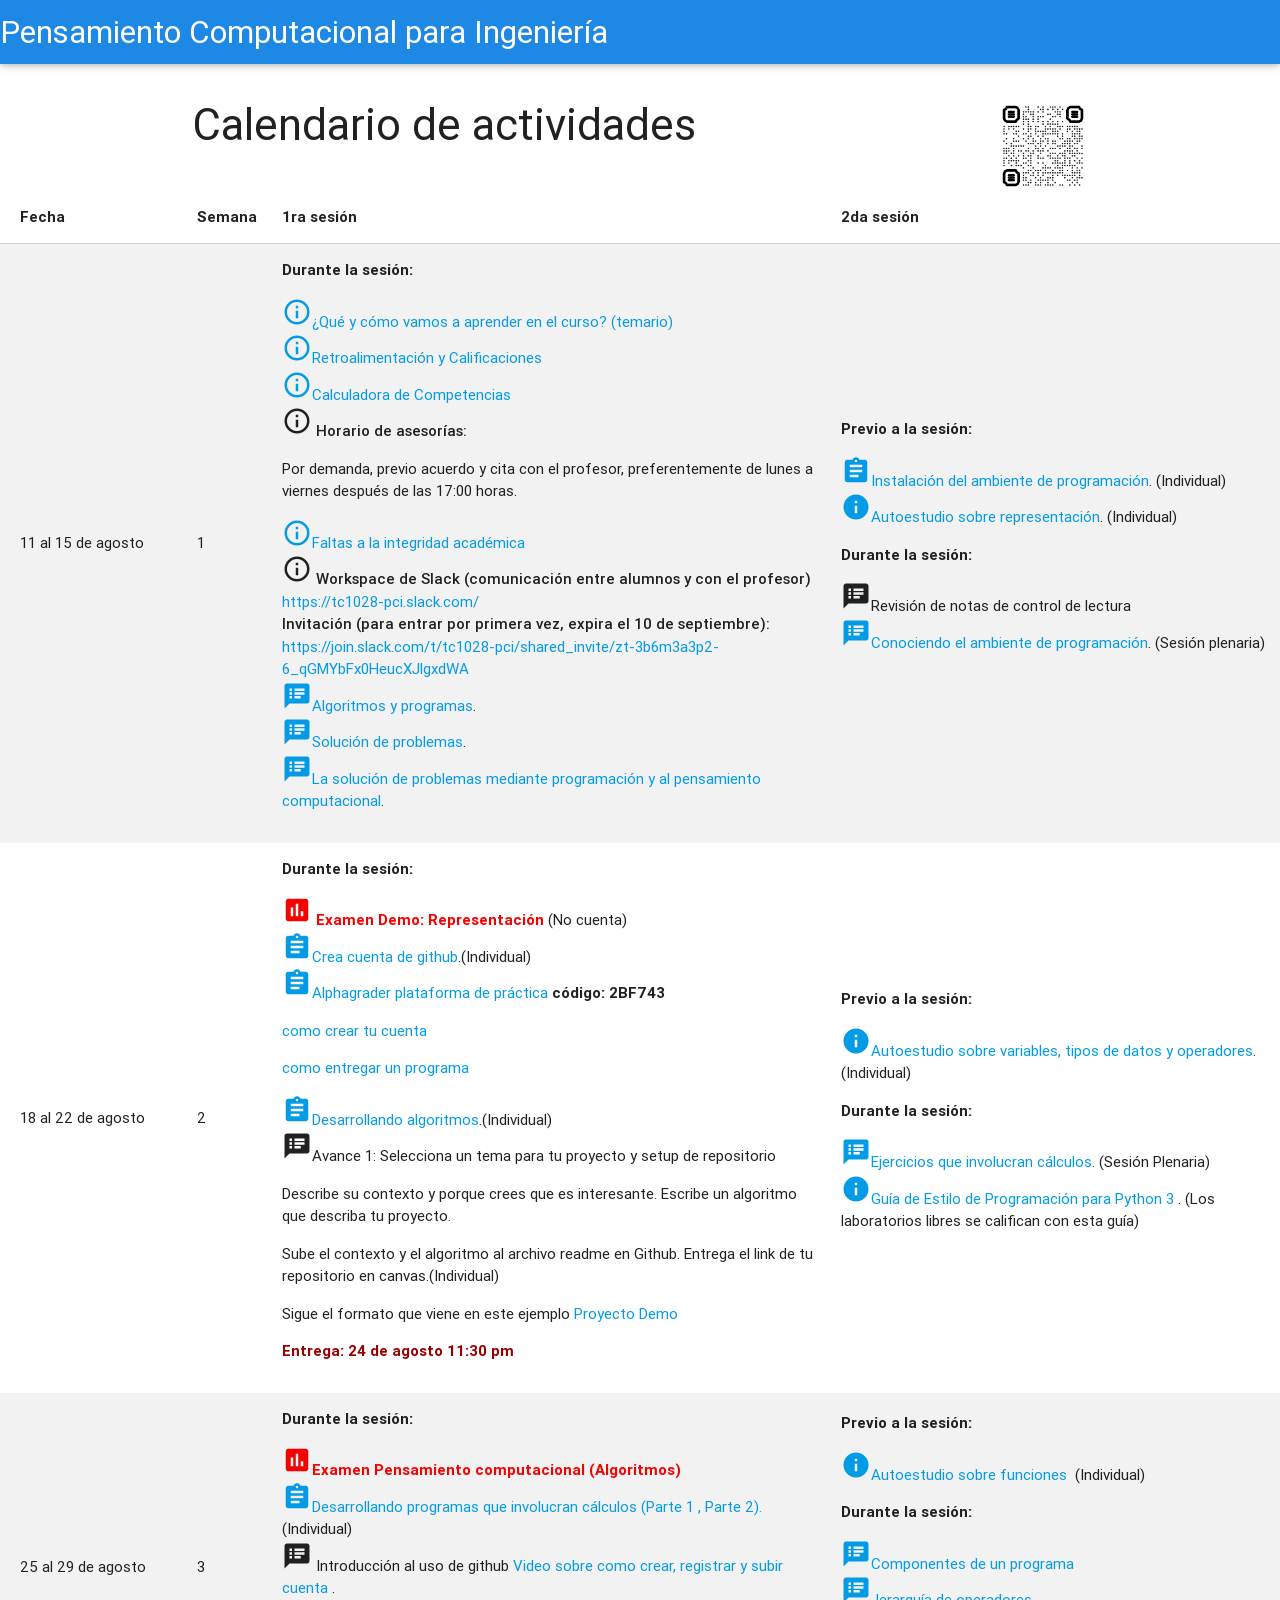
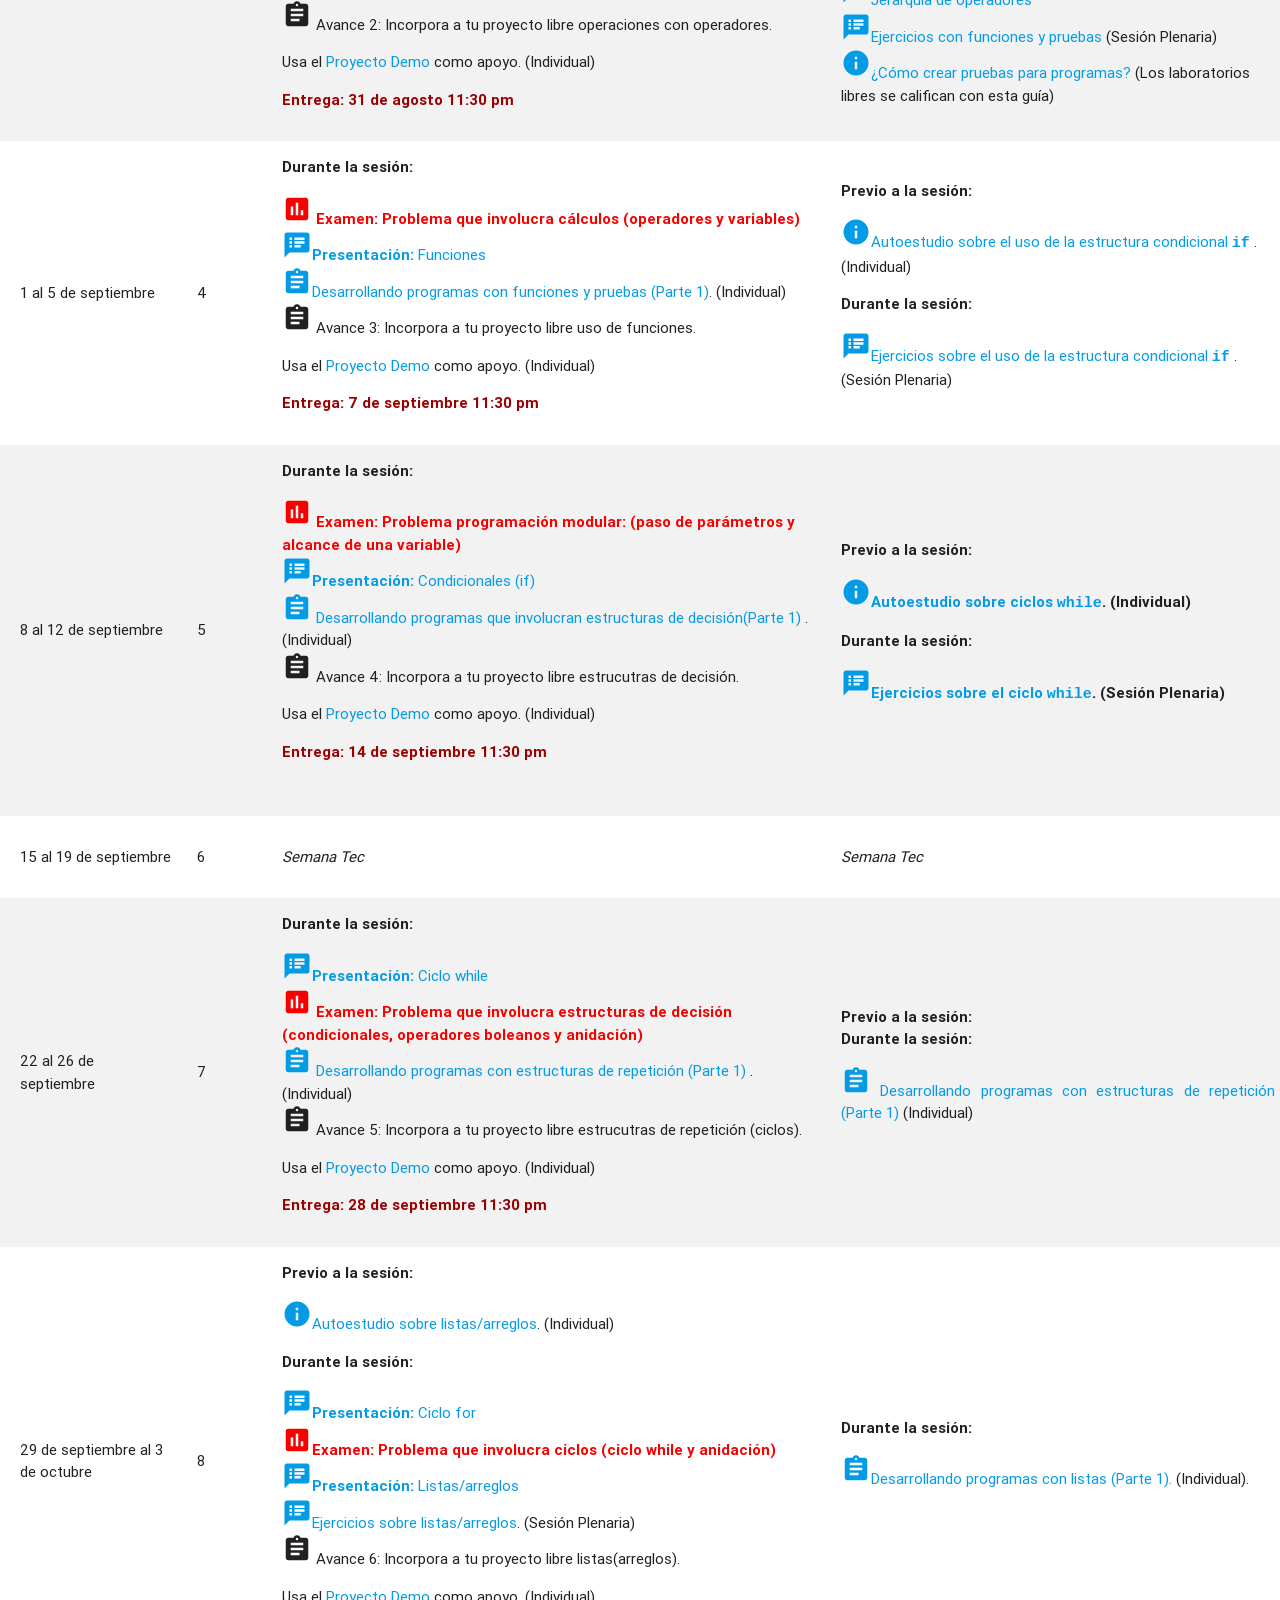
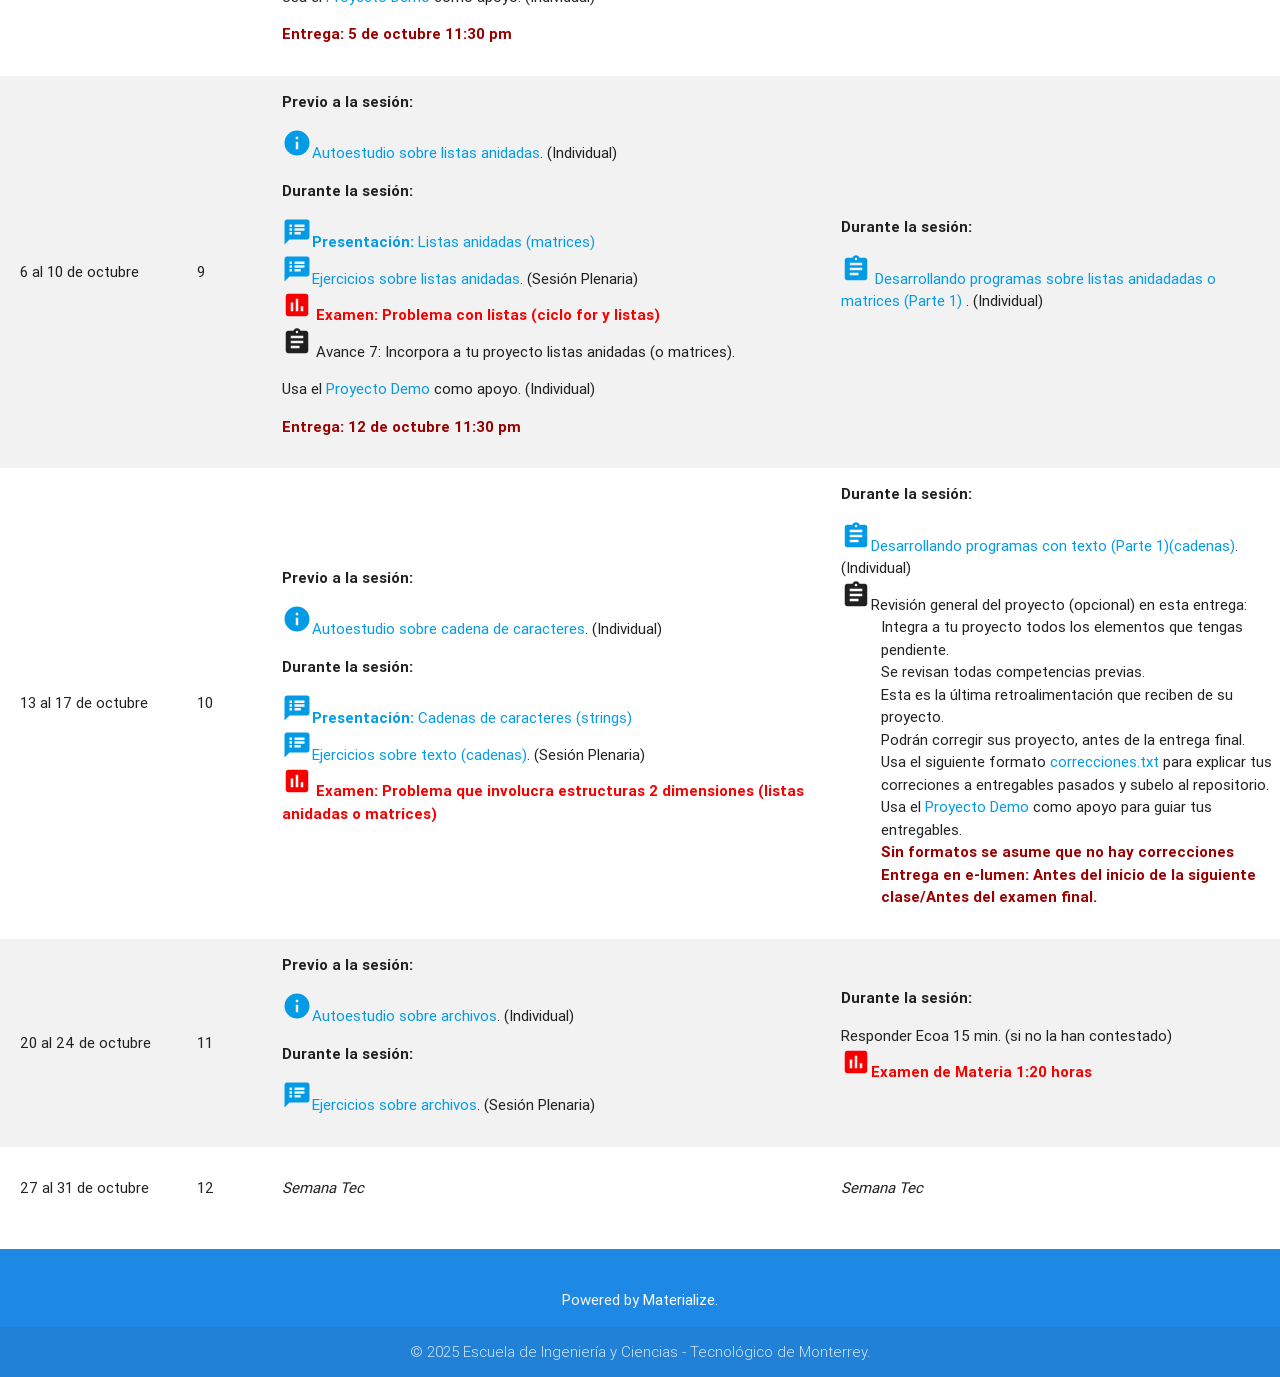
<file: index.html>
<!DOCTYPE html>
<html lang="es-mx" charset="utf-8">
    <head>
        <!--Import materialize.css-->
        <link type="text/css" rel="stylesheet" href="css/materialize.min.css" media="screen,projection" />

        <!--Icons-->
        <link href="https://fonts.googleapis.com/icon?family=Material+Icons" rel="stylesheet" />

        <!--Let browser know website is optimized for mobile-->
        <meta name="viewport" content="width=device-width, initial-scale=1.0, maximum-scale=1.0, user-scalable=no" />

        <meta content="text/html; charset=UTF-8" http-equiv="content-type" />
        <!--End of materialize.css-->

        <meta name="author" content="Eduardo Juárez" />
        <meta name="author" content="Benjamín Valdés" />
        <meta name="author" content="Becari@ Anónimo" />
        <meta name="author" content="Erik Sánchez" />

        <title>Pensamiento Computacional para Ingeniería - Calendario</title>

        <link rel="stylesheet" type="text/css" href="./css/main.css" />
    </head>

    <body>
        <header>
            <div class="navbar-fixed">
                <nav>
                    <div class="blue darken-1 nav-wrapper">
                        <a href="index.html" class="brand-logo">Pensamiento Computacional para Ingeniería</a>

                </nav>
            </div>

            <div class="container">
                <div class="section">
                    <h3>Calendario de actividades   <img src="imagenes/tc1028_qr.png" alt="link a calendario en github" height="90" width="90" align = "right">
                </div></h3>
                </div>
            </div>
        </header>

        <main>
            <table border="1" class="striped contents-table">
                <thead>
                    <tr>
                        <th>Fecha</th>
                        <th>Semana</th>
                        <th>1ra sesión</th>
                        <th>2da sesión</th>
                    </tr>
                </thead>
                <tbody>
                    <tr>
                        <td>
                            11 al 15 de agosto
                        </td>
                        <td>
                            <p>1</p>
                        </td>
                        <td>
                            <span style="font-weight: bold;">Durante la sesión:</span>
                            <br />
                            <ul>
                                <li>
                                    <a href="documentos/temario.pdf" target="_blank"><i class="small material-icons">info_outline</i>¿Qué y cómo vamos a aprender en el curso? (temario)</a>
                                </li>
                                <li>
                                    <a href="https://drive.google.com/drive/folders/1Gsa9bI56z0yj4sTtc30E7njsXYq7tZ5I?usp=sharing" target="_blank"><i class="small material-icons">info_outline</i>Retroalimentación y Calificaciones</a>
                                </li>
                                 <li>
                                    <a href="https://docs.google.com/spreadsheets/d/1YBe6GTR_U4GjYKkmbfGQHi-ZLLwbp-Ir21TKrFOS5rs/edit?usp=sharing" target="_blank"><i class="small material-icons">info_outline</i>Calculadora de Competencias</a>
                                </li>
                                <!--
                                <li>
                                    <a href="documentos/Examen_Demo.pdf" target="_blank"><i class="small material-icons">info_outline</i>Examen tipo</a>
                                </li>
                                -->
                                <li>
                                    <i class="small material-icons">info_outline</i>
                                    <strong>Horario de asesorías:</strong>
                                    <p>
                                        Por demanda, previo acuerdo y cita con el profesor, preferentemente de lunes a 
                                        viernes después de las 17:00 horas.
                                    </p>
                                </li>
                                <li>
                                    <a href="documentos/Capitulo9.pdf" target="_blank"><i class="small material-icons">info_outline</i>Faltas a la integridad académica</a>
                                </li>
                                <!-- <li>
                                    <a href="https://benjaminva.github.io/FAQ/" target="_blank"><i class="small material-icons">info_outline</i>F.A.Q.</a>
                                </li> -->
                                <li>
                                    <i class="small material-icons">info_outline</i>
                                    <strong>Workspace de Slack (comunicación entre alumnos y con el profesor)</strong><br/>
                                    <a href="https://tc1028-pci.slack.com/" target="_blank">https://tc1028-pci.slack.com/</a>
                                    <br/>
                                    <strong>Invitación (para entrar por primera vez, expira el 10 de septiembre): </strong><br/>
                                    <a href="https://join.slack.com/t/tc1028-pci/shared_invite/zt-3b6m3a3p2-6_qGMYbFx0HeucXJlgxdWA" target="_blank">
                                        https://join.slack.com/t/tc1028-pci/shared_invite/zt-3b6m3a3p2-6_qGMYbFx0HeucXJlgxdWA
                                    </a>
                                </li>
                                <li>
                                    <a href="https://docs.google.com/presentation/d/1z9jggIn1GfRLOuv7LCAxdamC9I0IxZvW/edit?usp=sharing&ouid=117945278609524500652&rtpof=true&sd=true" target="_blank"><i class="small material-icons">speaker_notes</i>Algoritmos y programas</a>.
                                </li>
                                <li>
                                    <a href="https://docs.google.com/presentation/d/1ubkORnRoPg81boEcvXSfXynCCclfAzmH/edit?usp=sharing&ouid=117945278609524500652&rtpof=true&sd=true" target="_blank"><i class="small material-icons">speaker_notes</i>Solución de problemas</a>.
                                </li>
                                <li>
                                    <a href="actividad1-2.html" target="_blank"><i class="small material-icons">speaker_notes</i>La solución de problemas mediante programación y al pensamiento computacional</a>.
                                </li>
                            </ul>
                        </td>
                        <td>
                            <span style="font-weight: bold;">Previo a la sesión:</span>
                            <ul>
                                <li>
                                    <a href="actividad1-3.html"><i class="small material-icons">assignment</i>Instalación del ambiente de programación</a>. (Individual)
                                    <br />
                                </li>
                                <li>
                                    <a href="documentos/Representacion.pdf" target="_blank"><i class="small material-icons">info</i>Autoestudio sobre representación</a>. (Individual)
                                </li>
                            </ul>
                            <span style="font-weight: bold;">Durante la sesión:</span>
                            <br />
                            <ul>
                                <li><i class="small material-icons">speaker_notes</i>Revisión de notas de control de lectura</li>
                                <li>
                                    <a href="actividad1-4.html"><i class="small material-icons">speaker_notes</i>Conociendo el ambiente de programación</a>. (Sesión plenaria)
                                </li>
                            </ul>
                        </td>
                    </tr>
                    <tr>
                        <td>
                            18 al 22 de agosto
                        </td>
                        <td>
                            <p>2</p>
                        </td>
                        <td>
                            <span style="font-weight: bold;">Durante la sesión:</span>
                            <ul>
                                <li>
                                    <span style="color: rgb(246, 0, 0); font-weight: bold;"><i class="small material-icons">assessment</i> Examen Demo: Representación </span> (No cuenta)
                                </li>
                                <li>
                                    <a href="https://vimeo.com/434842515" target="_blank"><i class="small material-icons">assignment</i>Crea cuenta de github</a>.(Individual) <br />
                                    <a href="https://www.alphagrader.com/" target="_blank"> <i class="small material-icons">assignment</i>Alphagrader plataforma de práctica </a> <b>código: 2BF743</b> <br />
                                    <p> <a href="https://www.youtube.com/embed/wmBtGf4F8fU" target="_blank" > como crear tu cuenta  </a> </p>
                                    <p> <a href="https://youtu.be/6CU9ReefJ8o" target="_blank">como entregar un programa </a> </p>

                                    <a href="actividad1-5.html"><i class="small material-icons">assignment</i>Desarrollando algoritmos</a>.(Individual) <br />
                                    <i class="small material-icons">speaker_notes</i>Avance 1: Selecciona un tema para tu proyecto y setup de repositorio</i> <br />
                                    <p>Describe su contexto y porque crees que es interesante. Escribe un algoritmo que describa tu proyecto.</p>
                                    <p>Sube el contexto y el algoritmo al archivo readme en Github. Entrega el link de tu repositorio en canvas.(Individual) </p>
                                    <p>Sigue el formato que viene en este ejemplo <a href="https://github.com/benjaminva/TC1028-Proyecto_Demo" target="_blank"> Proyecto Demo</a> </p>
                                    <span style="font-weight: bold; color: rgb(153, 0, 0);">Entrega: 24 de agosto 11:30 pm</span>
                                </li>
                            </ul>
                        </td>
                        <td>
                            <span style="font-weight: bold;">Previo a la sesión:</span>
                            <br />
                            <ul>
                                <li>
                                    <a href="actividad2-1.html"><i class="small material-icons">info</i>Autoestudio sobre variables, tipos de datos y operadores</a>. (Individual)
                                </li>
                            </ul>
                            <span style="font-weight: bold;">Durante la sesión:</span>
                            <ul>
                                <li>
                                    <a href="actividad2-2.html"><i class="small material-icons">speaker_notes</i>Ejercicios que involucran cálculos</a>. (Sesión Plenaria)
                                </li>
                                <li>
                                    <a href="documentos/convenciones_estilo_python.pdf" target="_blank"><i class="small material-icons">info</i>Guía de Estilo de Programación para Python 3 </a>. (Los laboratorios libres se califican con esta guía)
                                </li>
                            </ul>
                        </td>
                    </tr>
                    <tr>
                        <td>
                            25 al 29 de agosto
                        </td>
                        <td>
                            <p>3</p>
                        </td>
                        <td>
                            <span style="font-weight: bold;">Durante la sesión:</span>
                            <br />
                            <ul>
                                <li>
                                    <span style="color: rgb(246, 0, 0); font-weight: bold;"><i class="small material-icons">assessment</i>Examen Pensamiento computacional (Algoritmos) </span>
                                </li>
                                <li>
                                    <a href="https://www.alphagrader.com/courses/59/assignments/" target="_blank">
                                        <i class="small material-icons">assignment</i>Desarrollando programas que involucran cálculos (Parte 1 , Parte 2).
                                    </a>
                                     (Individual) <br />
                                </li>
                                <li>
                                    <i class="small material-icons">speaker_notes</i>
                                    Introducción al uso de github
                                     <a href="https://vimeo.com/434842515" target="_blank"> Video sobre como crear, registrar y subir cuenta </a>.
                                </li>
                                <li>
                                    <i class="small material-icons">assignment</i>
                                     Avance 2: Incorpora a tu proyecto libre operaciones con operadores. 
                                    <p> Usa el
                                      <a href="https://github.com/benjaminva/TC1028-Proyecto_Demo" target="_blank"> Proyecto Demo</a> como apoyo. (Individual)
                                    </p>
                                    <span style="font-weight: bold; color: rgb(153, 0, 0);">Entrega: 31 de agosto 11:30 pm</span>
                                </li>
                            </ul>
                        </td>
                        <td>
                            <span style="font-weight: bold;">Previo a la sesión:</span>
                            <br />
                            <ul>
                                <li>
                                    <a href="actividad6-1.html"><i class="small material-icons">info</i>Autoestudio sobre funciones&nbsp;</a> (Individual)
                                    <br />
                                </li>
                            </ul>
                            <span style="font-weight: bold;">Durante la sesión:</span>
                            <br />
                            <ul>
                                <li style="font-weight: normal;">
                                    <a target="_blank" href="https://docs.google.com/presentation/d/1hIABW_PDDxcPnj2vnAvT3TGcMMp-AXGZ/edit?usp=sharing&ouid=117945278609524500652&rtpof=true&sd=true">
                                        <i class="small material-icons">speaker_notes</i>Componentes de un programa
                                    </a>
                                </li>
                                <li style="font-weight: normal;">
                                    <a target="_blank" href="https://docs.google.com/presentation/d/1_0djay7Qc1DhD_VNxrQC-TUFf2Yx1Xev/edit?usp=sharing&ouid=117945278609524500652&rtpof=true&sd=true">
                                        <i class="small material-icons">speaker_notes</i>Jerarquía de operadores
                                    </a>
                                </li>
                                <li style="font-weight: normal;">
                                    <a href="actividad6-2.html"><i class="small material-icons">speaker_notes</i>Ejercicios con funciones y pruebas</a> (Sesión Plenaria)
                                </li>
                                <li>
                                    <a href="documentos/Casos_Prueba.pdf" target="_blank"><i class="small material-icons">info</i>¿Cómo crear pruebas para programas? </a>(Los laboratorios libres se califican con esta guía)
                                </li>
                            </ul>
                        </td>
                    </tr>
                    <tr>
                        <td>
                            1 al 5 de septiembre
                        </td>
                        <td>
                            <p>4</p>
                        </td>
                        <td>
                            <span style="font-weight: bold;">Durante la sesión:<br /></span>
                            <ul>
                                <li>
                                    <span style="color: rgb(246, 0, 0); font-weight: bold;"><i class="small material-icons">assessment</i> Examen: Problema que involucra cálculos (operadores y variables) </span>
                                </li>
                                <li style="font-weight: normal;">
                                    <a target="_blank" href="https://docs.google.com/presentation/d/1NH4kJKYbWibY76DNgOPIXUQuiQ5ts7TA/edit?usp=sharing&ouid=117945278609524500652&rtpof=true&sd=true">
                                        <i class="small material-icons">speaker_notes</i><b>Presentación: </b> Funciones
                                    </a>
                                </li>
                                <li>
                                    <a href="https://www.alphagrader.com/courses/59/assignments/" target="_blank">
                                      <i class="small material-icons">assignment</i>Desarrollando programas con funciones y pruebas (Parte 1)</a>.
                                    (Individual) <br />
                                </li>
                                <li>
                                    <i class="small material-icons">assignment</i>
                                    Avance 3: Incorpora a tu proyecto libre uso de funciones.  
                                    <p> Usa el
                                      <a href="https://github.com/benjaminva/TC1028-Proyecto_Demo" target="_blank"> Proyecto Demo</a> como apoyo. (Individual) 
                                    </p>
                                    <span style="font-weight: bold; color: rgb(153, 0, 0);">Entrega: 7 de septiembre 11:30 pm</span>
                                </li>
                            </ul>
                        </td>
                        <td>
                            <span style="font-weight: bold;">Previo a la sesión:</span>
                            <br />
                            <ul>
                                <li>
                                    <a href="actividad3-1.html">
                                        <i class="small material-icons">info</i>Autoestudio sobre el uso de la estructura condicional <span style="font-family: Courier New, Courier, monospace; font-weight: bold;">if</span>
                                    </a>
                                    . (Individual)
                                </li>
                            </ul>
                            <span style="font-weight: bold;">Durante la sesión:</span>
                            <br />
                            <ul>
                                <li>
                                    <span style="color: rgb(246, 0, 0); font-weight: bold;"></span>
                                    <a href="actividad3-2.html">
                                        <i class="small material-icons">speaker_notes</i>Ejercicios sobre el uso de la estructura condicional <span style="font-family: Courier New, Courier, monospace; font-weight: bold;">if</span>
                                    </a>
                                    . (Sesión Plenaria)
                                </li>
                            </ul>
                        </td>
                    </tr>
                    <tr>
                        <td>
                            8 al 12 de septiembre
                        </td>
                        <td>
                            <p>5</p>
                        </td>
                        <td>
                            <span style="font-weight: bold;">Durante la sesión:</span>
                            <br />
                            <ul>
                                <li>
                                    <span style="color: rgb(246, 0, 0); font-weight: bold;"><i class="small material-icons">assessment</i> Examen: Problema programación modular: (paso de parámetros y alcance de una variable) </span>
                                </li>
                                <li>
                                    <a target="_blank" href="https://docs.google.com/presentation/d/1K9wMr_nAR9FTtxU7pI1st4DftqrZOhtb/edit?usp=sharing&ouid=117945278609524500652&rtpof=true&sd=true">
                                        <i class="small material-icons">speaker_notes</i><b>Presentación: </b> Condicionales (if)
                                    </a>
                                </li>
                                <li>
                                    <a href="https://www.alphagrader.com/courses/59/assignments/" target="_blank">
                                        <i class="small material-icons">assignment</i> Desarrollando programas que involucran estructuras de decisión(Parte 1)
                                    </a>
                                    . (Individual) <br />
                                </li>
                                <li>
                                    <i class="small material-icons">assignment</i>
                                    Avance 4: Incorpora a tu proyecto libre estrucutras de decisión. 
                                    <p> Usa el
                                     <a href="https://github.com/benjaminva/TC1028-Proyecto_Demo" target="_blank"> Proyecto Demo</a> como apoyo. (Individual) 
                                    </p>
                                    <span style="font-weight: bold; color: rgb(153, 0, 0);">Entrega: 14 de septiembre 11:30 pm</span>
                                </li>
                            </ul>
                            <br />
                        </td>
                        <td style="font-weight: bold; text-align: left;">
                            <span style="font-weight: bold;">Previo a la sesión:</span>
                            <br />
                            <ul>
                                <li>
                                    <a href="actividad7-2.html"><i class="small material-icons">info</i>Autoestudio sobre ciclos <span style="font-family: Courier New, Courier, monospace;">while</span></a>. (Individual)
                                </li>
                            </ul>
                            <span style="font-weight: bold;">Durante la sesión:</span>
                            <br />
                            <ul>
                                <li>
                                    <a href="actividad7-3.html"><i class="small material-icons">speaker_notes</i>Ejercicios sobre el ciclo <span style="font-family: Courier New, Courier, monospace;">while</span></a>. (Sesión Plenaria)
                                </li>
                            </ul>
                        </td>
                    </tr>
                    <tr>
                        <td>
                            15 al 19 de septiembre
                        </td>
                        <td>
                            <p>6</p>
                        </td>
                        <td>
                            <p><em>Semana Tec</em></p>
                        </td>
                        <td>
                            <p><em>Semana Tec</em></p>
                        </td>
                    </tr>
                    <tr>
                        <td>
                            22 al 26 de septiembre
                        </td>
                        <td>
                            <p>7</p>
                        </td>
                        <td>
                            <span style="font-weight: bold;">Durante la sesión:</span>
                            <ul style="font-weight: normal;">
                                <li>
                                    <a target="_blank" href="https://docs.google.com/presentation/d/1dIc2JVIobn2vLroMACLp7IdeI-yU9afR/edit?usp=sharing&ouid=117945278609524500652&rtpof=true&sd=true">
                                        <i class="small material-icons">speaker_notes</i><b>Presentación: </b> Ciclo while
                                    </a>
                                </li>
                                <li>
                                    <span style="color: rgb(246, 0, 0); font-weight: bold;">
                                        <i class="small material-icons">assessment</i> Examen: Problema que involucra estructuras de decisión (condicionales, operadores boleanos y anidación)
                                    </span>
                                </li>

                                <li>
                                    <a href="https://www.alphagrader.com/courses/59/assignments/" target="_blank">
                                      <i class="small material-icons">assignment</i> Desarrollando programas con estructuras de repetición (Parte 1) </a>
                                    . (Individual) <br />
                                </li>
                                <li>
                                    <i class="small material-icons">assignment</i>
                                    Avance 5: Incorpora a tu proyecto libre estrucutras de repetición (ciclos). 
                                    <p> Usa el
                                      <a href="https://github.com/benjaminva/TC1028-Proyecto_Demo" target="_blank"> Proyecto Demo</a> como apoyo. (Individual) 
                                    </p>
                                    <span style="font-weight: bold; color: rgb(153, 0, 0);">Entrega: 28 de septiembre 11:30 pm</span>
                                </li>
                            </ul>
                        </td>
                        <td style="text-align: justify;">
                            <span style="font-weight: bold;">Previo a la sesión:</span>
                            <br/>
                            <span style="font-weight: bold;">Durante la sesión:</span>
                            <br />
                            <ul>
                                <li>
                                    <a href="https://www.alphagrader.com/courses/59/assignments/" target="_blank">
                                        <i class="small material-icons">assignment</i> Desarrollando programas con estructuras de repetición (Parte 1)
                                    </a> (Individual) 
                                    <br />
                                </li>
                            </ul>
                        </td>
                    </tr>
                    <tr>
                        <td>
                            29 de septiembre al 3 de octubre
                        </td>
                        <td>
                            <p>8</p>
                        </td>
                        <td style="text-align: justify;">
                            <span style="font-weight: bold;">Previo a la sesión:</span>
                            <br />
                            <ul>
                                <li>
                                    <a href="actividad10-1.html"><i class="small material-icons">info</i>Autoestudio sobre listas/arreglos</a>. (Individual)
                                    <br />
                                </li>
                            </ul>
                            <span style="font-weight: bold;">Durante la sesión:</span>
                            <br />
                            <ul>
                                <li>
                                    <a target="_blank" href="https://docs.google.com/presentation/d/1V9aRLXdQI5AxXsuzatDVwmbpCrNHlxa7/edit?usp=sharing&ouid=117945278609524500652&rtpof=true&sd=true">
                                        <i class="small material-icons">speaker_notes</i><b>Presentación: </b> Ciclo for
                                    </a>
                                </li>
                                <li>
                                    <span style="color: rgb(246, 0, 0); font-weight: bold;"><i class="small material-icons">assessment</i>Examen: Problema que involucra ciclos (ciclo while y anidación)</span>
                                </li>
                                <li>
                                    <a target="_blank" href="https://docs.google.com/presentation/d/1-uDFQMG92vadgyBI-1rbjZzJOHHwOBx9/edit?usp=sharing&ouid=117945278609524500652&rtpof=true&sd=true">
                                        <i class="small material-icons">speaker_notes</i><b>Presentación: </b> Listas/arreglos
                                    </a>
                                </li>
                                <li>
                                    <a href="actividad10-2.html"><i class="small material-icons">speaker_notes</i>Ejercicios sobre listas/arreglos</a>. (Sesión Plenaria)
                                </li>
                                <li>
                                    <i class="small material-icons">assignment</i>
                                    Avance 6:
                                    Incorpora a tu proyecto libre listas(arreglos). 
                                    <p> Usa el
                                     <a href="https://github.com/benjaminva/TC1028-Proyecto_Demo" target="_blank"> Proyecto Demo</a> como apoyo. (Individual) 
                                    </p>
                                    <span style="font-weight: bold; color: rgb(153, 0, 0);">Entrega: 5 de octubre 11:30 pm</span>
                                </li>
                            </ul>
                        </td>
                        <td>
                            <span style="font-weight: bold;">Durante la sesión:</span>
                            <ul>
                                <li>
                                    <a href="https://www.alphagrader.com/courses/59/assignments/" target="_blank">
                                      <i class="small material-icons">assignment</i>Desarrollando programas con listas (Parte 1).</a> (Individual).
                                    <br />
                                </li>
                            </ul>
                        </td>
                    </tr>
                    <tr>
                        <td>
                            6 al 10 de octubre
                        </td>
                        <td>
                            <p>9</p>
                        </td>
                        <td>
                            <span style="font-weight: bold;">Previo a la sesión:</span>
                            <br />
                            <ul>
                                <li>
                                    <a href="actividad12-2.html"><i class="small material-icons">info</i>Autoestudio sobre listas anidadas</a>. (Individual)
                                    <br />
                                </li>
                            </ul>
                            <span style="font-weight: bold;">Durante la sesión:</span>
                            <br />
                            <ul>
                                <li>
                                    <a target="_blank" href="https://docs.google.com/presentation/d/1hY6juIBv1euJtWdnugKZcojPe46bMtbE/edit?usp=sharing&ouid=117945278609524500652&rtpof=true&sd=true">
                                        <i class="small material-icons">speaker_notes</i><b>Presentación: </b> Listas anidadas (matrices)
                                    </a>
                                </li>
                                <li>
                                    <a href="actividad12-3.html"><i class="small material-icons">speaker_notes</i>Ejercicios sobre listas anidadas</a>. (Sesión Plenaria)
                                </li>
                                <li>
                                    <span style="color: rgb(246, 0, 0); font-weight: bold;"><i class="small material-icons">assessment</i> Examen: Problema con listas (ciclo for y listas)</span>
                                </li>
                                <li>
                                    <i class="small material-icons">assignment</i>
                                    Avance 7: Incorpora a tu proyecto listas anidadas (o matrices). 
                                    <p> Usa el
                                      <a href="https://github.com/benjaminva/TC1028-Proyecto_Demo" target="_blank"> Proyecto Demo</a> como apoyo. (Individual) 
                                    <p/>
                                    <span style="font-weight: bold; color: rgb(153, 0, 0);">Entrega: 12 de octubre 11:30 pm</span>
                                </li>
                            </ul>
                        </td>
                        <td>
                            <span style="font-weight: bold;">Durante la sesión:</span>
                            <br />
                            <ul>
                                <li>
                                    <a href="https://www.alphagrader.com/courses/59/assignments/" target="_blank">
                                        <i class="small material-icons">assignment</i> Desarrollando programas sobre listas anidadadas o matrices (Parte 1)
                                    </a>
                                    . (Individual) <br />
                                </li>
                            </ul>
                        </td>
                    </tr>
                    <tr>
                        <td>
                            13 al 17 de octubre
                        </td>
                        <td>
                            <p>10</p>
                        </td>
                        <td>
                            <span style="font-weight: bold;">Previo a la sesión:</span>
                            <br />
                            <ul>
                                <li>
                                    <a href="actividad11-2.html"><i class="small material-icons">info</i>Autoestudio sobre cadena de caracteres</a>. (Individual)
                                    <br />
                                </li>
                            </ul>
                            <span style="font-weight: bold;">Durante la sesión:</span>
                            <ul>
                                <li>
                                    <a target="_blank" href="https://docs.google.com/presentation/d/11vji5J-xQSPIEFgoh-3K1qYcFyEgG1G-/edit?usp=sharing&ouid=117945278609524500652&rtpof=true&sd=true">
                                        <i class="small material-icons">speaker_notes</i><b>Presentación: </b> Cadenas de caracteres (strings)
                                    </a>
                                </li>
                                <li>
                                    <a href="actividad11-3.html"><i class="small material-icons">speaker_notes</i>Ejercicios sobre texto (cadenas)</a>. (Sesión Plenaria)
                                </li>
                                <li>
                                    <span style="color: rgb(246, 0, 0); font-weight: bold;">
                                      <i class="small material-icons">assessment</i> Examen: Problema que involucra estructuras 2 dimensiones (listas anidadas o matrices)</span>
                                </li>
                            </ul>
                        </td>
                        <td>
                            <span style="font-weight: bold;">Durante la sesión:</span>
                            <ul>
                                <li>
                                    <a href="https://www.alphagrader.com/courses/59/assignments/" target="_blank">
                                      <i class="small material-icons">assignment</i>Desarrollando programas con texto (Parte 1)(cadenas)</a>.
                                    (Individual)
                                </li>
                                <li>
                                  <i class="small material-icons">assignment</i>Revisión general del proyecto (opcional) en esta entrega:
                                    <ol>
                                      <li>
                                        Integra a tu proyecto todos los elementos que tengas pendiente.
                                      </li>
                                      <li>
                                        Se revisan todas competencias previas.
                                      </li>
                                      <li>
                                        Esta es la última retroalimentación que reciben de su proyecto.
                                      </li>
                                      <li>
                                        Podrán corregir sus proyecto, antes de la entrega final.
                                      </li>
                                      <li>
                                        Usa el siguiente formato <a href="documentos/correcciones.txt" target="_blank">correcciones.txt</a> para explicar tus
                                      </li>
                                      <li>
                                        correciones a entregables pasados y subelo al repositorio.
                                      </li>
                                      <li>
                                        Usa el <a href="https://github.com/benjaminva/TC1028-Proyecto_Demo" target="_blank"> Proyecto Demo</a>
                                        como apoyo para guiar tus entregables.
                                      </li>
                                    <span style="font-weight: bold; color: rgb(153, 0, 0);"> Sin formatos se asume que no hay correcciones</span> <br />
                                    <span style="font-weight: bold; color: rgb(153, 0, 0);"> Entrega en e-lumen: Antes del inicio de la siguiente clase/Antes del examen final.</span>
                                  </ol>
                                </li>
                            </ul>
                        </td>
                    </tr>
                    <tr>
                        <td>
                            20 al 24 de octubre
                        </td>
                        <td>
                            <p>11</p>
                        </td>
                        <td>
                            <span style="font-weight: bold;">Previo a la sesión:</span>
                            <br />
                            <ul>
                                <li>
                                    <a href="actividad13-2.html"><i class="small material-icons">info</i>Autoestudio sobre archivos</a>. (Individual)
                                    <br />
                                </li>
                            </ul>
                            <span style="font-weight: bold;">Durante la sesión:</span>
                            <ul>
                                <li>
                                    <a href="actividad13-3.html"><i class="small material-icons">speaker_notes</i>Ejercicios sobre archivos</a>. (Sesión Plenaria)
                                </li>
                            </ul>
                        </td>
                        <td>
                            <span style="font-weight: bold;">Durante la sesión:</span>
                            <br />
                            <ul>
                                <li>
                                    Responder Ecoa 15 min. (si no la han contestado)
                                </li>
                                <li>
                                    <span style="color: rgb(246, 0, 0); font-weight: bold;"><i class="small material-icons">assessment</i>Examen de Materia 1:20 horas</span>
                                </li>
                            </ul>
                        </td>
                    </tr>
                    <tr>
                        <td>
                            27 al 31 de octubre
                        </td>
                        <td>
                            <p>12</p>
                        </td>
                        <td>
                            <em>Semana Tec</em>
                        </td>
                        <td>
                            <em>Semana Tec</em>
                        </td>
                    </tr>
                </tbody>
            </table>
        </main>

        <footer class="blue darken-1 page-footer center-align">
            <div class="container">
                <div class="row left-align"></div>
                <p class="grey-text text-lighten-4">Powered by <a href="http://materializecss.com/" target="_blank" class="white-text text-lighten-4">Materialize</a>.</p>
            </div>
            <div class="footer-copyright">
                <div class="container">
                    © 2025 Escuela de Ingeniería y Ciencias - Tecnológico de Monterrey.
                </div>
            </div>
        </footer>
    </body>
</html>
</file>
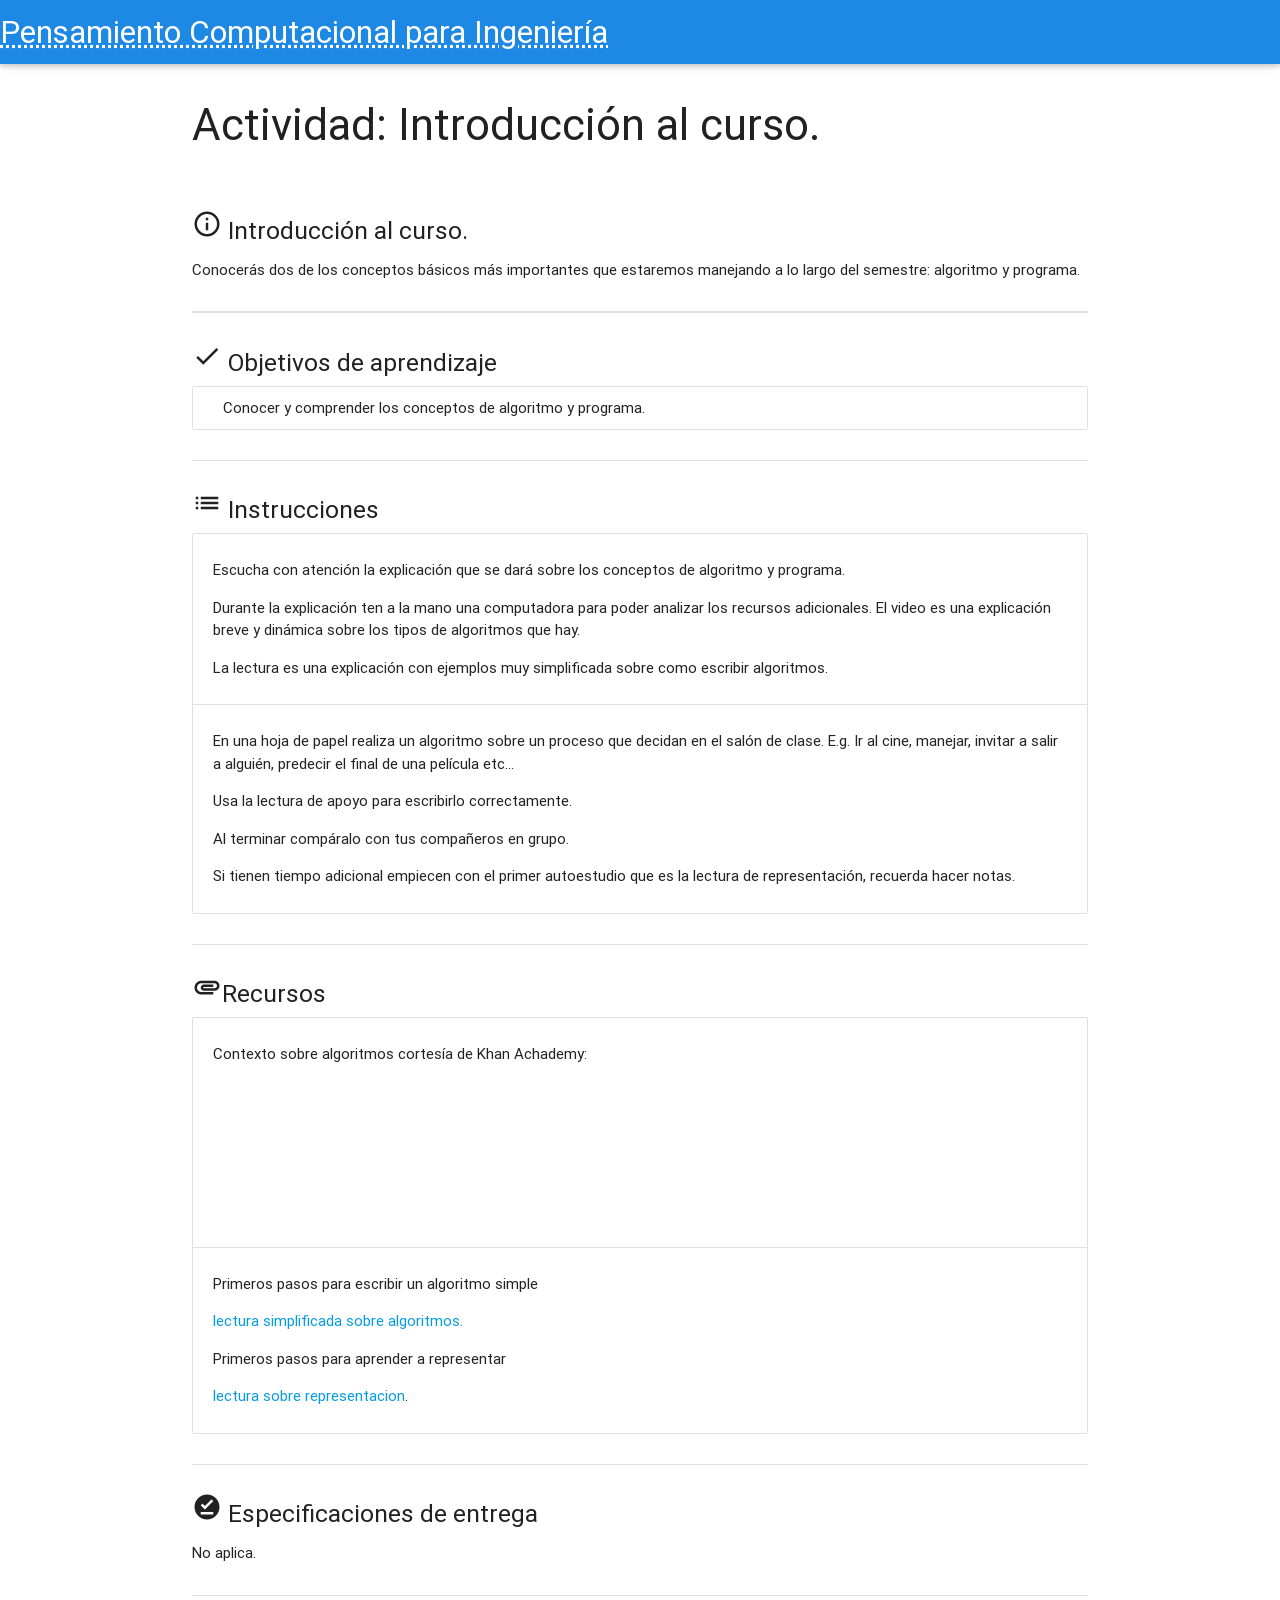
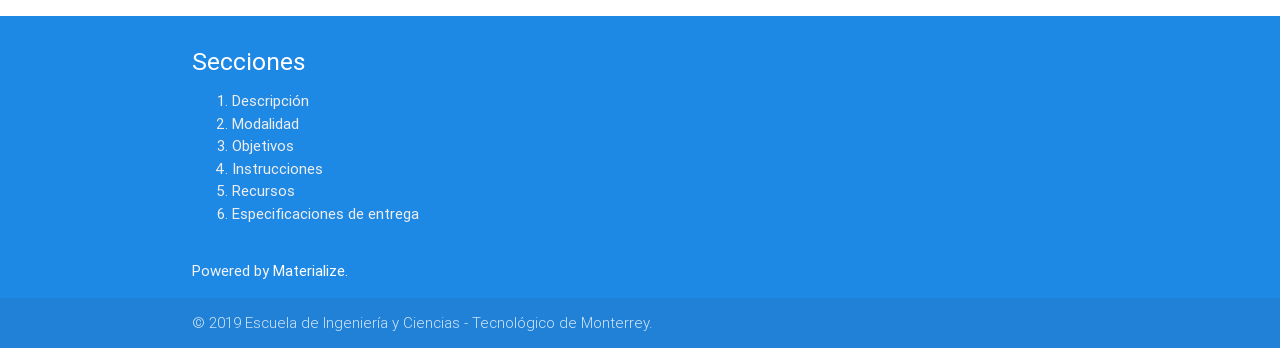
<file: actividad1-2.html>
<!DOCTYPE html>
<html lang="es">

<head>

    <!--Import materialize.css-->
    <link type="text/css" rel="stylesheet" href="css/materialize.min.css" media="screen,projection" />
    <link href="https://fonts.googleapis.com/icon?family=Material+Icons" rel="stylesheet">

    <!--Let browser know website is optimized for mobile-->
    <meta name="viewport" content="width=device-width, initial-scale=1.0, maximum-scale=1.0, user-scalable=no" />

    <meta content="text/html; charset=UTF-8" http-equiv="content-type">

	<meta name="author" content="Benjamín Valdés">

    <title>Actividad: Introducción al curso.</title>
</head>

<body>
    <header>
        <div class="navbar-fixed">
            <nav>
                <div class="blue darken-1 nav-wrapper">
                    <a href="index.html" class="brand-logo"><acronym title="Pensamiento Computacional para Ingeniería">            
                            Pensamiento Computacional para Ingeniería</acronym></a>
                </div>
            </nav>
        </div>
    </header>

    <main>

        <div class="container">
            <div class="section">
                <h3>Actividad: Introducción al curso.</h3>
            </div>
        </div>

        <div class="container">
            <div class="section" id="descripcion">
                <h5>
                  <i class="small material-icons">info_outline</i>
                  Introducción al curso. 
                </h5>
                <p>Conocerás dos de los conceptos básicos más importantes que estaremos manejando a lo largo del semestre: algoritmo y programa.</p>
            </div>
            <div class="divider"></div>

            <div class="divider"></div>

            <div class="section" id="objetivos">
                <h5>
                <i class="small material-icons">check</i>
                Objetivos de aprendizaje</h5>
                <ul class="collection with-header">
                    <li class="collection-item">Conocer y comprender los conceptos de algoritmo y programa.</li>
                </ul>
            </div>
            <div class="divider"></div>

            <div class="section" id="instrucciones">
                <h5>
                  <i class="small material-icons">list</i>
                  Instrucciones</h5>
                <ul class="collection">

                    <li class="collection-item">
						<p>Escucha con atención la explicación que se dará sobre los conceptos de algoritmo y programa. </p>
						<p>Durante la explicación ten a la mano una computadora para poder analizar los recursos adicionales. El video es una explicación breve y dinámica sobre los tipos de algoritmos que hay.</p>
						<p>La lectura es una explicación con ejemplos muy simplificada sobre como escribir algoritmos.</p>
					</li>
					 <li class="collection-item">
						<p>En una hoja de papel realiza un algoritmo sobre un proceso que decidan en el salón de clase. E.g. Ir al cine,  manejar, invitar a salir a alguién, predecir el final de una película etc... </p>
						<p>Usa la lectura de apoyo para escribirlo correctamente.</p>
						<p>Al terminar compáralo con tus compañeros en grupo.</p>
						<p>Si tienen tiempo adicional empiecen con el primer autoestudio que es la lectura de representación, recuerda hacer notas.</p>
					</li>                    
                </ul>
            </div>
            <div class="divider"></div>

            <div class="section" id="recursos">
                <h5><i class="small material-icons">attachment</i>Recursos</h5>
                <ul class="collection">
				   <li class="collection-item">
                        <p>Contexto sobre algoritmos cortesía de Khan Achademy:</p>
                        <iframe class="responsive-img" src="https://www.youtube.com/embed/S-ws2W6UbPU" frameborder="0" allowfullscreen></iframe>
                    </li>
                    <li class="collection-item">
						<p>Primeros pasos para escribir un algoritmo simple <p>
                        <a target="_blank" href="documentos/algoritmos_lectura.pdf">lectura simplificada sobre algoritmos.</a>
						<p>Primeros pasos para aprender a representar <p>
                        <a target="_blank" href="documentos/Representacion.pdf">lectura sobre representacion</a>.
                    </li>
                </ul>
            </div>
            <div class="divider"></div>

            <div class="section" id="entrega">
                <h5>
              <i class="small material-icons">offline_pin</i>
              Especificaciones de entrega
            </h5>
                <p>No aplica.</p>
            </div>
            <div class="divider"></div>

        </div>
    </main>

    <footer class="blue darken-1 page-footer">
        <div class="container">
            <div class="row">
                <div class="col">
                    <h5 class="white-text">Secciones</h5>
                    <ol class="grey-text text-lighten-3">
                        <li><a class="grey-text text-lighten-3" href="#descripcion">Descripción</a></li>
                        <li><a class="grey-text text-lighten-3" href="#modalidad">Modalidad</a></li>
                        <li><a class="grey-text text-lighten-3" href="#objetivos">Objetivos</a></li>
                        <li><a class="grey-text text-lighten-3" href="#instrucciones">Instrucciones</a></li>
                        <li><a class="grey-text text-lighten-3" href="#recursos">Recursos</a></li>
                        <li><a class="grey-text text-lighten-3" href="#entrega">Especificaciones de entrega</a></li>
                    </ol>
                </div>
            </div>
            <p class="grey-text text-lighten-4">Powered by <a href="http://materializecss.com/" target="_blank" class="white-text text-lighten-4">Materialize</a>.</p>
        </div>
        <div class="footer-copyright">
            <div class="container">
               © 2019 Escuela de Ingeniería y Ciencias - Tecnológico de Monterrey.
            </div>
        </div>
    </footer>


    <!--Import jQuery before materialize.js-->
    <script type="text/javascript" src="https://code.jquery.com/jquery-2.1.1.min.js"></script>
    <script type="text/javascript" src="js/materialize.min.js"></script>
</body>

</html>
</file>
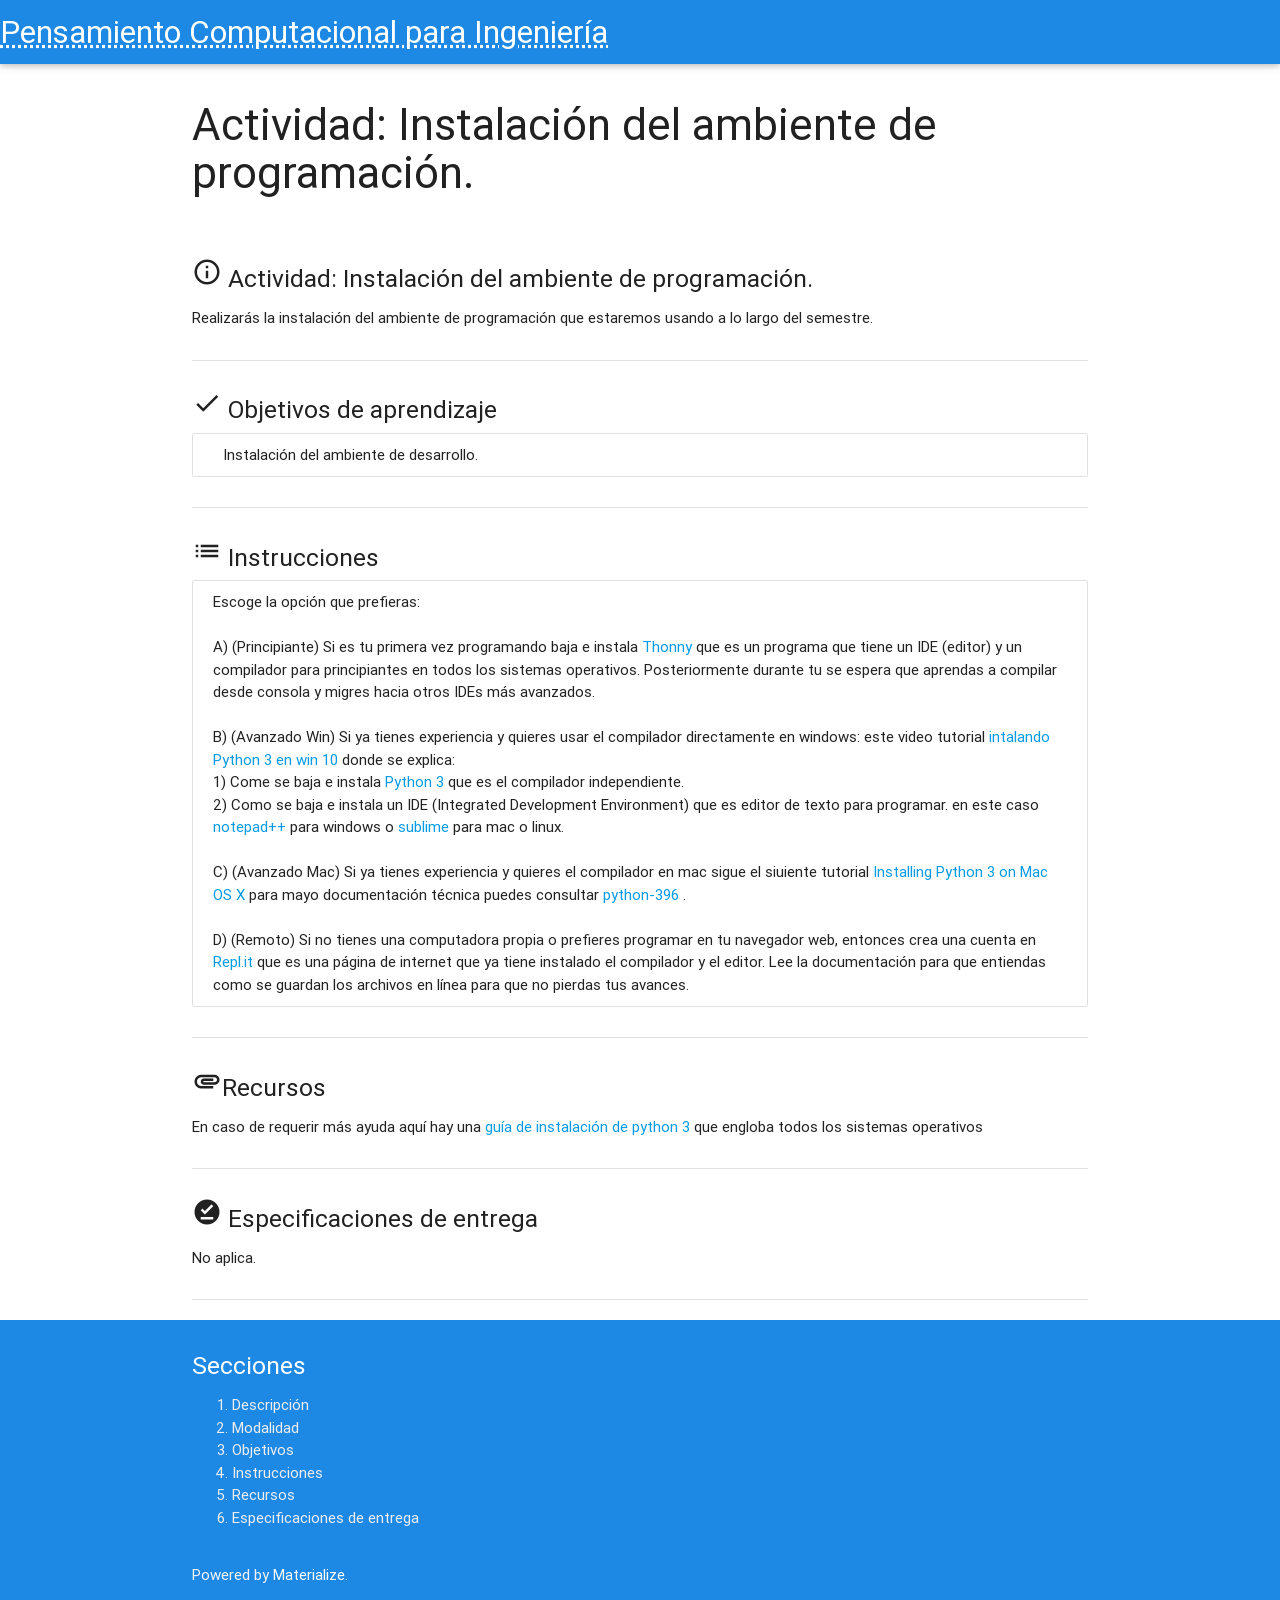
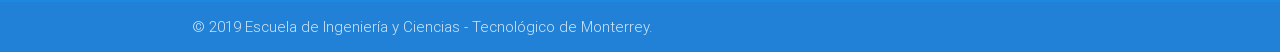
<file: actividad1-3.html>
<!DOCTYPE html>
<html lang="es">
   <head>
      <!--Import materialize.css-->
      <link type="text/css" rel="stylesheet" href="css/materialize.min.css" media="screen,projection" />
      <link href="https://fonts.googleapis.com/icon?family=Material+Icons" rel="stylesheet">
      <!--Let browser know website is optimized for mobile-->
      <meta name="viewport" content="width=device-width, initial-scale=1.0, maximum-scale=1.0, user-scalable=no" />
      <meta content="text/html; charset=UTF-8" http-equiv="content-type">
      <meta name="author" content="Eduardo Juárez">
      <meta name="author" content="Benjamín Valdés">
      <meta name="author" content="Becari@ Anónimo">
      <title>Actividad: Instalación del ambiente de programación</title>
   </head>
   <body>
      <header>
         <div class="navbar-fixed">
            <nav>
               <div class="blue darken-1 nav-wrapper">
                  <a href="index.html" class="brand-logo"><acronym title="Pensamiento Computacional para Ingeniería">
                  Pensamiento Computacional para Ingeniería</acronym></a>
               </div>
            </nav>
         </div>
      </header>
      <main>
         <div class="container">
            <div class="section">
               <h3>Actividad: Instalación del ambiente de programación.</h3>
            </div>
         </div>
         <div class="container">
            <div class="section" id="descripcion">
               <h5>
                  <i class="small material-icons">info_outline</i>
                  Actividad: Instalación del ambiente de programación.
               </h5>
               <p>Realizarás la instalación del ambiente de programación que estaremos usando a lo largo del semestre.</p>
            </div>
            <div class="divider"></div>
            <div class="section" id="objetivos">
               <h5>
                  <i class="small material-icons">check</i>
                  Objetivos de aprendizaje
               </h5>
               <ul class="collection with-header">
                  <li class="collection-item">Instalación del ambiente de desarrollo.</li>
               </ul>
            </div>
            <div class="divider"></div>
            <div class="section" id="instrucciones">
               <h5>
                  <i class="small material-icons">list</i>
                  Instrucciones
               </h5>
               <ul class="collection">
                  <li class="collection-item"> Escoge la opción que prefieras:

                    <br>
                    <br>
                    A) (Principiante) Si es tu primera vez programando baja e instala <a href="https://thonny.org/">Thonny</a>
                     que es un programa que tiene un IDE (editor) y un compilador para principiantes en todos los sistemas operativos.
                     Posteriormente durante tu se espera que aprendas a compilar desde consola y migres hacia otros IDEs más avanzados.

                    <br>
                    <br>
                    B) (Avanzado Win) Si ya tienes experiencia y quieres usar el compilador directamente en windows:
                    este video tutorial <a href="https://www.youtube.com/watch?v=NuTJQ4w_NBk" target="_blank"> intalando Python 3 en win 10 </a> donde se explica:
                     <br> 1)  Come se baja e instala <a href="https://www.python.org/downloads/" target="_blank">Python 3</a> que es el compilador independiente.
                     <br> 2)  Como se baja e instala un IDE (Integrated Development Environment) que es editor de texto para programar.
                     en este caso <a href="https://notepad-plus-plus.org/download/v7.7.html" target="_blank">notepad++</a>  para windows o
                     <a href="https://www.sublimetext.com/">sublime</a>  para mac o linux.
                     <br>
                     <br>
                    C) (Avanzado Mac) Si ya tienes experiencia y quieres el compilador en mac  sigue el siuiente
                      tutorial <a href="https://docs.python-guide.org/starting/install3/osx/" target="_blank"> Installing Python 3 on Mac OS X </a> para mayo documentación
                      técnica puedes consultar  <a href="https://www.python.org/downloads/release/python-396/" target="_blank"> python-396 </a>.
                      <br>
                      <br>
                    D) (Remoto) Si no tienes una computadora propia o prefieres programar en tu navegador web, entonces crea una cuenta en
                      <a href="https://repl.it/languages/python3">Repl.it </a> que es una página de internet que ya tiene
                      instalado el compilador y el editor. Lee la documentación para que entiendas como se guardan los
                      archivos en línea para que no pierdas tus avances.

                  </li>
               </ul>
            </div>
            <div class="divider"></div>
            <div class="section" id="recursos">
               <h5><i class="small material-icons">attachment</i>Recursos</h5>
               <p>En caso de requerir más ayuda aquí hay una<a href="https://realpython.com/installing-python/"> guía de instalación de python 3 </a> que engloba todos los sistemas operativos</p>
            </div>
            <div class="divider"></div>
            <div class="section" id="entrega">
               <h5>
                  <i class="small material-icons">offline_pin</i>
                  Especificaciones de entrega
               </h5>
               <p>No aplica.</p>
            </div>
            <div class="divider"></div>
         </div>
      </main>
      <footer class="blue darken-1 page-footer">
         <div class="container">
            <div class="row">
               <div class="col">
                  <h5 class="white-text">Secciones</h5>
                  <ol class="grey-text text-lighten-3">
                     <li><a class="grey-text text-lighten-3" href="#descripcion">Descripción</a></li>
                     <li><a class="grey-text text-lighten-3" href="#modalidad">Modalidad</a></li>
                     <li><a class="grey-text text-lighten-3" href="#objetivos">Objetivos</a></li>
                     <li><a class="grey-text text-lighten-3" href="#instrucciones">Instrucciones</a></li>
                     <li><a class="grey-text text-lighten-3" href="#recursos">Recursos</a></li>
                     <li><a class="grey-text text-lighten-3" href="#entrega">Especificaciones de entrega</a></li>
                  </ol>
               </div>
            </div>
            <p class="grey-text text-lighten-4">Powered by <a href="http://materializecss.com/" target="_blank" class="white-text text-lighten-4">Materialize</a>.</p>
         </div>
         <div class="footer-copyright">
            <div class="container">
               © 2019 Escuela de Ingeniería y Ciencias - Tecnológico de Monterrey.
            </div>
         </div>
      </footer>
      <!--Import jQuery before materialize.js-->
      <script type="text/javascript" src="https://code.jquery.com/jquery-2.1.1.min.js"></script>
      <script type="text/javascript" src="js/materialize.min.js"></script>
   </body>
</html>
</file>
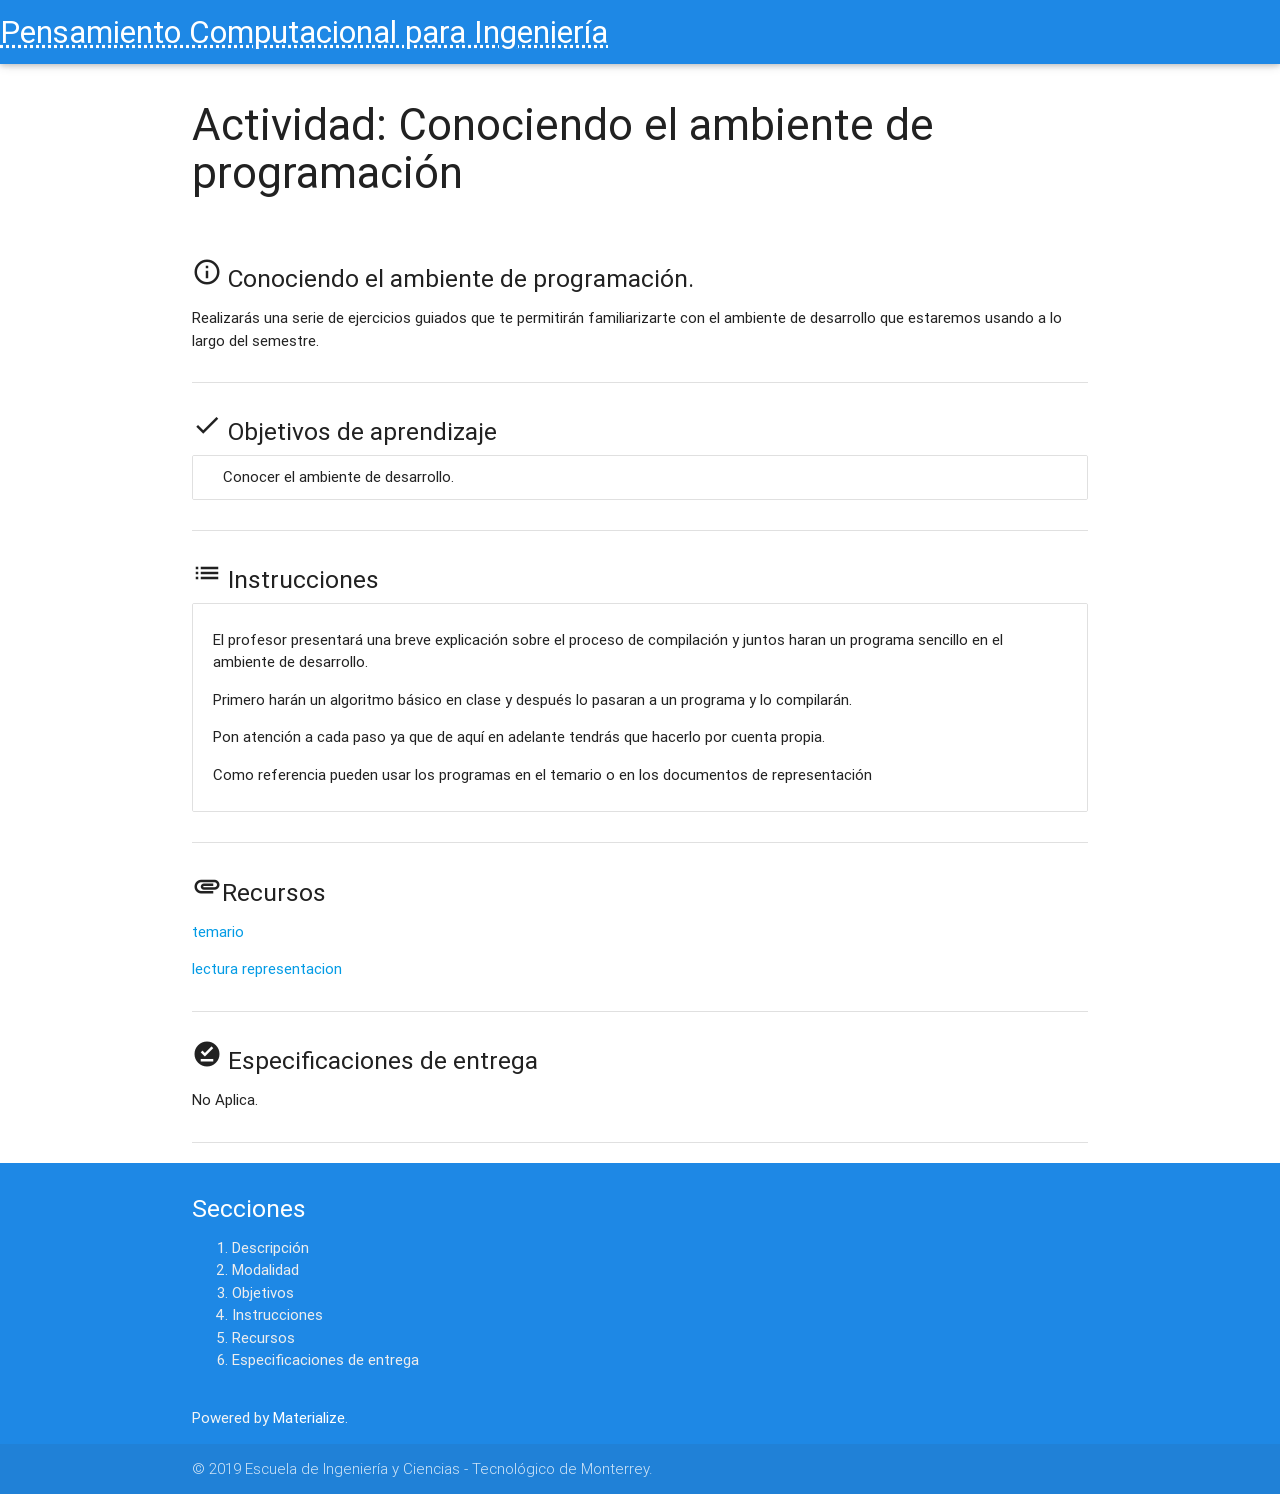
<file: actividad1-4.html>
<!DOCTYPE html>
<html lang="es">

<head>
    
    <!--Import materialize.css-->
    <link type="text/css" rel="stylesheet" href="css/materialize.min.css" media="screen,projection" />
    <link href="https://fonts.googleapis.com/icon?family=Material+Icons" rel="stylesheet">

    <!--Let browser know website is optimized for mobile-->
    <meta name="viewport" content="width=device-width, initial-scale=1.0, maximum-scale=1.0, user-scalable=no" />

    <meta content="text/html; charset=UTF-8" http-equiv="content-type">
	
	<meta name="author" content="Eduardo Juárez">
	
	<meta name="author" content="Benjamín Valdés">

	<meta name="author" content="Becari@ Anónimo">
    <title>Actividad: Conociendo el ambiente de programación: Introducción. </title>
</head>

<body>
    <header>
        <div class="navbar-fixed">
            <nav>
                <div class="blue darken-1 nav-wrapper">
                    <a href="index.html" class="brand-logo"><acronym title="Pensamiento Computacional para Ingeniería">            
                           Pensamiento Computacional para Ingeniería</acronym></a>
                </div>
            </nav>
        </div>
    </header>

    <main>

        <div class="container">
            <div class="section">
                <h3>Actividad: Conociendo el ambiente de programación</h3>
            </div>
        </div>

        <div class="container">
            <div class="section" id="descripcion">
                <h5>
                  <i class="small material-icons">info_outline</i>
                  Conociendo el ambiente de programación.
                </h5>
                <p>Realizarás una serie de ejercicios guiados que te permitirán familiarizarte con el ambiente de desarrollo que estaremos usando a lo largo del semestre.</p>
            </div>
            <div class="divider"></div>

            <div class="section" id="objetivos">
                <h5>
                <i class="small material-icons">check</i>
                Objetivos de aprendizaje</h5>
                <ul class="collection with-header">
                    <li class="collection-item">Conocer el ambiente de desarrollo.</li>
                </ul>
            </div>
            <div class="divider"></div>

            <div class="section" id="instrucciones">
                <h5>
                  <i class="small material-icons">list</i>
                  Instrucciones</h5>
                <ul class="collection">
                    <li class="collection-item">
					<p>El profesor presentará una breve explicación sobre el proceso de compilación y juntos haran un programa sencillo en el ambiente de desarrollo.</p>
					<p>Primero harán un algoritmo básico en clase y después lo pasaran a un programa y lo compilarán.</p>
					<p>Pon atención a cada paso ya que de aquí en adelante tendrás que hacerlo por cuenta propia.</p>
					<p>Como referencia pueden usar los programas en el temario o en los documentos de representación </p>
					</li>
                </ul>
            </div>
            <div class="divider"></div>

            <div class="section" id="recursos">
                <h5><i class="small material-icons">attachment</i>Recursos</h5>
				<p><a href="documentos/temario.pdf"> temario </a></p>
				<p><a href="documentos/Representacion.pdf"> lectura representacion </a></p>
            </div>
            <div class="divider"></div>

            <div class="section" id="entrega">
                <h5>
              <i class="small material-icons">offline_pin</i>
              Especificaciones de entrega
            </h5>
                <p>No Aplica.</p>
            </div>
            <div class="divider"></div>

        </div>
    </main>

    <footer class="blue darken-1 page-footer">
        <div class="container">
            <div class="row">
                <div class="col">
                    <h5 class="white-text">Secciones</h5>
                    <ol class="grey-text text-lighten-3">
                        <li><a class="grey-text text-lighten-3" href="#descripcion">Descripción</a></li>
                        <li><a class="grey-text text-lighten-3" href="#modalidad">Modalidad</a></li>
                        <li><a class="grey-text text-lighten-3" href="#objetivos">Objetivos</a></li>
                        <li><a class="grey-text text-lighten-3" href="#instrucciones">Instrucciones</a></li>
                        <li><a class="grey-text text-lighten-3" href="#recursos">Recursos</a></li>
                        <li><a class="grey-text text-lighten-3" href="#entrega">Especificaciones de entrega</a></li>
                    </ol>
                </div>
            </div>
            <p class="grey-text text-lighten-4">Powered by <a href="http://materializecss.com/" target="_blank" class="white-text text-lighten-4">Materialize</a>.</p>
        </div>
        <div class="footer-copyright">
            <div class="container">
               © 2019 Escuela de Ingeniería y Ciencias - Tecnológico de Monterrey.
            </div>
        </div>
    </footer>


    <!--Import jQuery before materialize.js-->
    <script type="text/javascript" src="https://code.jquery.com/jquery-2.1.1.min.js"></script>
    <script type="text/javascript" src="js/materialize.min.js"></script>
</body>

</html>
</file>
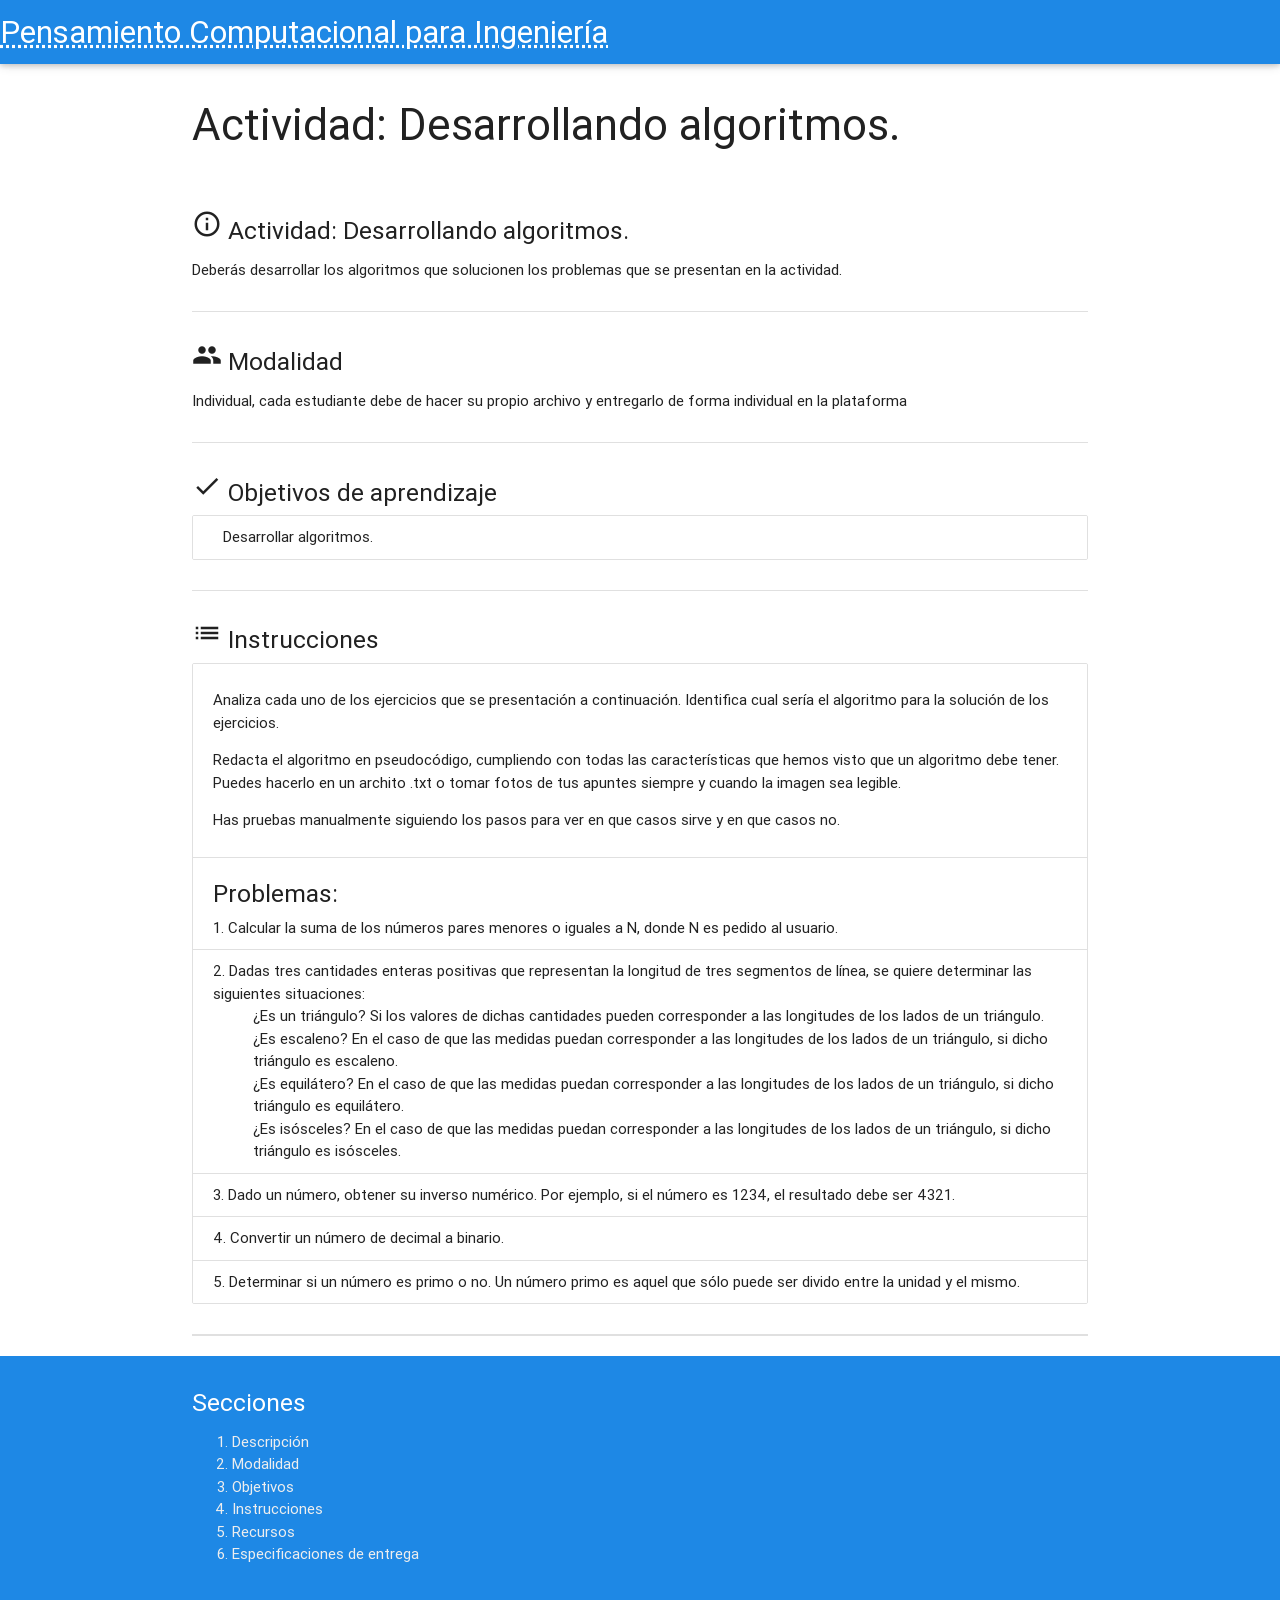
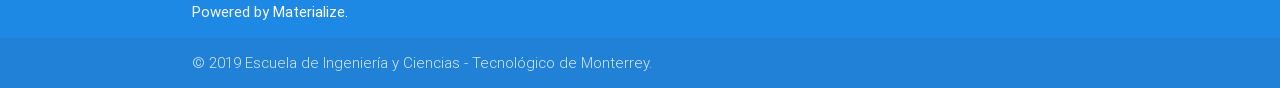
<file: actividad1-5.html>
<!DOCTYPE html>
<html lang="es">

<head>

    <!--Import materialize.css-->
    <link type="text/css" rel="stylesheet" href="css/materialize.min.css" media="screen,projection" />
    <link href="https://fonts.googleapis.com/icon?family=Material+Icons" rel="stylesheet">

    <!--Let browser know website is optimized for mobile-->
    <meta name="viewport" content="width=device-width, initial-scale=1.0, maximum-scale=1.0, user-scalable=no" />

    <meta content="text/html; charset=UTF-8" http-equiv="content-type">

	<meta name="author" content="Eduardo Juárez">

	<meta name="author" content="Benjamín Valdés">

	<meta name="author" content="Becari@ Anónimo">
    <title>Actividad: Desarrollando algoritmos: Introducción. </title>
</head>

<body>
    <header>
        <div class="navbar-fixed">
            <nav>
                <div class="blue darken-1 nav-wrapper">
                    <a href="index.html" class="brand-logo"><acronym title="Pensamiento Computacional para Ingeniería">
                           Pensamiento Computacional para Ingeniería</acronym></a>
                </div>
            </nav>
        </div>
    </header>

    <main>

        <div class="container">
            <div class="section">
                <h3>Actividad: Desarrollando algoritmos. </h3>
            </div>
        </div>

        <div class="container">
            <div class="section" id="descripcion">
                <h5>
                  <i class="small material-icons">info_outline</i>
                    Actividad: Desarrollando algoritmos.
                </h5>
                <p>Deberás desarrollar los algoritmos que solucionen los problemas que se presentan en la actividad.</p>
            </div>
            <div class="divider"></div>

            <div class="section" id="modalidad">
                <h5>
                  <i class="small material-icons">group</i>
                  Modalidad
                 </h5>
                <p>Individual, cada estudiante debe de hacer su propio archivo y entregarlo de forma individual en la plataforma</p>
            </div>
            <div class="divider"></div>

            <div class="section" id="objetivos">
                <h5>
                <i class="small material-icons">check</i>
                Objetivos de aprendizaje</h5>
                <ul class="collection with-header">
                    <li class="collection-item">Desarrollar algoritmos.</li>
                </ul>
            </div>
            <div class="divider"></div>

            <div class="section" id="instrucciones">
                <h5>
                  <i class="small material-icons">list</i>
                  Instrucciones</h5>
                <ul class="collection">

                    <li class="collection-item">
						<p>Analiza cada uno de los ejercicios que se presentación a continuación. Identifica cual sería el algoritmo para la solución de los ejercicios.  </p>
						<p>Redacta el algoritmo en pseudocódigo, cumpliendo con todas las características que hemos visto que un algoritmo debe tener. Puedes hacerlo en un archito .txt o tomar fotos de tus apuntes siempre y cuando la imagen sea legible.<p>
						<p>Has pruebas manualmente siguiendo los pasos para ver en que casos sirve y en que casos no. </p>
                    </li>
                    <li class="collection-item">
                    <h5>Problemas:</h5>
                    1. Calcular la suma de los números pares menores o iguales a N, donde N es pedido al usuario.
                    </li>
                    <li class="collection-item">
                    2. Dadas tres cantidades enteras positivas que representan la longitud de tres segmentos de línea, se quiere determinar las siguientes situaciones:
                        <ol>
                            <li>¿Es un triángulo? Si los valores de dichas cantidades pueden corresponder a las longitudes de los lados de un triángulo.</li>
                            <li>¿Es escaleno? En el caso de que las medidas puedan corresponder a las longitudes de los lados de un triángulo, si dicho triángulo es escaleno.</li>
                            <li>¿Es equilátero? En el caso de que las medidas puedan corresponder a las longitudes de los lados de un triángulo, si dicho triángulo es equilátero.</li>
                            <li>¿Es isósceles? En el caso de que las medidas puedan corresponder a las longitudes de los lados de un triángulo, si dicho triángulo es isósceles.</li>
                        </ol>
                    </li>
		    <!--
                    <li class="collection-item">
                    <p>3. Las fichas del dominó se pueden enumerar de forma ordenada como se muestra en la siguiente figura:</p>
                        <img class="responsive-img" alt="" src="imagenes/imagen1-5-1.png"><br>
                    <p>Dado los dos números de la fichas, superior e inferior, determinar el número asociado según la figura anterior.</p>
                    </li>
		    -->
                    <li class="collection-item">
                    3. Dado un número, obtener su inverso numérico. Por ejemplo, si el número es 1234, el resultado debe ser 4321.
                    </li>
                    <li class="collection-item">
                    4. Convertir un número de decimal a binario.
                    </li>
                    <li class="collection-item">
                    5. Determinar si un número es primo o no. Un número primo es aquel que sólo puede ser divido entre la unidad y el mismo.
                    </li>
                </ul>
            </div>
            <div class="divider"></div>

        
            <div class="divider"></div>

        </div>
    </main>

    <footer class="blue darken-1 page-footer">
        <div class="container">
            <div class="row">
                <div class="col">
                    <h5 class="white-text">Secciones</h5>
                    <ol class="grey-text text-lighten-3">
                        <li><a class="grey-text text-lighten-3" href="#descripcion">Descripción</a></li>
                        <li><a class="grey-text text-lighten-3" href="#modalidad">Modalidad</a></li>
                        <li><a class="grey-text text-lighten-3" href="#objetivos">Objetivos</a></li>
                        <li><a class="grey-text text-lighten-3" href="#instrucciones">Instrucciones</a></li>
                        <li><a class="grey-text text-lighten-3" href="#recursos">Recursos</a></li>
                        <li><a class="grey-text text-lighten-3" href="#entrega">Especificaciones de entrega</a></li>
                    </ol>
                </div>
            </div>
            <p class="grey-text text-lighten-4">Powered by <a href="http://materializecss.com/" target="_blank" class="white-text text-lighten-4">Materialize</a>.</p>
        </div>
        <div class="footer-copyright">
            <div class="container">
               © 2019 Escuela de Ingeniería y Ciencias - Tecnológico de Monterrey.
            </div>
        </div>
    </footer>


    <!--Import jQuery before materialize.js-->
    <script type="text/javascript" src="https://code.jquery.com/jquery-2.1.1.min.js"></script>
    <script type="text/javascript" src="js/materialize.min.js"></script>
</body>

</html>
</file>
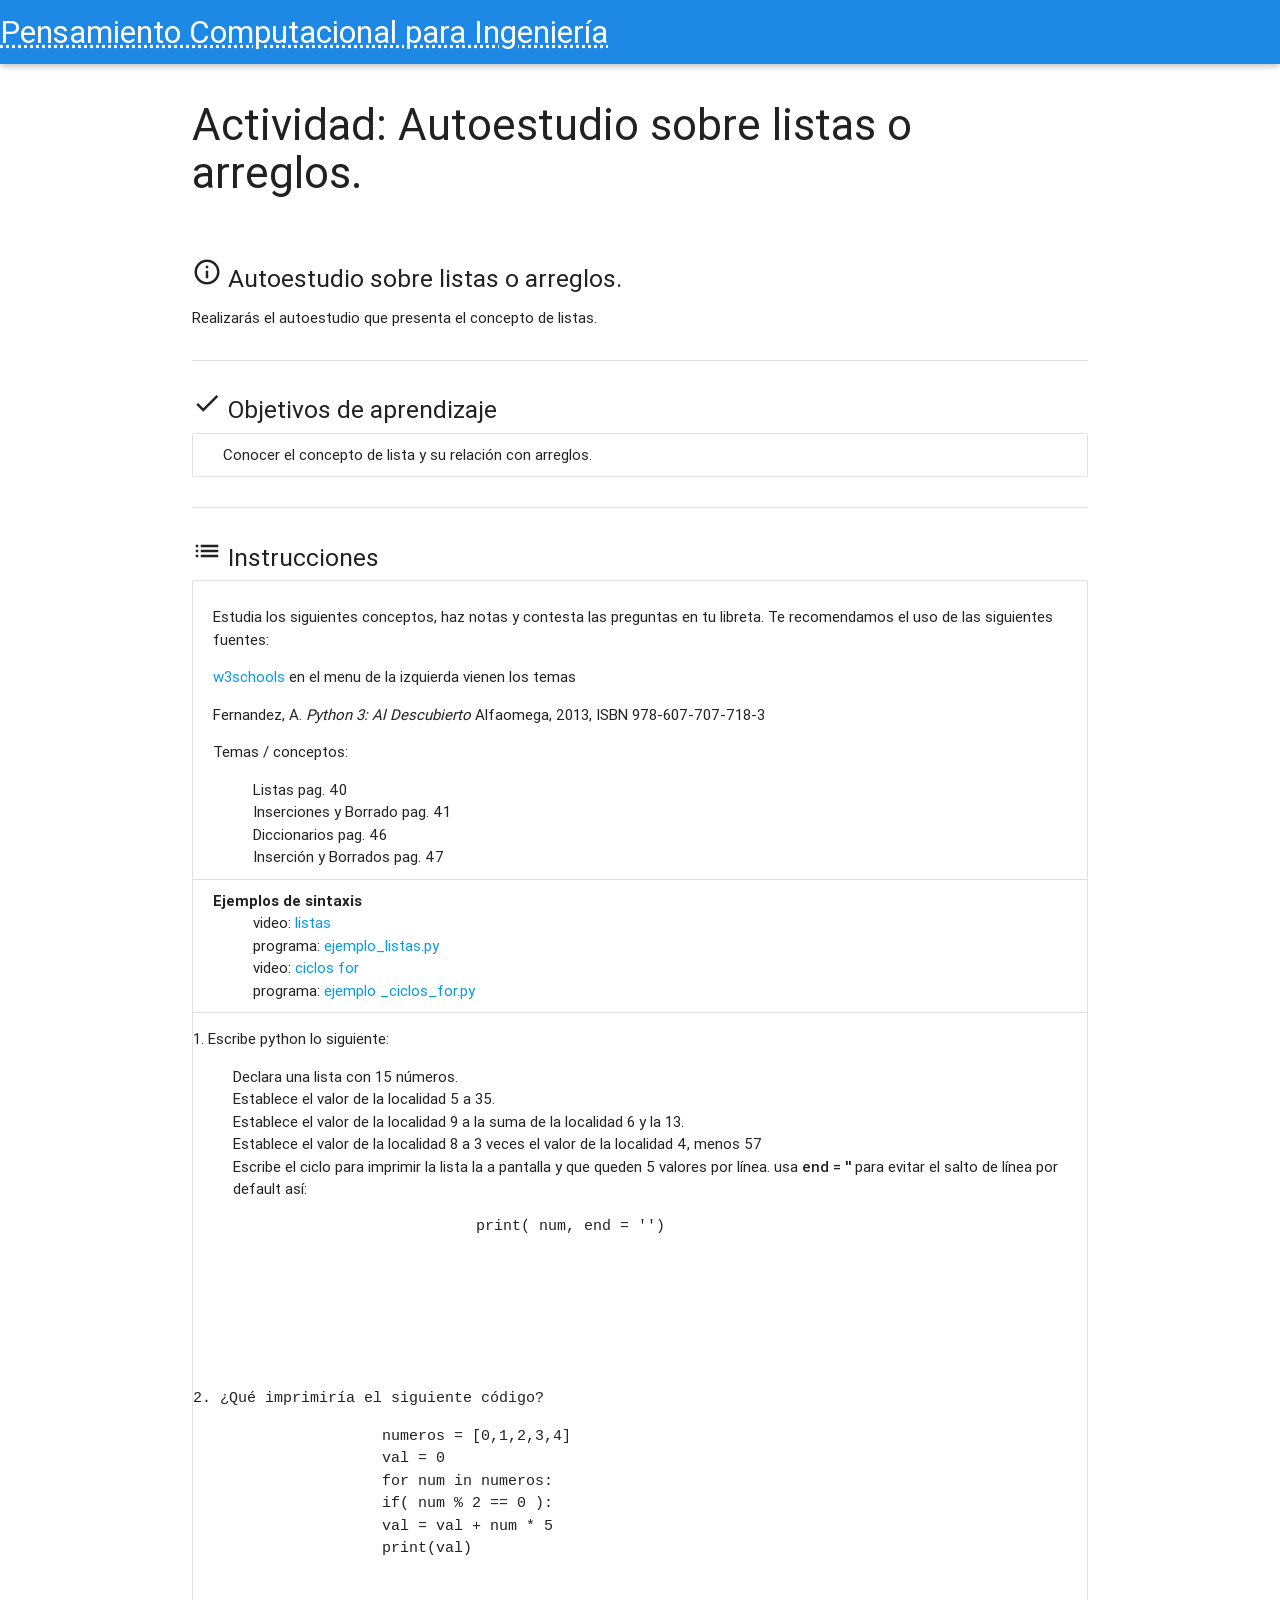
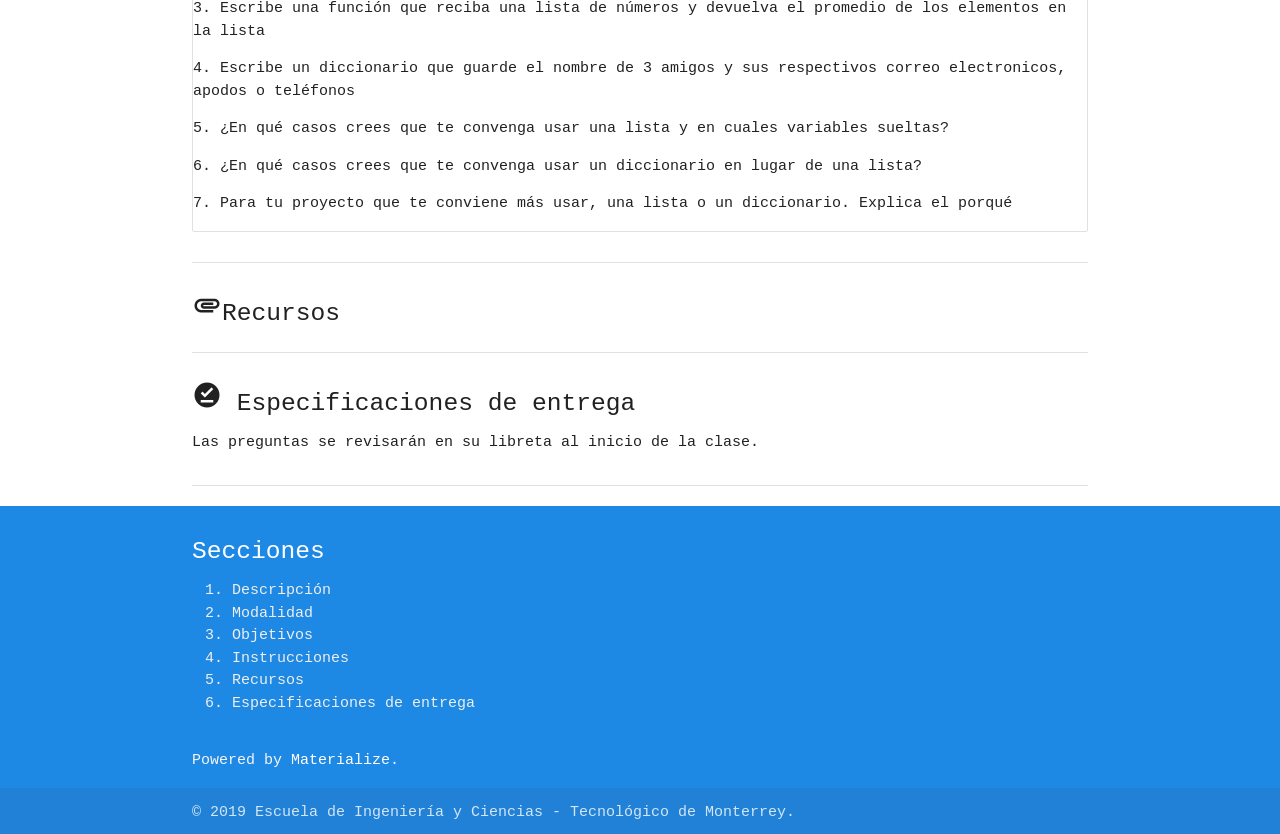
<file: actividad10-1.html>
<!DOCTYPE html>
<html lang="es">
   <head>
      <!--Import materialize.css-->
      <link type="text/css" rel="stylesheet" href="css/materialize.min.css" media="screen,projection" />
      <link href="https://fonts.googleapis.com/icon?family=Material+Icons" rel="stylesheet">
      <!--Let browser know website is optimized for mobile-->
      <meta name="viewport" content="width=device-width, initial-scale=1.0, maximum-scale=1.0, user-scalable=no" />
      <meta content="text/html; charset=UTF-8" http-equiv="content-type">
      <meta name="author" content="Eduardo Juárez">
      <meta name="author" content="Benjamín Valdés">
      <meta name="author" content="Becari@ Anónimo">
      <title>Actividad: Autoestudio sobre listas o arreglos.</title>
   </head>
   <body>
      <header>
         <div class="navbar-fixed">
            <nav>
               <div class="blue darken-1 nav-wrapper">
                  <a href="index.html" class="brand-logo"><acronym title="Pensamiento Computacional para Ingeniería">
                  Pensamiento Computacional para Ingeniería</acronym></a>
               </div>
            </nav>
         </div>
      </header>
      <main>
         <div class="container">
            <div class="section">
               <h3>Actividad: Autoestudio sobre listas o arreglos.</h3>
            </div>
         </div>
         <div class="container">
            <div class="section" id="descripcion">
               <h5>
                  <i class="small material-icons">info_outline</i>
                  Autoestudio sobre listas o arreglos.
               </h5>
               <p>Realizarás el autoestudio que presenta el concepto de listas.</p>
            </div>
            <div class="divider"></div>
            <div class="section" id="objetivos">
               <h5>
                  <i class="small material-icons">check</i>
                  Objetivos de aprendizaje
               </h5>
               <ul class="collection with-header">
                  <li class="collection-item">Conocer el concepto de lista y su relación con arreglos.</li>
               </ul>
            </div>
            <div class="divider"></div>
            <div class="section" id="instrucciones">
               <h5>
                  <i class="small material-icons">list</i>
                  Instrucciones
               </h5>
               <ul class="collection">
                  <li class="collection-item">
                     <p>Estudia los siguientes conceptos, haz notas y contesta las preguntas en tu libreta. Te recomendamos el uso de las siguientes fuentes:</p>
                     <p><a href="https://www.w3schools.com/python/default.asp"> w3schools </a> en el menu de la izquierda vienen los temas</p>
                     <p>Fernandez, A. <i>Python 3: Al Descubierto </i>  Alfaomega, 2013, ISBN 978-607-707-718-3 </p>
                     <p>Temas / conceptos:</p>
                     <ol>
                        <li>Listas pag. 40</li>
                        <li>Inserciones y Borrado pag. 41</li>
                        <li>Diccionarios pag. 46</li>
                        <li>Inserción y Borrados pag. 47</li>
                     </ol>
                  </li>
                  <li class="collection-item">
                  <b>Ejemplos de sintaxis</b>
                    <ol>
                      <li>
                        video: <a href="https://vimeo.com/433802844"> listas </a>
                      </li>
                      <li>
                        programa: <a href="documentos/ejemplo_listas.py">ejemplo_listas.py</a>
                      </li>
                      <li>
                        video: <a href="https://vimeo.com/433802719"> ciclos for </a>
                      </li>
                      <li>
                        programa: <a href="documentos/ejemplo _ciclos_for.py">ejemplo _ciclos_for.py</a>
                      </li>
                    </ol>
                  </li>
                  <li>
                     <p>1. Escribe python lo siguiente:</p>
                     <ol>
                        <li>Declara una lista con 15 números.</li>
                        <li>Establece el valor de la localidad 5 a 35.</li>
                        <li>Establece el valor de la localidad 9 a la suma de la localidad 6 y la 13.</li>
                        <li>Establece el valor de la localidad 8 a 3 veces el valor de la localidad 4, menos 57</li>
                        <li>
                           Escribe el ciclo para imprimir la lista la a pantalla y que queden 5 valores por línea.
                           usa <strong>end = ''</strong> para evitar el salto de línea por default así:
                           <p><code>
                           <pre>
                           print( num, end = '')
                           <pre>
                           <code></p>
                        </li>
                     </ol>
                     <p>2. ¿Qué imprimiría el siguiente código?</p>
                     <p>
                        <code>
                     <pre>
                     numeros = [0,1,2,3,4]
                     val = 0
                     for num in numeros:
                     if( num % 2 == 0 ):
                     val = val + num * 5
                     print(val)
                     </pre></code></p>
                     <p>3. Escribe una función que reciba una lista de números y devuelva el promedio de los elementos en la lista</p>
                     <p>4. Escribe un diccionario que guarde el nombre de 3 amigos y sus respectivos correo electronicos, apodos o teléfonos</p>
                     <p>5. ¿En qué casos crees que te convenga usar una lista y en cuales variables sueltas?</p>
                     <p>6. ¿En qué casos crees que te convenga usar un diccionario en lugar de una lista?</p>
                     <p> 7. Para tu proyecto que te conviene más usar, una lista o un diccionario. Explica el porqué</p>
               </ul>
            </div>
            <div class="divider"></div>
            <div class="section" id="recursos">
               <h5><i class="small material-icons">attachment</i>Recursos</h5>
            </div>
            <div class="divider"></div>
            <div class="section" id="entrega">
               <h5>
                  <i class="small material-icons">offline_pin</i>
                  Especificaciones de entrega
               </h5>
               <p>Las preguntas se revisarán en su libreta al inicio de la clase.</p>
            </div>
            <div class="divider"></div>
         </div>
      </main>
      <footer class="blue darken-1 page-footer">
         <div class="container">
            <div class="row">
               <div class="col">
                  <h5 class="white-text">Secciones</h5>
                  <ol class="grey-text text-lighten-3">
                     <li><a class="grey-text text-lighten-3" href="#descripcion">Descripción</a></li>
                     <li><a class="grey-text text-lighten-3" href="#modalidad">Modalidad</a></li>
                     <li><a class="grey-text text-lighten-3" href="#objetivos">Objetivos</a></li>
                     <li><a class="grey-text text-lighten-3" href="#instrucciones">Instrucciones</a></li>
                     <li><a class="grey-text text-lighten-3" href="#recursos">Recursos</a></li>
                     <li><a class="grey-text text-lighten-3" href="#entrega">Especificaciones de entrega</a></li>
                  </ol>
               </div>
            </div>
            <p class="grey-text text-lighten-4">Powered by <a href="http://materializecss.com/" target="_blank" class="white-text text-lighten-4">Materialize</a>.</p>
         </div>
         <div class="footer-copyright">
            <div class="container">
               © 2019 Escuela de Ingeniería y Ciencias - Tecnológico de Monterrey.
            </div>
         </div>
      </footer>
      <!--Import jQuery before materialize.js-->
      <script type="text/javascript" src="https://code.jquery.com/jquery-2.1.1.min.js"></script>
      <script type="text/javascript" src="js/materialize.min.js"></script>
   </body>
</html>
</file>
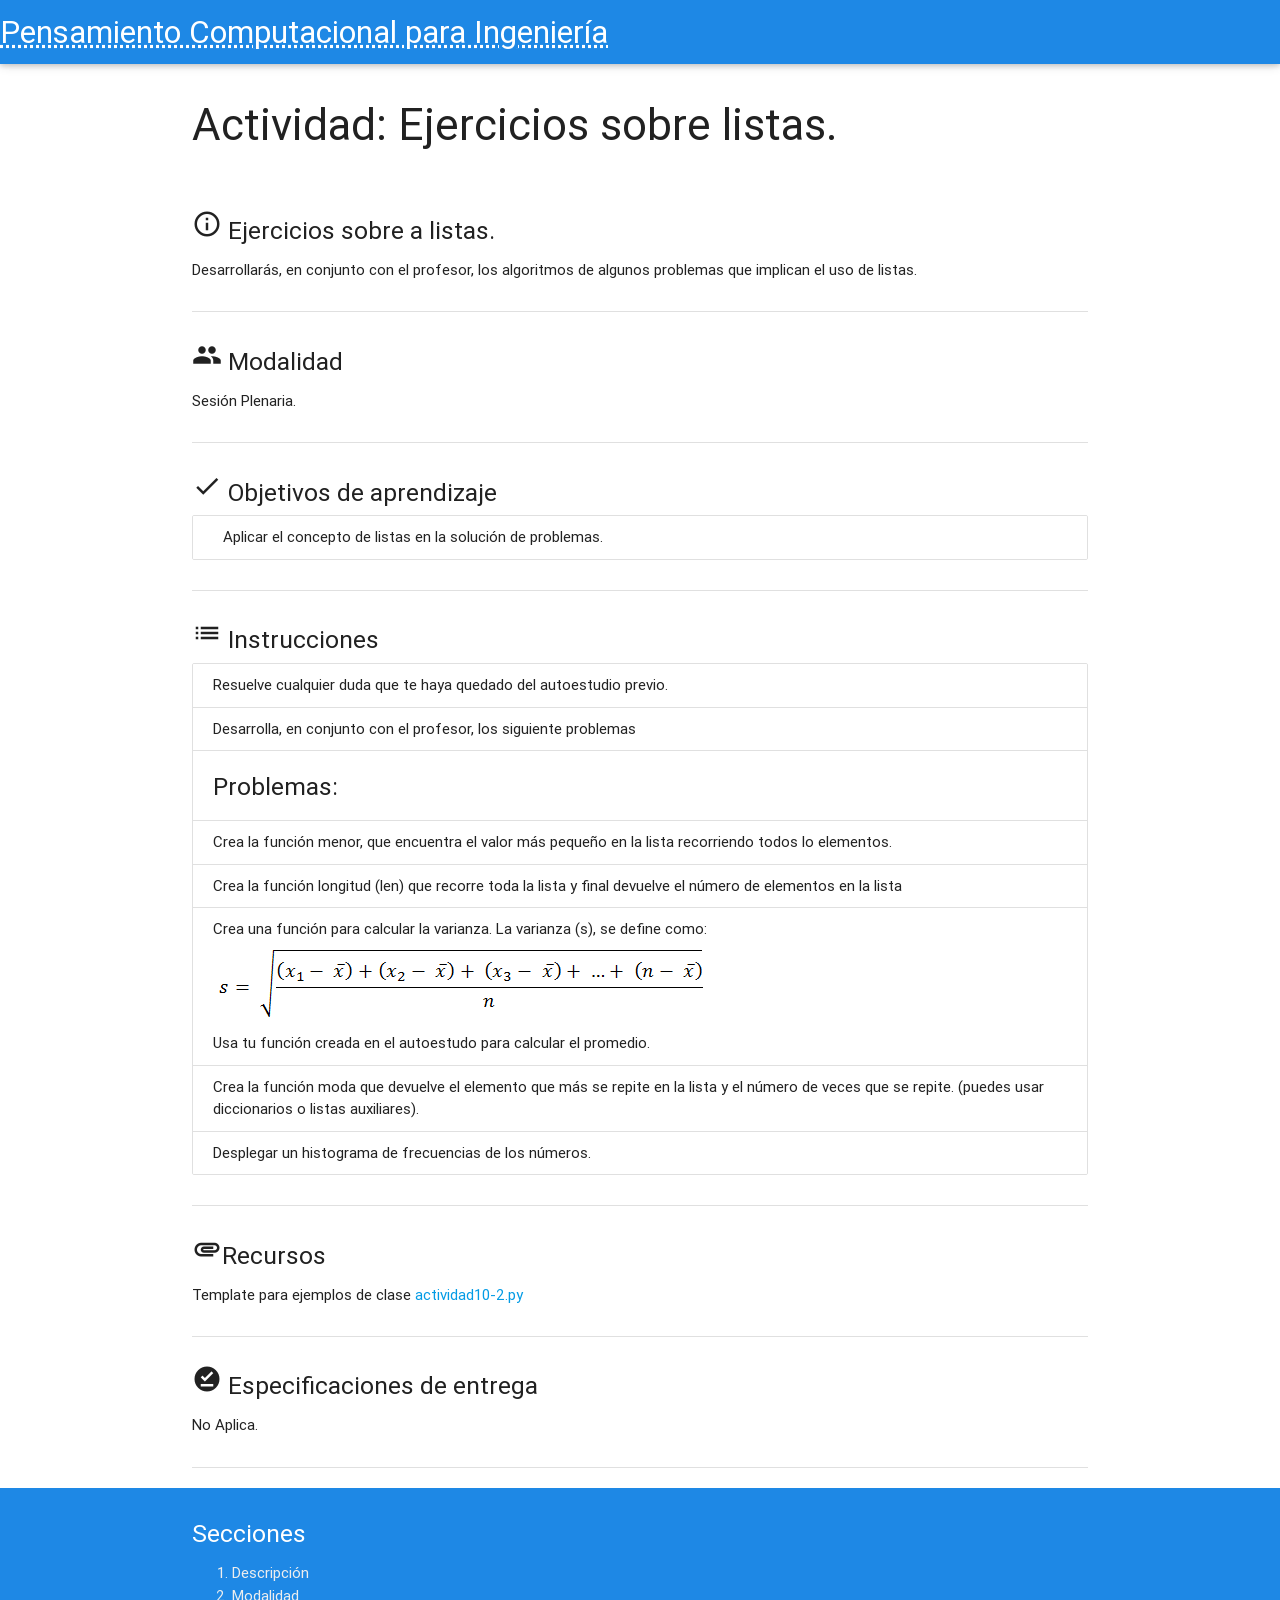
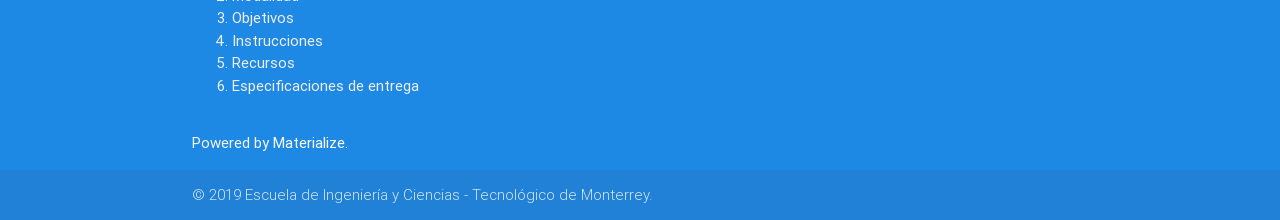
<file: actividad10-2.html>
<!DOCTYPE html>
<html lang="es">

<head>

    <!--Import materialize.css-->
    <link type="text/css" rel="stylesheet" href="css/materialize.min.css" media="screen,projection" />
    <link href="https://fonts.googleapis.com/icon?family=Material+Icons" rel="stylesheet">

    <!--Let browser know website is optimized for mobile-->
    <meta name="viewport" content="width=device-width, initial-scale=1.0, maximum-scale=1.0, user-scalable=no" />

    <meta content="text/html; charset=UTF-8" http-equiv="content-type">

	<meta name="author" content="Eduardo Juárez">

	<meta name="author" content="Benjamín Valdés">

	<meta name="author" content="Becari@ Anónimo">
    <title>Actividad: Ejercicios sobre listas.</title>
</head>

<body>
    <header>
        <div class="navbar-fixed">
            <nav>
                <div class="blue darken-1 nav-wrapper">
                    <a href="index.html" class="brand-logo"><acronym title="Pensamiento Computacional para Ingeniería">
                            Pensamiento Computacional para Ingeniería</acronym></a>
                </div>
            </nav>
        </div>
    </header>

    <main>

        <div class="container">
            <div class="section">
                <h3>Actividad: Ejercicios sobre listas.</h3>
            </div>
        </div>

        <div class="container">
            <div class="section" id="descripcion">
                <h5>
                  <i class="small material-icons">info_outline</i>
                  Ejercicios sobre a listas.
                </h5>
                <p>Desarrollarás, en conjunto con el profesor, los algoritmos de algunos problemas que implican el uso de listas.</p>
            </div>
            <div class="divider"></div>

            <div class="section" id="modalidad">
                <h5>
                  <i class="small material-icons">group</i>
                  Modalidad
                 </h5>
                <p>Sesión Plenaria.</p>
            </div>
            <div class="divider"></div>

            <div class="section" id="objetivos">
                <h5>
                <i class="small material-icons">check</i>
                Objetivos de aprendizaje</h5>
                <ul class="collection with-header">
                    <li class="collection-item">Aplicar el concepto de listas en la solución de problemas.</li>
                </ul>
            </div>
            <div class="divider"></div>

            <div class="section" id="instrucciones">
                <h5>
                  <i class="small material-icons">list</i>
                  Instrucciones</h5>
                <ul class="collection">

                    <li class="collection-item">
                        Resuelve cualquier duda que te haya quedado del autoestudio previo.</li>
                    <li class="collection-item">
                        Desarrolla, en conjunto con el profesor, los siguiente problemas</li>
                    <li class="collection-item">
                        <h5>Problemas:</h5>
                    </li>
                    <li class="collection-item">
                        Crea la función menor, que encuentra el valor más pequeño en la lista recorriendo todos lo elementos.</li>
                    <li class="collection-item">
						Crea la función longitud (len) que recorre toda la lista y final devuelve el número de elementos en la lista </li>
                    <li class="collection-item">
                        Crea una función para calcular la varianza. La varianza (s), se define como:<br>

                       <img class="responsive-img" alt="" src="imagenes/imagen10-2-1.png"><br>

						Usa tu función creada en el autoestudo para calcular el promedio.
                    </li>
                    <li class="collection-item">
                        Crea la función moda que devuelve el elemento que más se repite en la lista y el número de veces que se repite. (puedes usar diccionarios o listas auxiliares).
                    </li>
                    <li class="collection-item">
                        Desplegar un histograma de frecuencias de los números.
                    </li>

                </ul>
            </div>
            <div class="divider"></div>

            <div class="section" id="recursos">
                <h5><i class="small material-icons">attachment</i>Recursos</h5>
                <ul><li>
                  Template para ejemplos de clase <a href = "documentos/actividad10-2.py">actividad10-2.py</a>
                </li></ul>
            </div>
            <div class="divider"></div>

            <div class="section" id="entrega">
                <h5>
              <i class="small material-icons">offline_pin</i>
              Especificaciones de entrega
            </h5>
                <p>No Aplica.</p>
            </div>
            <div class="divider"></div>

        </div>
    </main>

    <footer class="blue darken-1 page-footer">
        <div class="container">
            <div class="row">
                <div class="col">
                    <h5 class="white-text">Secciones</h5>
                    <ol class="grey-text text-lighten-3">
                        <li><a class="grey-text text-lighten-3" href="#descripcion">Descripción</a></li>
                        <li><a class="grey-text text-lighten-3" href="#modalidad">Modalidad</a></li>
                        <li><a class="grey-text text-lighten-3" href="#objetivos">Objetivos</a></li>
                        <li><a class="grey-text text-lighten-3" href="#instrucciones">Instrucciones</a></li>
                        <li><a class="grey-text text-lighten-3" href="#recursos">Recursos</a></li>
                        <li><a class="grey-text text-lighten-3" href="#entrega">Especificaciones de entrega</a></li>
                    </ol>
                </div>
            </div>
            <p class="grey-text text-lighten-4">Powered by <a href="http://materializecss.com/" target="_blank" class="white-text text-lighten-4">Materialize</a>.</p>
        </div>
        <div class="footer-copyright">
            <div class="container">
               © 2019 Escuela de Ingeniería y Ciencias - Tecnológico de Monterrey.
            </div>
        </div>
    </footer>


    <!--Import jQuery before materialize.js-->
    <script type="text/javascript" src="https://code.jquery.com/jquery-2.1.1.min.js"></script>
    <script type="text/javascript" src="js/materialize.min.js"></script>
</body>

</html>
</file>
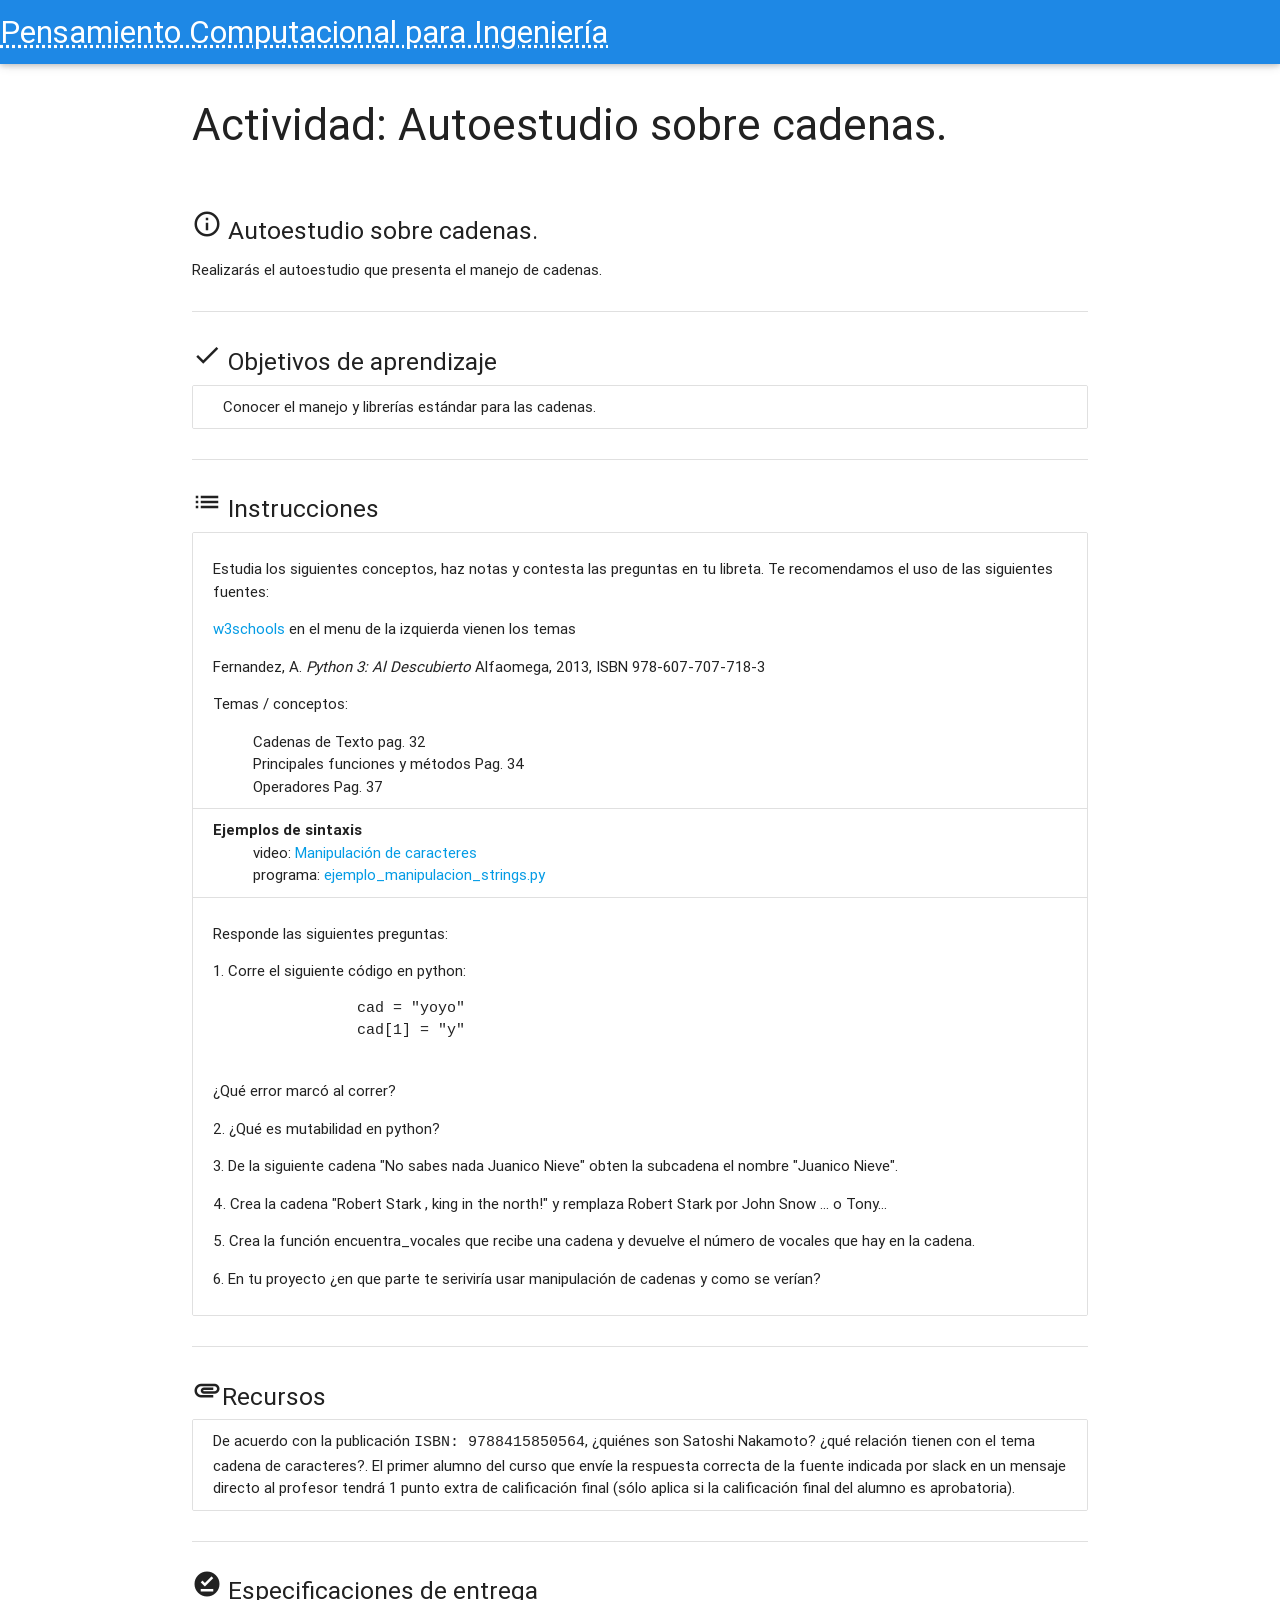
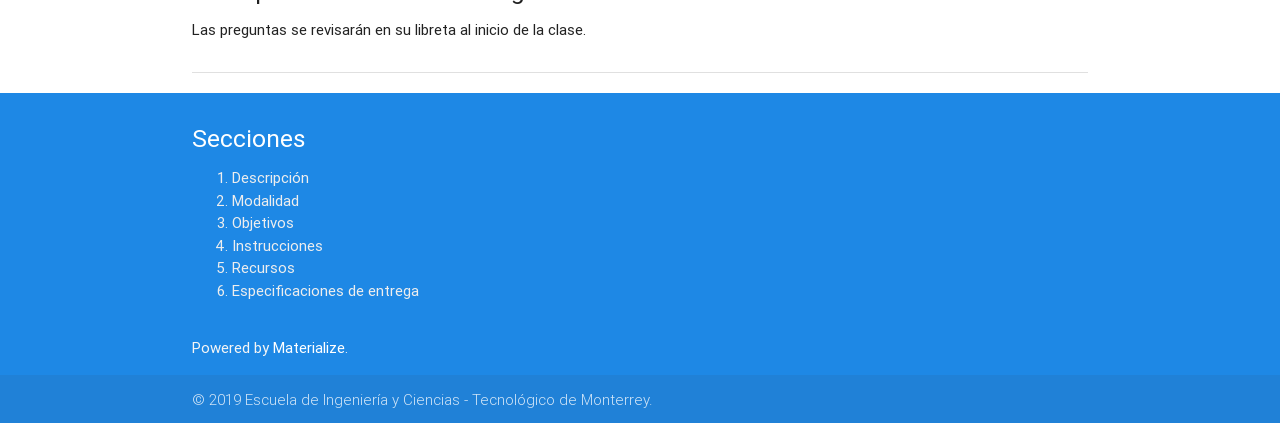
<file: actividad11-2.html>
<!DOCTYPE html>
<html lang="es">
   <head>
      <!--Import materialize.css-->
      <link type="text/css" rel="stylesheet" href="css/materialize.min.css" media="screen,projection" />
      <link href="https://fonts.googleapis.com/icon?family=Material+Icons" rel="stylesheet">
      <!--Let browser know website is optimized for mobile-->
      <meta name="viewport" content="width=device-width, initial-scale=1.0, maximum-scale=1.0, user-scalable=no" />
      <meta content="text/html; charset=UTF-8" http-equiv="content-type">
      <meta name="author" content="Eduardo Juárez">
      <meta name="author" content="Benjamín Valdés">
      <meta name="author" content="Becari@ Anónimo">
      <title>Actividad: Autoestudio sobre cadenas.</title>
   </head>
   <body>
      <header>
         <div class="navbar-fixed">
            <nav>
               <div class="blue darken-1 nav-wrapper">
                  <a href="index.html" class="brand-logo"><acronym title="Pensamiento Computacional para Ingeniería">
                  Pensamiento Computacional para Ingeniería</acronym></a>
               </div>
            </nav>
         </div>
      </header>
      <main>
         <div class="container">
            <div class="section">
               <h3>Actividad: Autoestudio sobre cadenas.</h3>
            </div>
         </div>
         <div class="container">
            <div class="section" id="descripcion">
               <h5>
                  <i class="small material-icons">info_outline</i>
                  Autoestudio sobre cadenas.
               </h5>
               <p>Realizarás el autoestudio que presenta el manejo de cadenas.</p>
            </div>
            <div class="divider"></div>
            <div class="section" id="objetivos">
               <h5>
                  <i class="small material-icons">check</i>
                  Objetivos de aprendizaje
               </h5>
               <ul class="collection with-header">
                  <li class="collection-item">Conocer el manejo y librerías estándar para las cadenas.</li>
               </ul>
            </div>
            <div class="divider"></div>
            <div class="section" id="instrucciones">
               <h5>
                  <i class="small material-icons">list</i>
                  Instrucciones
               </h5>
               <ul class="collection">
                  <li class="collection-item">
                     <p>Estudia los siguientes conceptos, haz notas y contesta las preguntas en tu libreta.
                        Te recomendamos el uso de las siguientes fuentes:
                     </p>
                     <p><a href="https://www.w3schools.com/python/default.asp"> w3schools </a> en el menu de la izquierda vienen los temas</p>
                     <p>Fernandez, A. <i>Python 3: Al Descubierto </i>  Alfaomega, 2013, ISBN 978-607-707-718-3 </p>
                     <p>Temas / conceptos:</p>
                     <ol>
                        <li>Cadenas de Texto pag. 32</li>
                        <li>Principales funciones y métodos Pag. 34</li>
                        <li>Operadores Pag. 37</li>
                     </ol>
                  </li>
                  <li class="collection-item">
                  <b>Ejemplos de sintaxis</b>
                    <ol>
                      <li>
                        video: <a href="https://vimeo.com/433820065"> Manipulación de caracteres </a>
                      </li>
                      <li>
                        programa: <a href="documentos/ejemplo_manipulacion_strings.py">ejemplo_manipulacion_strings.py</a>
                      </li>
                    </ol>
                  </li>
                  <li class="collection-item">
                     <p>Responde las siguientes preguntas:</p>
                     <p>1. Corre el siguiente código en python:</p>
                     <code>
                        <pre>
		cad = "yoyo"
		cad[1] = "y"
						</pre>
                     </code>
                     <p>¿Qué error marcó al correr?</p>
                     <p>2. ¿Qué es mutabilidad en python? </p>
                     <p>3. De la siguiente cadena "No sabes nada Juanico Nieve"
                        obten la subcadena el nombre "Juanico Nieve".
                     </p>
                     <p>4. Crea la cadena "Robert Stark , king in the north!"
                        y remplaza Robert Stark por John Snow ... o Tony...
                     </p>
                     <p>5. Crea la función encuentra_vocales que recibe una cadena
                        y devuelve el número de vocales que hay en la cadena.
                     </p>
                     <p>6. En tu proyecto ¿en que parte te seriviría usar manipulación de cadenas y como se verían?</p>
                  </li>
               </ul>
            </div>
            <div class="divider"></div>
            <div class="section" id="recursos">
               <h5><i class="small material-icons">attachment</i>Recursos</h5>
               <ul class="collection">
                  <li class="collection-item">De acuerdo con la publicación <code>ISBN: 9788415850564</code>, ¿quiénes son Satoshi Nakamoto? ¿qué relación tienen con el tema cadena de caracteres?. El primer alumno del curso que envíe la respuesta correcta de la fuente indicada por slack en un mensaje directo al profesor tendrá 1 punto extra de calificación final (sólo aplica si la calificación final del alumno es aprobatoria). </li>
               </ul>
            </div>
            <div class="divider"></div>
            <div class="section" id="entrega">
               <h5>
                  <i class="small material-icons">offline_pin</i>
                  Especificaciones de entrega
               </h5>
               <p>Las preguntas se revisarán en su libreta al inicio de la clase.</p>
            </div>
            <div class="divider"></div>
         </div>
      </main>
      <footer class="blue darken-1 page-footer">
         <div class="container">
            <div class="row">
               <div class="col">
                  <h5 class="white-text">Secciones</h5>
                  <ol class="grey-text text-lighten-3">
                     <li><a class="grey-text text-lighten-3" href="#descripcion">Descripción</a></li>
                     <li><a class="grey-text text-lighten-3" href="#modalidad">Modalidad</a></li>
                     <li><a class="grey-text text-lighten-3" href="#objetivos">Objetivos</a></li>
                     <li><a class="grey-text text-lighten-3" href="#instrucciones">Instrucciones</a></li>
                     <li><a class="grey-text text-lighten-3" href="#recursos">Recursos</a></li>
                     <li><a class="grey-text text-lighten-3" href="#entrega">Especificaciones de entrega</a></li>
                  </ol>
               </div>
            </div>
            <p class="grey-text text-lighten-4">Powered by <a href="http://materializecss.com/" target="_blank" class="white-text text-lighten-4">Materialize</a>.</p>
         </div>
         <div class="footer-copyright">
            <div class="container">
               © 2019 Escuela de Ingeniería y Ciencias - Tecnológico de Monterrey.
            </div>
         </div>
      </footer>
      <!--Import jQuery before materialize.js-->
      <script type="text/javascript" src="https://code.jquery.com/jquery-2.1.1.min.js"></script>
      <script type="text/javascript" src="js/materialize.min.js"></script>
   </body>
</html>
</file>
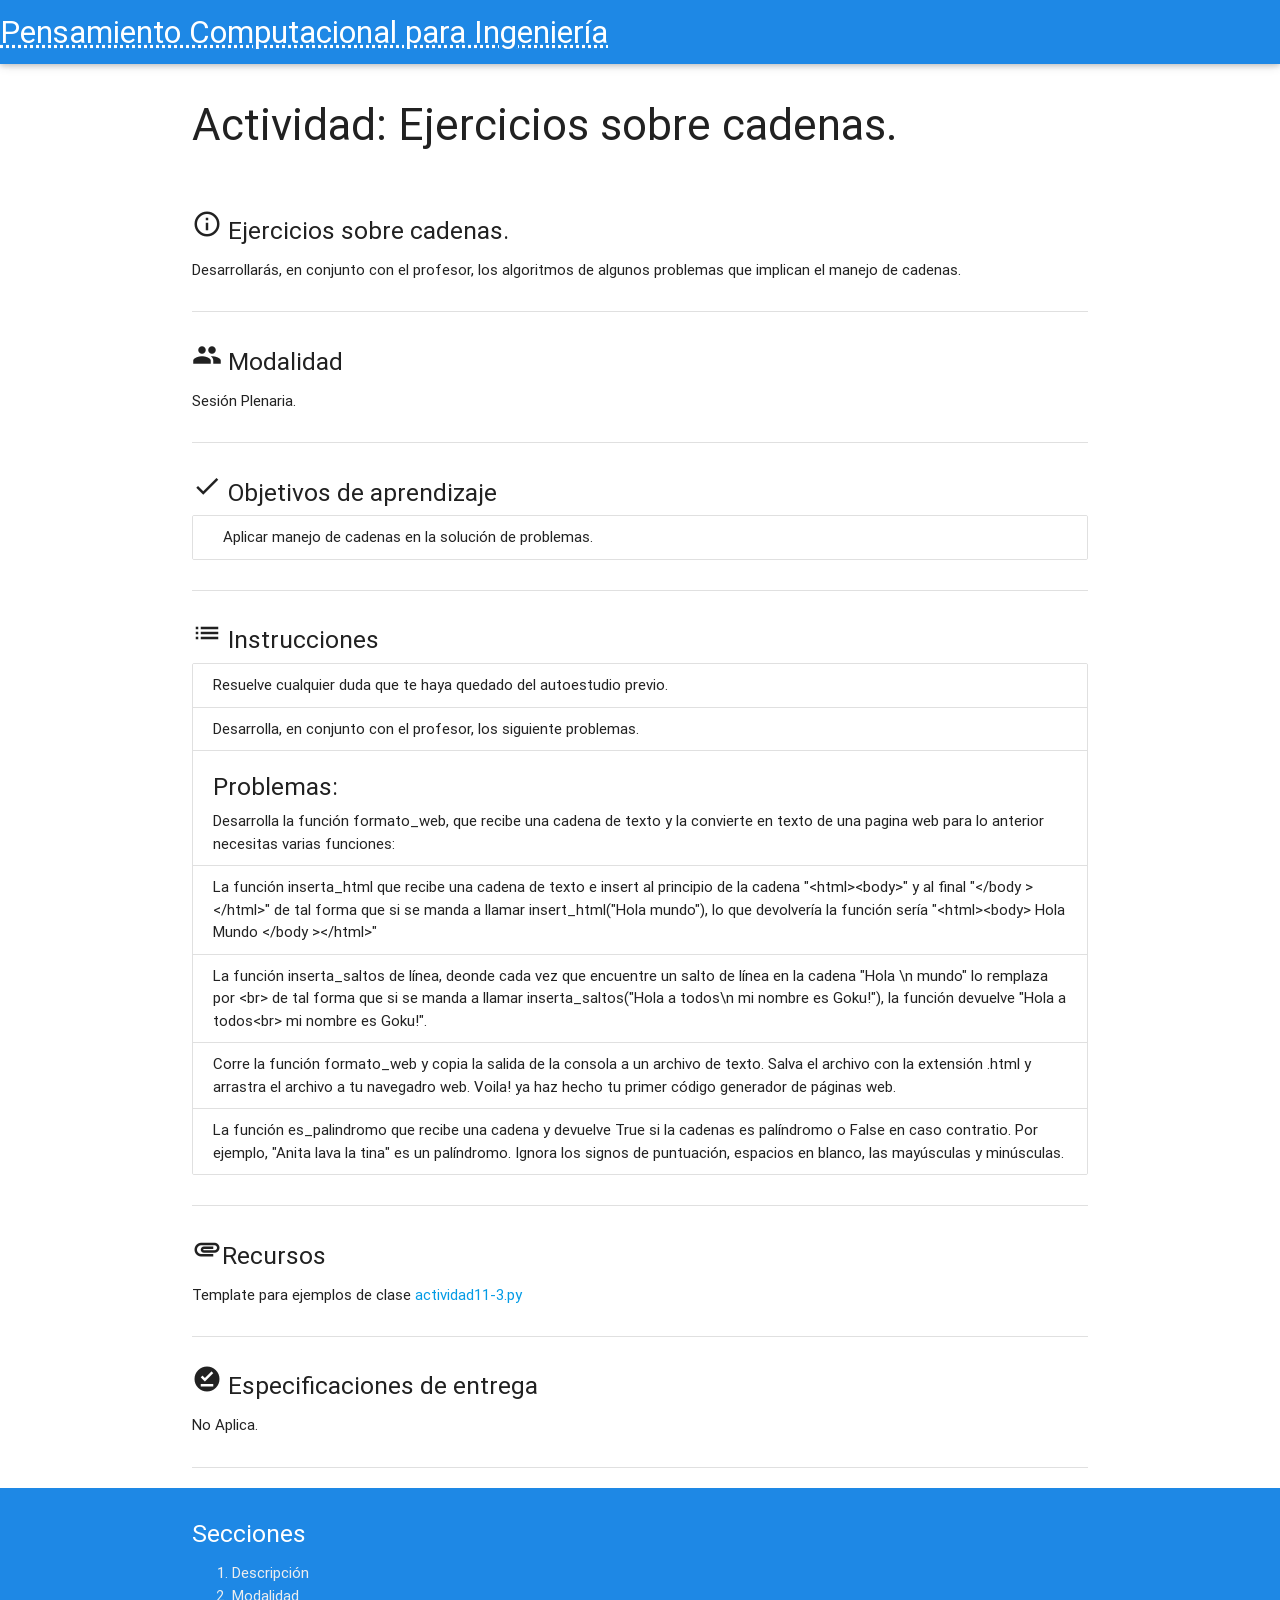
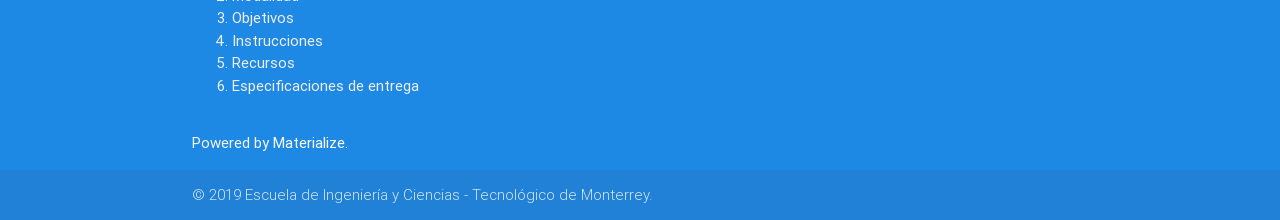
<file: actividad11-3.html>
<!DOCTYPE html>
<html lang="es">

<head>

    <!--Import materialize.css-->
    <link type="text/css" rel="stylesheet" href="css/materialize.min.css" media="screen,projection" />
    <link href="https://fonts.googleapis.com/icon?family=Material+Icons" rel="stylesheet">

    <!--Let browser know website is optimized for mobile-->
    <meta name="viewport" content="width=device-width, initial-scale=1.0, maximum-scale=1.0, user-scalable=no" />

    <meta content="text/html; charset=UTF-8" http-equiv="content-type">

	<meta name="author" content="Eduardo Juárez">

	<meta name="author" content="Benjamín Valdés">

	<meta name="author" content="Becari@ Anónimo">
    <title>Actividad: Ejercicios sobre cadenas.</title>
</head>

<body>
    <header>
        <div class="navbar-fixed">
            <nav>
                <div class="blue darken-1 nav-wrapper">
                    <a href="index.html" class="brand-logo"><acronym title="Pensamiento Computacional para Ingeniería">
                           Pensamiento Computacional para Ingeniería</acronym></a>
                </div>
            </nav>
        </div>
    </header>

    <main>

        <div class="container">
            <div class="section">
                <h3>Actividad: Ejercicios sobre cadenas.</h3>
            </div>
        </div>

        <div class="container">
            <div class="section" id="descripcion">
                <h5>
                  <i class="small material-icons">info_outline</i>
                   Ejercicios sobre cadenas.
                </h5>
                <p>Desarrollarás, en conjunto con el profesor, los algoritmos de algunos problemas que implican el manejo de cadenas.</p>
            </div>
            <div class="divider"></div>

            <div class="section" id="modalidad">
                <h5>
                  <i class="small material-icons">group</i>
                  Modalidad
                 </h5>
                <p>Sesión Plenaria.</p>
            </div>
            <div class="divider"></div>

            <div class="section" id="objetivos">
                <h5>
                <i class="small material-icons">check</i>
                Objetivos de aprendizaje</h5>
                <ul class="collection with-header">
                    <li class="collection-item">Aplicar manejo de cadenas en la solución de problemas.</li>
                </ul>
            </div>
            <div class="divider"></div>

            <div class="section" id="instrucciones">
                <h5>
                  <i class="small material-icons">list</i>
                  Instrucciones</h5>
                <ul class="collection">

                    <li class="collection-item">
					Resuelve cualquier duda que te haya quedado del autoestudio previo.</li>
                    <li class="collection-item">
                    Desarrolla, en conjunto con el profesor, los siguiente problemas.
                    </li>
                    <li class="collection-item">
                    <h5>Problemas:</h5>
					Desarrolla la función formato_web, que recibe una cadena de texto y la convierte en texto de una pagina web para lo anterior necesitas varias funciones:
                    </li>
                    <li class="collection-item">
                    La función inserta_html que recibe una cadena de texto e insert al principio de la cadena "&lt;html&gt;&lt;body&gt;" y al final "&lt;/body &gt;&lt;/html&gt;"
					de tal forma que si se manda a llamar insert_html("Hola mundo"), lo que devolvería la función sería "&lt;html&gt;&lt;body&gt; Hola Mundo &lt;/body &gt;&lt;/html&gt;"
                    </li>
                    <li class="collection-item">
                    La función inserta_saltos de línea, deonde cada vez que encuentre un salto de línea en la cadena "Hola \n mundo" lo remplaza por &lt;br&gt;
					de tal forma que si se manda a llamar inserta_saltos("Hola a todos\n mi nombre es Goku!"), la función devuelve "Hola a todos&lt;br&gt; mi nombre es Goku!".                    </li>
                    <li class="collection-item">
					Corre la función formato_web y copia la salida de la consola a un archivo de texto. Salva el archivo con la extensión .html y arrastra el archivo a tu navegadro web.
					Voila! ya haz hecho tu primer código generador de páginas web.
                    <li class="collection-item">
					La función es_palindromo que recibe una cadena y devuelve True si la cadenas es palíndromo o False en caso contratio.
					Por ejemplo, "Anita lava la tina" es un palíndromo. Ignora los signos de puntuación, espacios en blanco, las mayúsculas y minúsculas.
                    </li>

                </ul>
            </div>
            <div class="divider"></div>

            <div class="section" id="recursos">
                <h5><i class="small material-icons">attachment</i>Recursos</h5>
                <ul><li>
                  Template para ejemplos de clase <a href = "documentos/actividad11-3.py">actividad11-3.py</a>
                </li></ul>
            </div>
            <div class="divider"></div>

            <div class="section" id="entrega">
                <h5>
              <i class="small material-icons">offline_pin</i>
              Especificaciones de entrega
            </h5>
                <p>No Aplica.</p>
            </div>
            <div class="divider"></div>

        </div>
    </main>

    <footer class="blue darken-1 page-footer">
        <div class="container">
            <div class="row">
                <div class="col">
                    <h5 class="white-text">Secciones</h5>
                    <ol class="grey-text text-lighten-3">
                        <li><a class="grey-text text-lighten-3" href="#descripcion">Descripción</a></li>
                        <li><a class="grey-text text-lighten-3" href="#modalidad">Modalidad</a></li>
                        <li><a class="grey-text text-lighten-3" href="#objetivos">Objetivos</a></li>
                        <li><a class="grey-text text-lighten-3" href="#instrucciones">Instrucciones</a></li>
                        <li><a class="grey-text text-lighten-3" href="#recursos">Recursos</a></li>
                        <li><a class="grey-text text-lighten-3" href="#entrega">Especificaciones de entrega</a></li>
                    </ol>
                </div>
            </div>
            <p class="grey-text text-lighten-4">Powered by <a href="http://materializecss.com/" target="_blank" class="white-text text-lighten-4">Materialize</a>.</p>
        </div>
        <div class="footer-copyright">
            <div class="container">
               © 2019 Escuela de Ingeniería y Ciencias - Tecnológico de Monterrey.
            </div>
        </div>
    </footer>


    <!--Import jQuery before materialize.js-->
    <script type="text/javascript" src="https://code.jquery.com/jquery-2.1.1.min.js"></script>
    <script type="text/javascript" src="js/materialize.min.js"></script>
</body>

</html>
</file>
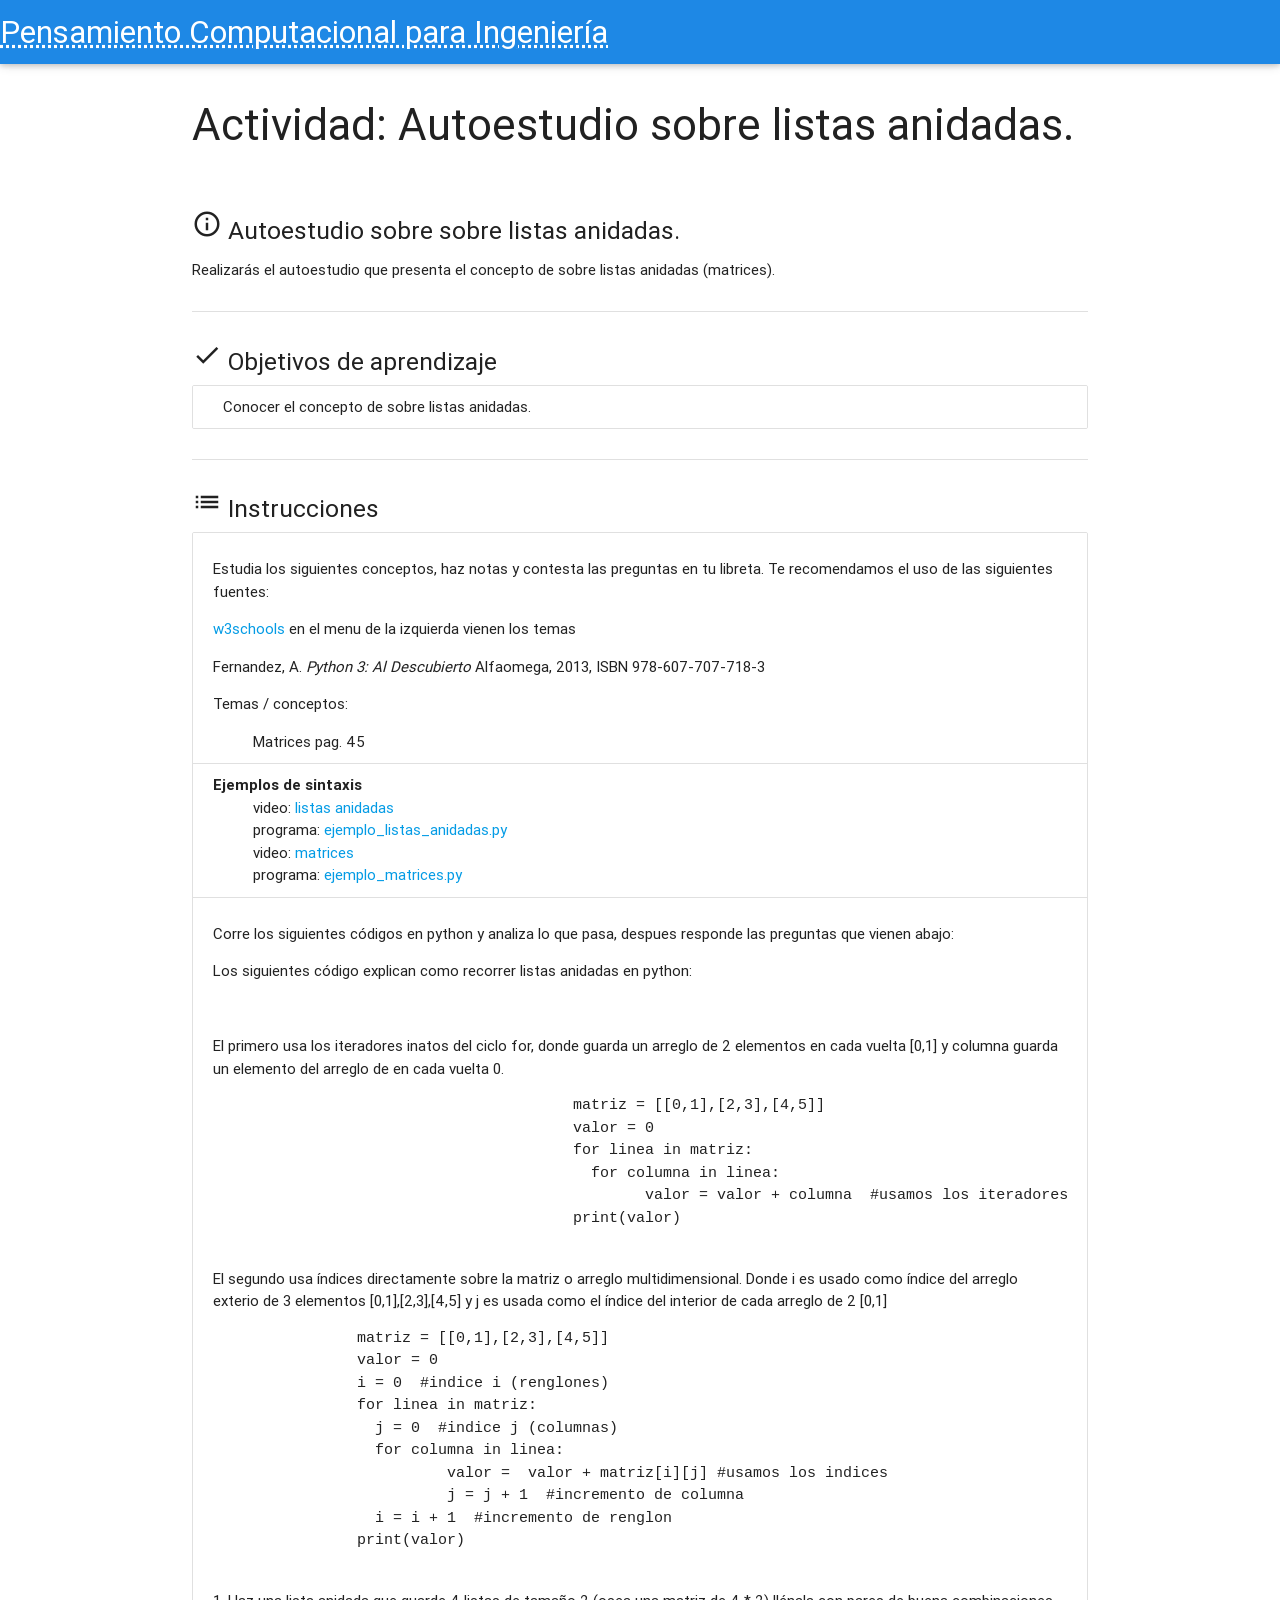
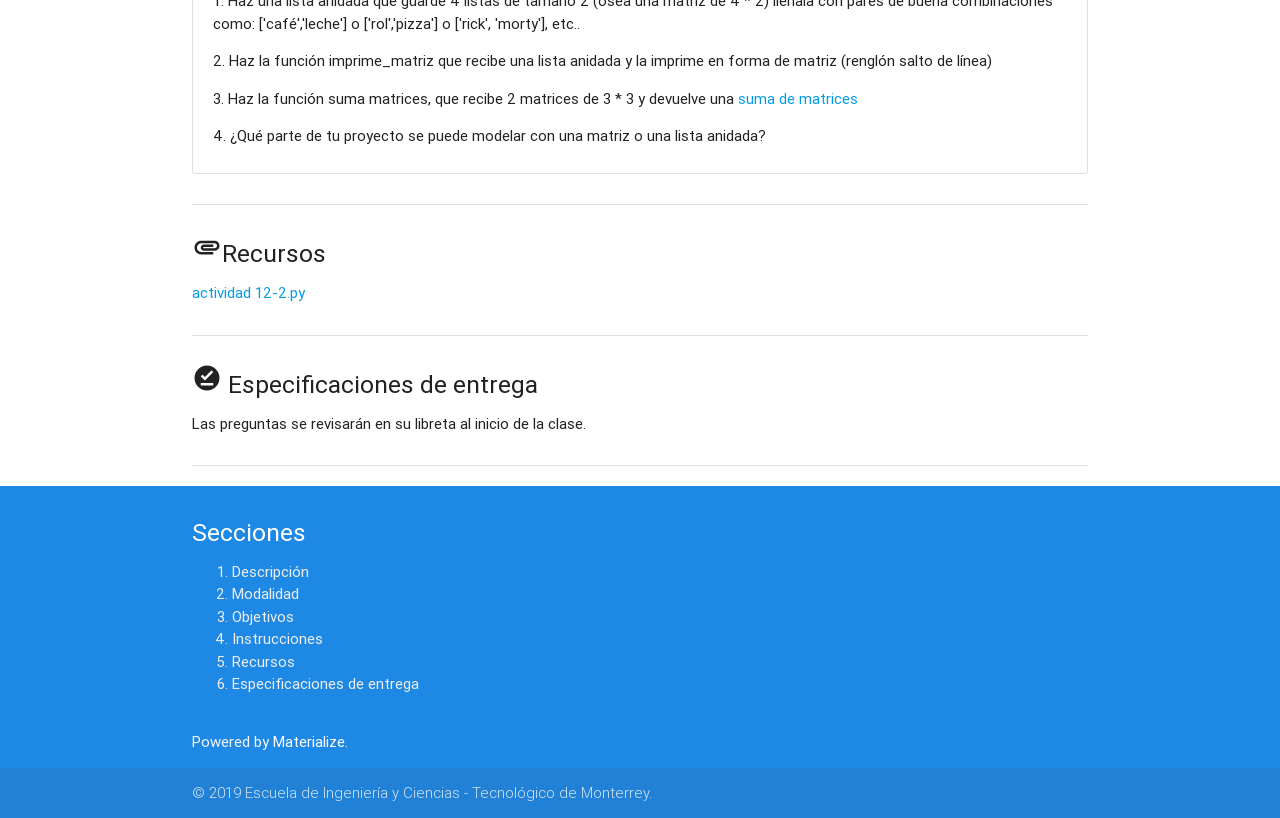
<file: actividad12-2.html>
<!DOCTYPE html>
<html lang="es">
   <head>
      <!--Import materialize.css-->
      <link type="text/css" rel="stylesheet" href="css/materialize.min.css" media="screen,projection" />
      <link href="https://fonts.googleapis.com/icon?family=Material+Icons" rel="stylesheet">
      <!--Let browser know website is optimized for mobile-->
      <meta name="viewport" content="width=device-width, initial-scale=1.0, maximum-scale=1.0, user-scalable=no" />
      <meta content="text/html; charset=UTF-8" http-equiv="content-type">
      <meta name="author" content="Eduardo Juárez">
      <meta name="author" content="Benjamín Valdés">
      <meta name="author" content="Becari@ Anónimo">
      <title>Actividad: Autoestudio sobre matrices: Arreglos.</title>
   </head>
   <body>
      <header>
         <div class="navbar-fixed">
            <nav>
               <div class="blue darken-1 nav-wrapper">
                  <a href="index.html" class="brand-logo"><acronym title="Pensamiento Computacional para Ingeniería">
                  Pensamiento Computacional para Ingeniería</acronym></a>
               </div>
            </nav>
         </div>
      </header>
      <main>
         <div class="container">
            <div class="section">
               <h3>Actividad: Autoestudio sobre listas anidadas.</h3>
            </div>
         </div>
         <div class="container">
            <div class="section" id="descripcion">
               <h5>
                  <i class="small material-icons">info_outline</i>
                  Autoestudio sobre sobre listas anidadas.
               </h5>
               <p>Realizarás el autoestudio que presenta el concepto de sobre listas anidadas (matrices).</p>
            </div>
            <div class="divider"></div>
            <div class="section" id="objetivos">
               <h5>
                  <i class="small material-icons">check</i>
                  Objetivos de aprendizaje
               </h5>
               <ul class="collection with-header">
                  <li class="collection-item">Conocer el concepto de sobre listas anidadas.</li>
               </ul>
            </div>
            <div class="divider"></div>
            <div class="section" id="instrucciones">
               <h5>
                  <i class="small material-icons">list</i>
                  Instrucciones
               </h5>
               <ul class="collection">
                  <li class="collection-item">
                     <p>Estudia los siguientes conceptos, haz notas y contesta las preguntas en tu libreta.
                        Te recomendamos el uso de las siguientes fuentes:
                     </p>
                     <p><a href="https://www.w3schools.com/python/default.asp"> w3schools </a> en el menu de la izquierda vienen los temas</p>
                     <p>Fernandez, A. <i>Python 3: Al Descubierto </i>  Alfaomega, 2013, ISBN 978-607-707-718-3 </p>
                     <p>Temas / conceptos:</p>
                     <ol>
                        <li>Matrices pag. 45 </li>
                     </ol>
                  </li>
                  <li class="collection-item">
                  <b>Ejemplos de sintaxis</b>
                    <ol>
                      <li>
                        video: <a href="https://vimeo.com/433729263">listas anidadas</a>
                      </li>
                      <li>
                        programa: <a href="documentos/ejemplo_listas_anidadas.py">ejemplo_listas_anidadas.py</a>
                      </li>
                      <li>
                        video: <a href="https://vimeo.com/433800378"> matrices </a>
                      </li>
                      <li>
                        programa: <a href="documentos/ejemplo_matrices.py">ejemplo_matrices.py</a>
                      </li>
                    </ol>
                  </li>
                  <li class="collection-item">
                     <p>Corre los siguientes códigos en python y analiza lo que pasa, despues responde las preguntas que vienen abajo:</p>
                     <p>Los siguientes código explican como recorrer listas anidadas en python:</p>
                     <br>
                     <p>El primero usa los iteradores inatos del ciclo for, donde guarda un arreglo
                        de 2 elementos en cada vuelta [0,1] y columna guarda un elemento del arreglo de en
                        cada vuelta 0.
                     </p>
                       <code>
                          <pre>
                        		matriz = [[0,1],[2,3],[4,5]]
                        		valor = 0
                        		for linea in matriz:
                        		  for columna in linea:
                        			valor = valor + columna  #usamos los iteradores
                        		print(valor)
              					  </pre>
                       </code>
                     <p>	El segundo usa índices directamente sobre la matriz o arreglo multidimensional.
                        Donde i es usado como índice del arreglo exterio de 3 elementos [0,1],[2,3],[4,5]
                        y j es usada como el índice del interior de cada arreglo de 2 [0,1]
                     </p>
                     <code>
                        <pre>
		matriz = [[0,1],[2,3],[4,5]]
		valor = 0
		i = 0  #indice i (renglones)
		for linea in matriz:
		  j = 0  #indice j (columnas)
		  for columna in linea:
			  valor =  valor + matriz[i][j] #usamos los indices
			  j = j + 1  #incremento de columna
		  i = i + 1  #incremento de renglon
		print(valor)
					</pre>
                     </code>
                     <p>1. Haz una lista anidada que guarde 4 listas de tamaño 2 (osea una matriz de 4 * 2)
                        llénala con pares de buena combinaciones como: ['café','leche'] o ['rol','pizza'] o ['rick', 'morty'], etc..
                     </p>
                     <p>2. Haz la función imprime_matriz que recibe una lista anidada y la imprime
                        en forma de matriz (renglón salto de línea)
                     </p>
                     <p>3. Haz la función suma matrices, que recibe 2 matrices de 3 * 3 y devuelve
                        una <a href="https://www.youtube.com/watch?v=wCOOD3zsofk"> suma de matrices </a>
                     </p>
                     <p>4. ¿Qué parte de tu proyecto se puede modelar con una matriz o una lista anidada?</p>
                  </li>
               </ul>
            </div>
            <div class="divider"></div>
            <div class="section" id="recursos">
               <h5><i class="small material-icons">attachment</i>Recursos</h5>
		    <p><a href = "documentos/actividad 12-2.py">actividad 12-2.py</a></p>
            </div>
            <div class="divider"></div>
            <div class="section" id="entrega">
               <h5>
                  <i class="small material-icons">offline_pin</i>
                  Especificaciones de entrega
               </h5>
               <p>Las preguntas se revisarán en su libreta al inicio de la clase.</p>
            </div>
            <div class="divider"></div>
         </div>
      </main>
      <footer class="blue darken-1 page-footer">
         <div class="container">
            <div class="row">
               <div class="col">
                  <h5 class="white-text">Secciones</h5>
                  <ol class="grey-text text-lighten-3">
                     <li><a class="grey-text text-lighten-3" href="#descripcion">Descripción</a></li>
                     <li><a class="grey-text text-lighten-3" href="#modalidad">Modalidad</a></li>
                     <li><a class="grey-text text-lighten-3" href="#objetivos">Objetivos</a></li>
                     <li><a class="grey-text text-lighten-3" href="#instrucciones">Instrucciones</a></li>
                     <li><a class="grey-text text-lighten-3" href="#recursos">Recursos</a></li>
                     <li><a class="grey-text text-lighten-3" href="#entrega">Especificaciones de entrega</a></li>
                  </ol>
               </div>
            </div>
            <p class="grey-text text-lighten-4">Powered by <a href="http://materializecss.com/" target="_blank" class="white-text text-lighten-4">Materialize</a>.</p>
         </div>
         <div class="footer-copyright">
            <div class="container">
               © 2019 Escuela de Ingeniería y Ciencias - Tecnológico de Monterrey.
            </div>
         </div>
      </footer>
      <!--Import jQuery before materialize.js-->
      <script type="text/javascript" src="https://code.jquery.com/jquery-2.1.1.min.js"></script>
      <script type="text/javascript" src="js/materialize.min.js"></script>
   </body>
</html>
</file>
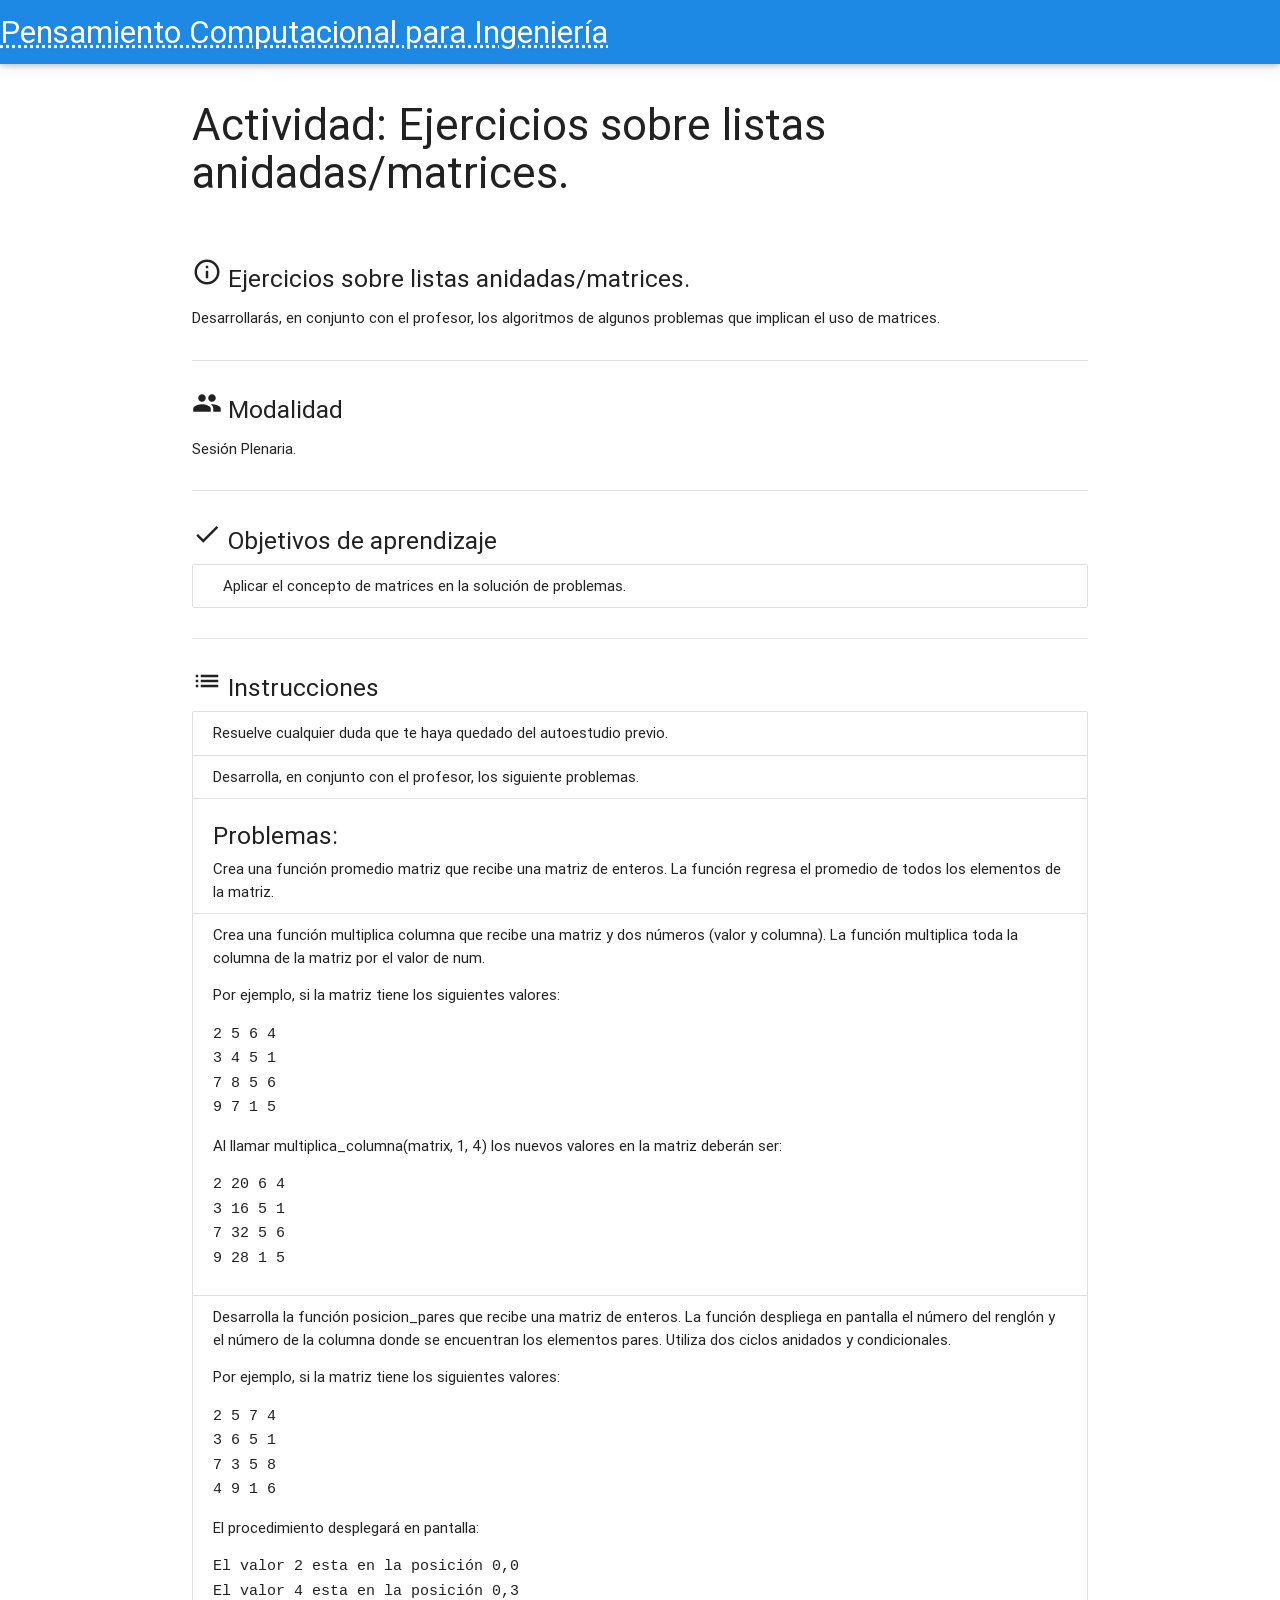
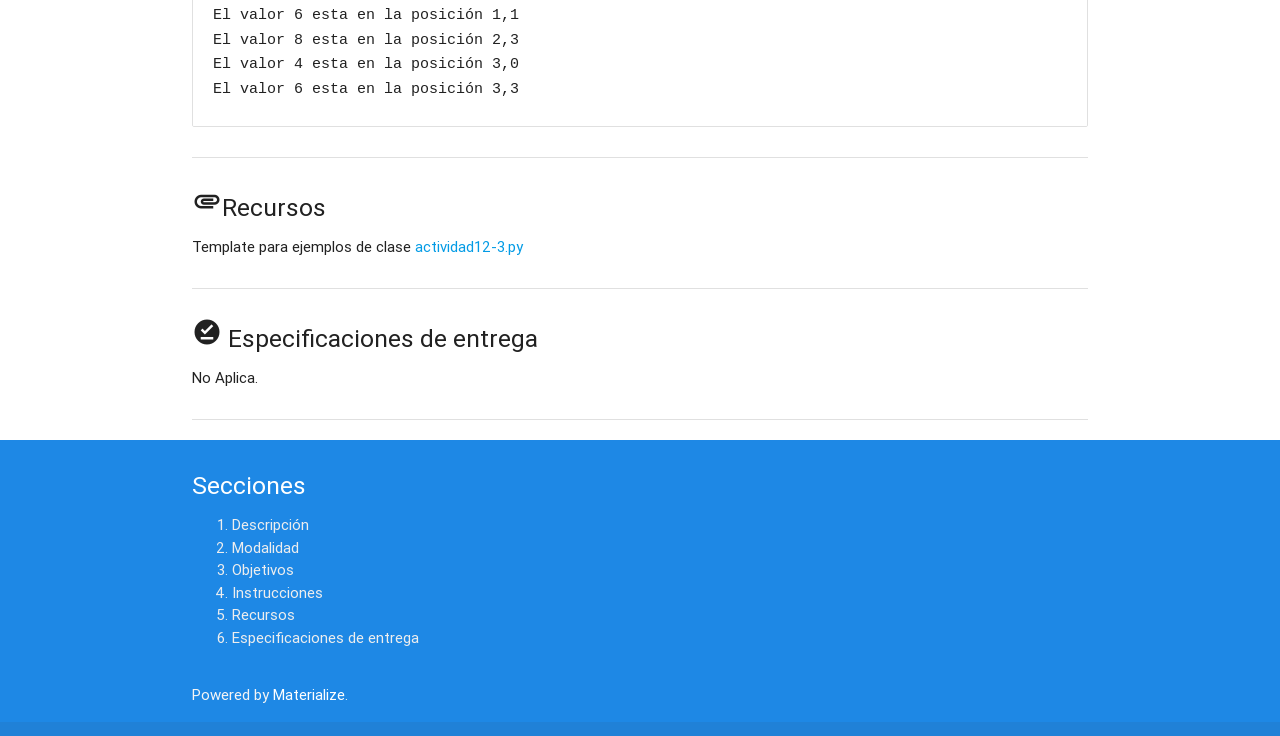
<file: actividad12-3.html>
<!DOCTYPE html>
<html lang="es">

<head>

    <!--Import materialize.css-->
    <link type="text/css" rel="stylesheet" href="css/materialize.min.css" media="screen,projection" />
    <link href="https://fonts.googleapis.com/icon?family=Material+Icons" rel="stylesheet">

    <!--Let browser know website is optimized for mobile-->
    <meta name="viewport" content="width=device-width, initial-scale=1.0, maximum-scale=1.0, user-scalable=no" />

    <meta content="text/html; charset=UTF-8" http-equiv="content-type">

	<meta name="author" content="Eduardo Juárez">

	<meta name="author" content="Benjamín Valdés">

	<meta name="author" content="Becari@ Anónimo">
    <title>Actividad: Ejercicios sobre listas anidadas/matrices.</title>
</head>

<body>
    <header>
        <div class="navbar-fixed">
            <nav>
                <div class="blue darken-1 nav-wrapper">
                    <a href="index.html" class="brand-logo"><acronym title="Pensamiento Computacional para Ingeniería">
                            Pensamiento Computacional para Ingeniería</acronym></a>
                </div>
            </nav>
        </div>
    </header>

    <main>

        <div class="container">
            <div class="section">
                <h3>Actividad: Ejercicios sobre listas anidadas/matrices.</h3>
            </div>
        </div>

        <div class="container">
            <div class="section" id="descripcion">
                <h5>
                  <i class="small material-icons">info_outline</i>
                  Ejercicios sobre listas anidadas/matrices.
                </h5>
                <p>Desarrollarás, en conjunto con el profesor, los algoritmos de algunos problemas que implican el uso de matrices.</p>
            </div>
            <div class="divider"></div>

            <div class="section" id="modalidad">
                <h5>
                  <i class="small material-icons">group</i>
                  Modalidad
                 </h5>
                <p>Sesión Plenaria.</p>
            </div>
            <div class="divider"></div>

            <div class="section" id="objetivos">
                <h5>
                <i class="small material-icons">check</i>
                Objetivos de aprendizaje</h5>
                <ul class="collection with-header">
                    <li class="collection-item">Aplicar el concepto de matrices en la solución de problemas.</li>
                </ul>
            </div>
            <div class="divider"></div>

            <div class="section" id="instrucciones">
                <h5>
                  <i class="small material-icons">list</i>
                  Instrucciones</h5>
                <ul class="collection">

                    <li class="collection-item">Resuelve cualquier duda que te haya quedado del autoestudio previo.</li>
                    <li class="collection-item">
                        Desarrolla, en conjunto con el profesor, los siguiente problemas.
                    <li class="collection-item">
                        <h5>Problemas:</h5>
					Crea una función promedio matriz que recibe una matriz de enteros.
					La función regresa el promedio de todos los elementos de la matriz.</li>

                    <li class="collection-item">Crea una función multiplica columna que recibe una matriz y dos números  (valor y columna).
					La función multiplica toda la columna de la matriz por el valor de num.</p>
                    <p>Por ejemplo,  si la matriz tiene los siguientes valores:</p>
                    <p><code>2   5   6   4<br>
                    3   4   5   1<br>
                    7   8   5   6<br>
                    9   7   1   5</code></p>

					<p>Al llamar multiplica_columna(matrix, 1, 4) los nuevos valores en la matriz deberán ser:</p>
                    <p><code>2   20   6   4<br>
                    3   16   5   1<br>
                    7   32   5   6<br>
                    9   28   1   5</code></p></li>

                    <li class="collection-item">Desarrolla la función posicion_pares que recibe una matriz de enteros. La función
					despliega en pantalla el número del renglón y el número de la columna donde se encuentran los elementos pares.
					Utiliza dos ciclos anidados y condicionales.</p>
                    <p>Por ejemplo,  si la matriz tiene los siguientes valores:</p>
                    <p><code>2   5   7   4<br>
                    3   6   5   1<br>
                    7   3   5   8<br>
                    4   9   1   6</code></p>
                    <p>El procedimiento desplegará en pantalla:</p><p><code>El valor 2 esta en la posición 0,0<br>
                    El valor 4 esta en la posición 0,3<br>
                    El valor 6 esta en la posición 1,1<br>
                    El valor 8 esta en la posición 2,3<br>
                    El valor 4 esta en la posición 3,0<br>
                    El valor 6 esta en la posición 3,3 </code></p>
					</li>
                </ul>
            </div>
            <div class="divider"></div>

            <div class="section" id="recursos">
                <h5><i class="small material-icons">attachment</i>Recursos</h5>
                <ul><li>
                  Template para ejemplos de clase <a href = "documentos/actividad12-3.py">actividad12-3.py</a>
                </li></ul>
            </div>
            <div class="divider"></div>

            <div class="section" id="entrega">
                <h5>
              <i class="small material-icons">offline_pin</i>
              Especificaciones de entrega
            </h5>
                <p>No Aplica.</p>

            </div>
            <div class="divider"></div>

        </div>
    </main>

    <footer class="blue darken-1 page-footer">
        <div class="container">
            <div class="row">
                <div class="col">
                    <h5 class="white-text">Secciones</h5>
                    <ol class="grey-text text-lighten-3">
                        <li><a class="grey-text text-lighten-3" href="#descripcion">Descripción</a></li>
                        <li><a class="grey-text text-lighten-3" href="#modalidad">Modalidad</a></li>
                        <li><a class="grey-text text-lighten-3" href="#objetivos">Objetivos</a></li>
                        <li><a class="grey-text text-lighten-3" href="#instrucciones">Instrucciones</a></li>
                        <li><a class="grey-text text-lighten-3" href="#recursos">Recursos</a></li>
                        <li><a class="grey-text text-lighten-3" href="#entrega">Especificaciones de entrega</a></li>
                    </ol>
                </div>
            </div>
            <p class="grey-text text-lighten-4">Powered by <a href="http://materializecss.com/" target="_blank" class="white-text text-lighten-4">Materialize</a>.</p>
        </div>
        <div class="footer-copyright">
            <div class="container">
               © 2019 Escuela de Ingeniería y Ciencias - Tecnológico de Monterrey.
            </div>
        </div>
    </footer>


    <!--Import jQuery before materialize.js-->
    <script type="text/javascript" src="https://code.jquery.com/jquery-2.1.1.min.js"></script>
    <script type="text/javascript" src="js/materialize.min.js"></script>
</body>

</html>
</file>
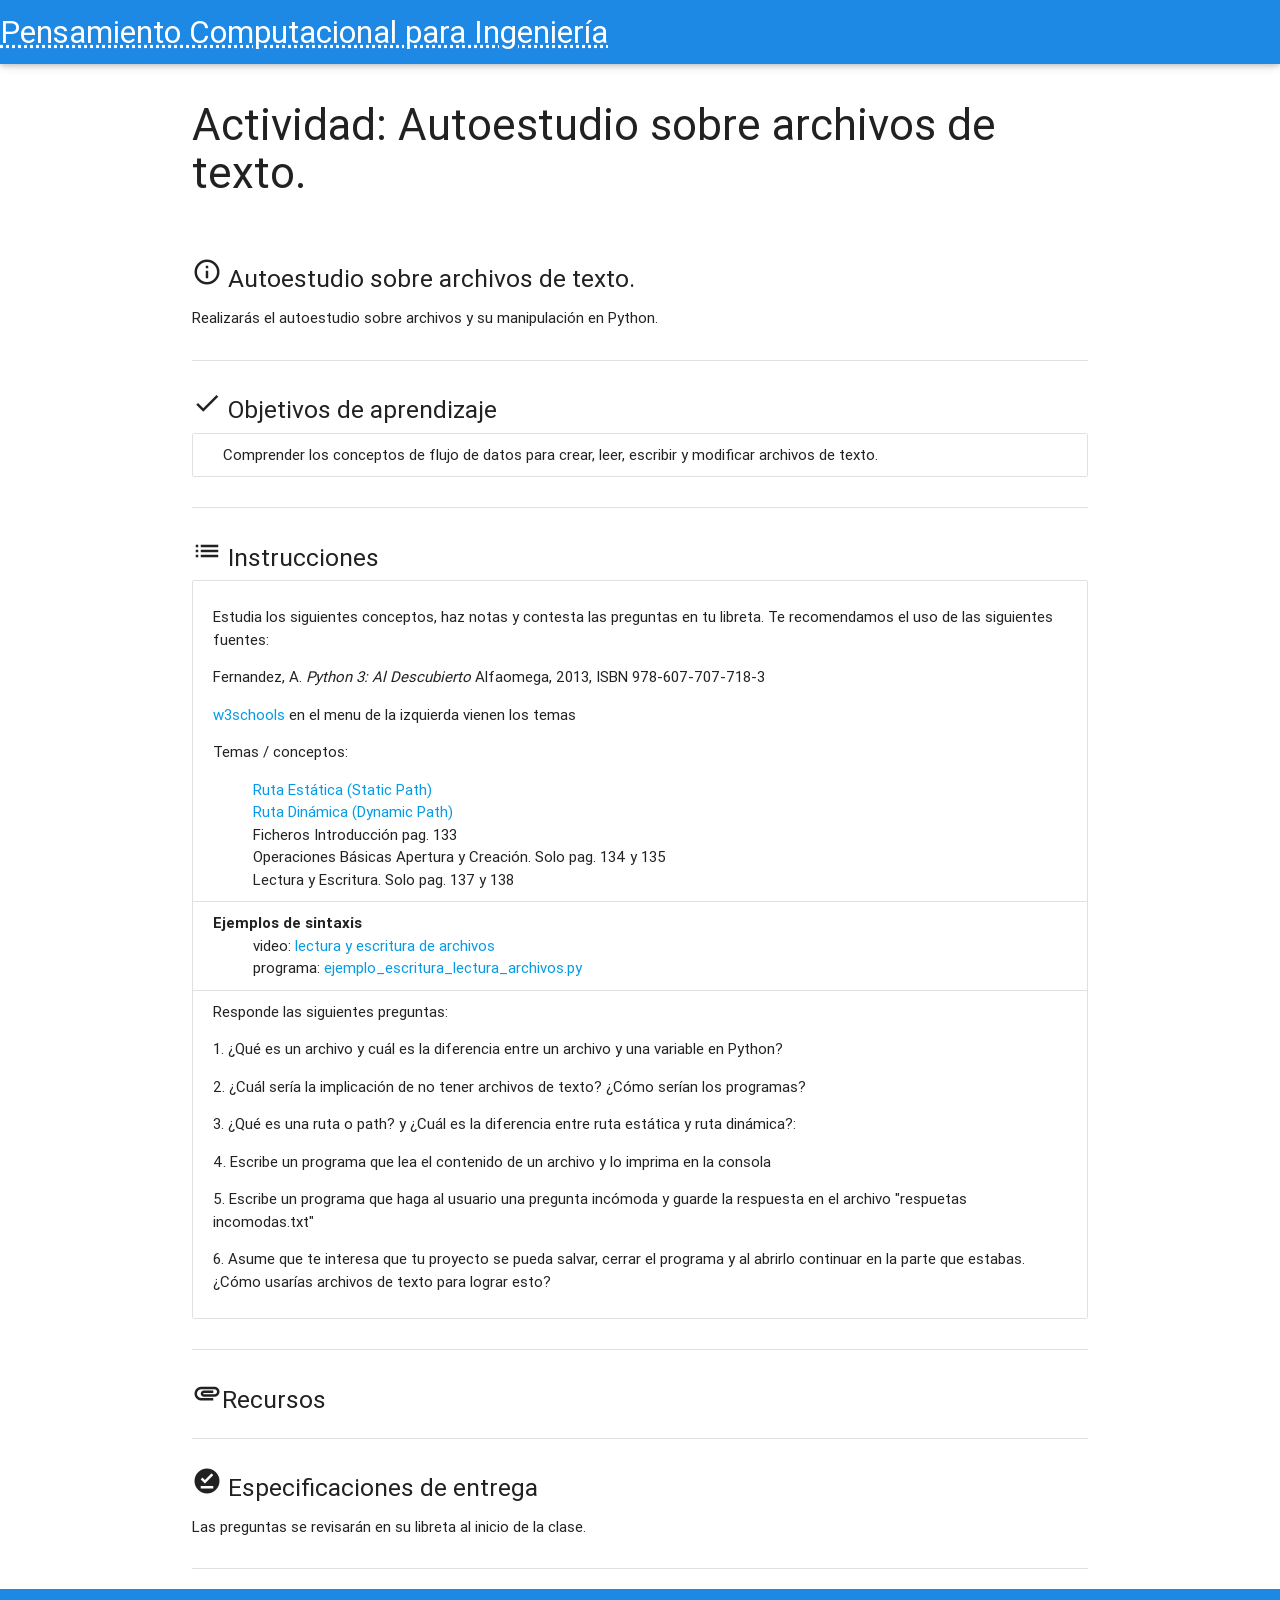
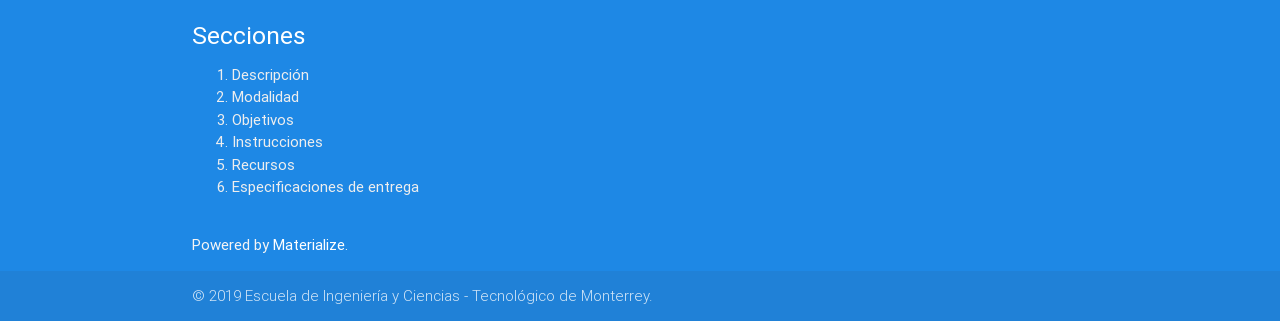
<file: actividad13-2.html>
<!DOCTYPE html>
<html lang="es">
   <head>
      <!--Import materialize.css-->
      <link type="text/css" rel="stylesheet" href="css/materialize.min.css" media="screen,projection" />
      <link href="https://fonts.googleapis.com/icon?family=Material+Icons" rel="stylesheet">
      <!--Let browser know website is optimized for mobile-->
      <meta name="viewport" content="width=device-width, initial-scale=1.0, maximum-scale=1.0, user-scalable=no" />
      <meta content="text/html; charset=UTF-8" http-equiv="content-type">
      <meta name="author" content="Eduardo Juárez">
      <meta name="author" content="Benjamín Valdés">
      <meta name="author" content="Becari@ Anónimo">
      <title>Actividad: Autoestudio sobre archivos de texto.</title>
   </head>
   <body>
      <header>
         <div class="navbar-fixed">
            <nav>
               <div class="blue darken-1 nav-wrapper">
                  <a href="index.html" class="brand-logo"><acronym title="Pensamiento Computacional para Ingeniería">Pensamiento Computacional para Ingeniería</acronym></a>
               </div>
            </nav>
         </div>
      </header>
      <main>
         <div class="container">
            <div class="section">
               <h3>Actividad: Autoestudio sobre archivos de texto.</h3>
            </div>
         </div>
         <div class="container">
            <div class="section" id="descripcion">
               <h5>
                  <i class="small material-icons">info_outline</i>
                  Autoestudio sobre archivos de texto.
               </h5>
               <p>Realizarás el autoestudio sobre archivos y su manipulación en Python.</p>
            </div>
            <div class="divider"></div>
            <div class="section" id="objetivos">
               <h5>
                  <i class="small material-icons">check</i>
                  Objetivos de aprendizaje
               </h5>
               <ul class="collection with-header">
                  <li class="collection-item">
                     Comprender los conceptos de flujo de datos para crear, leer, escribir y modificar archivos de texto.
                  </li>
               </ul>
            </div>
            <div class="divider"></div>
            <div class="section" id="instrucciones">
               <h5>
                  <i class="small material-icons">list</i>
                  Instrucciones
               </h5>
               <ul class="collection">
                  <li class="collection-item">
                     <p>Estudia los siguientes conceptos, haz notas y contesta las preguntas en tu libreta.
                        Te recomendamos el uso de las siguientes fuentes:
                     </p>
                     <p>Fernandez, A. <i>Python 3: Al Descubierto </i>  Alfaomega, 2013, ISBN 978-607-707-718-3 </p>
                     <p><a href="https://www.w3schools.com/python/default.asp"> w3schools </a> en el menu de la izquierda vienen los temas</p>
                     <p>Temas / conceptos:</p>
                     <ol>
                        <li><a href="https://www.lucidchart.com/publicSegments/view/873c4cb5-87dc-4766-a5a2-f10ccc966a10"> Ruta Estática (Static Path) </a> </li>
                        <li><a href="https://www.lucidchart.com/publicSegments/view/3cee2da4-042a-4749-8b87-fdbc55da570f"> Ruta Dinámica (Dynamic Path) </a> </li>
                        <li>Ficheros Introducción pag. 133 </li>
                        <li>Operaciones Básicas Apertura y Creación. Solo pag. 134 y 135 </li>
                        <li>Lectura y Escritura. Solo pag. 137 y 138 </li>
                     </ol>
                  </li>
                  <li class="collection-item">
                  <b>Ejemplos de sintaxis</b>
                    <ol>
                      <li>
                        video: <a href="https://vimeo.com/434851070"> lectura y escritura de archivos </a>
                      </li>
                      <li>
                        programa: <a href="documentos/ejemplo_escritura_lectura_archivos.py">ejemplo_escritura_lectura_archivos.py</a>
                      </li>
                    </ol>
                  </li>
                  <li class="collection-item">
                     Responde las siguientes preguntas:
                     <p>1. ¿Qué es un archivo y cuál es la diferencia entre
                        un archivo y una variable en Python?
                     </p>
                     <p>2. ¿Cuál sería la implicación de no tener archivos de texto?
                        ¿Cómo serían los programas?
                     </p>
                     <p>3. ¿Qué es una ruta o path?  y
                        ¿Cuál es la diferencia entre ruta estática y ruta dinámica?:
                     </p>
                     <p>4. Escribe un programa que lea el contenido
                        de un archivo y lo imprima en la consola
                     </p>
                     <p>5. Escribe un programa que haga al usuario una pregunta incómoda y
                        guarde la respuesta en el archivo "respuetas incomodas.txt"
                     </p>
                     <p>6. Asume que te interesa que tu proyecto se pueda salvar, cerrar
                        el programa y al abrirlo continuar en la parte que estabas.
                        ¿Cómo usarías archivos de texto para lograr esto?
                     </p>
                  </li>
               </ul>
            </div>
            <div class="divider"></div>
            <div class="section" id="recursos">
               <h5><i class="small material-icons">attachment</i>Recursos</h5>
            </div>
            <div class="divider"></div>
            <div class="section" id="entrega">
               <h5>
                  <i class="small material-icons">offline_pin</i>
                  Especificaciones de entrega
               </h5>
               <p>Las preguntas se revisarán en su libreta al inicio de la clase.</p>
            </div>
            <div class="divider"></div>
         </div>
      </main>
      <footer class="blue darken-1 page-footer">
         <div class="container">
            <div class="row">
               <div class="col">
                  <h5 class="white-text">Secciones</h5>
                  <ol class="grey-text text-lighten-3">
                     <li><a class="grey-text text-lighten-3" href="#descripcion">Descripción</a></li>
                     <li><a class="grey-text text-lighten-3" href="#modalidad">Modalidad</a></li>
                     <li><a class="grey-text text-lighten-3" href="#objetivos">Objetivos</a></li>
                     <li><a class="grey-text text-lighten-3" href="#instrucciones">Instrucciones</a></li>
                     <li><a class="grey-text text-lighten-3" href="#recursos">Recursos</a></li>
                     <li><a class="grey-text text-lighten-3" href="#entrega">Especificaciones de entrega</a></li>
                  </ol>
               </div>
            </div>
            <p class="grey-text text-lighten-4">Powered by <a href="http://materializecss.com/" target="_blank" class="white-text text-lighten-4">Materialize</a>.</p>
         </div>
         <div class="footer-copyright">
            <div class="container">
               © 2019 Escuela de Ingeniería y Ciencias - Tecnológico de Monterrey.
            </div>
         </div>
      </footer>
      <!--Import jQuery before materialize.js-->
      <script type="text/javascript" src="https://code.jquery.com/jquery-2.1.1.min.js"></script>
      <script type="text/javascript" src="js/materialize.min.js"></script>
   </body>
</html>
</file>
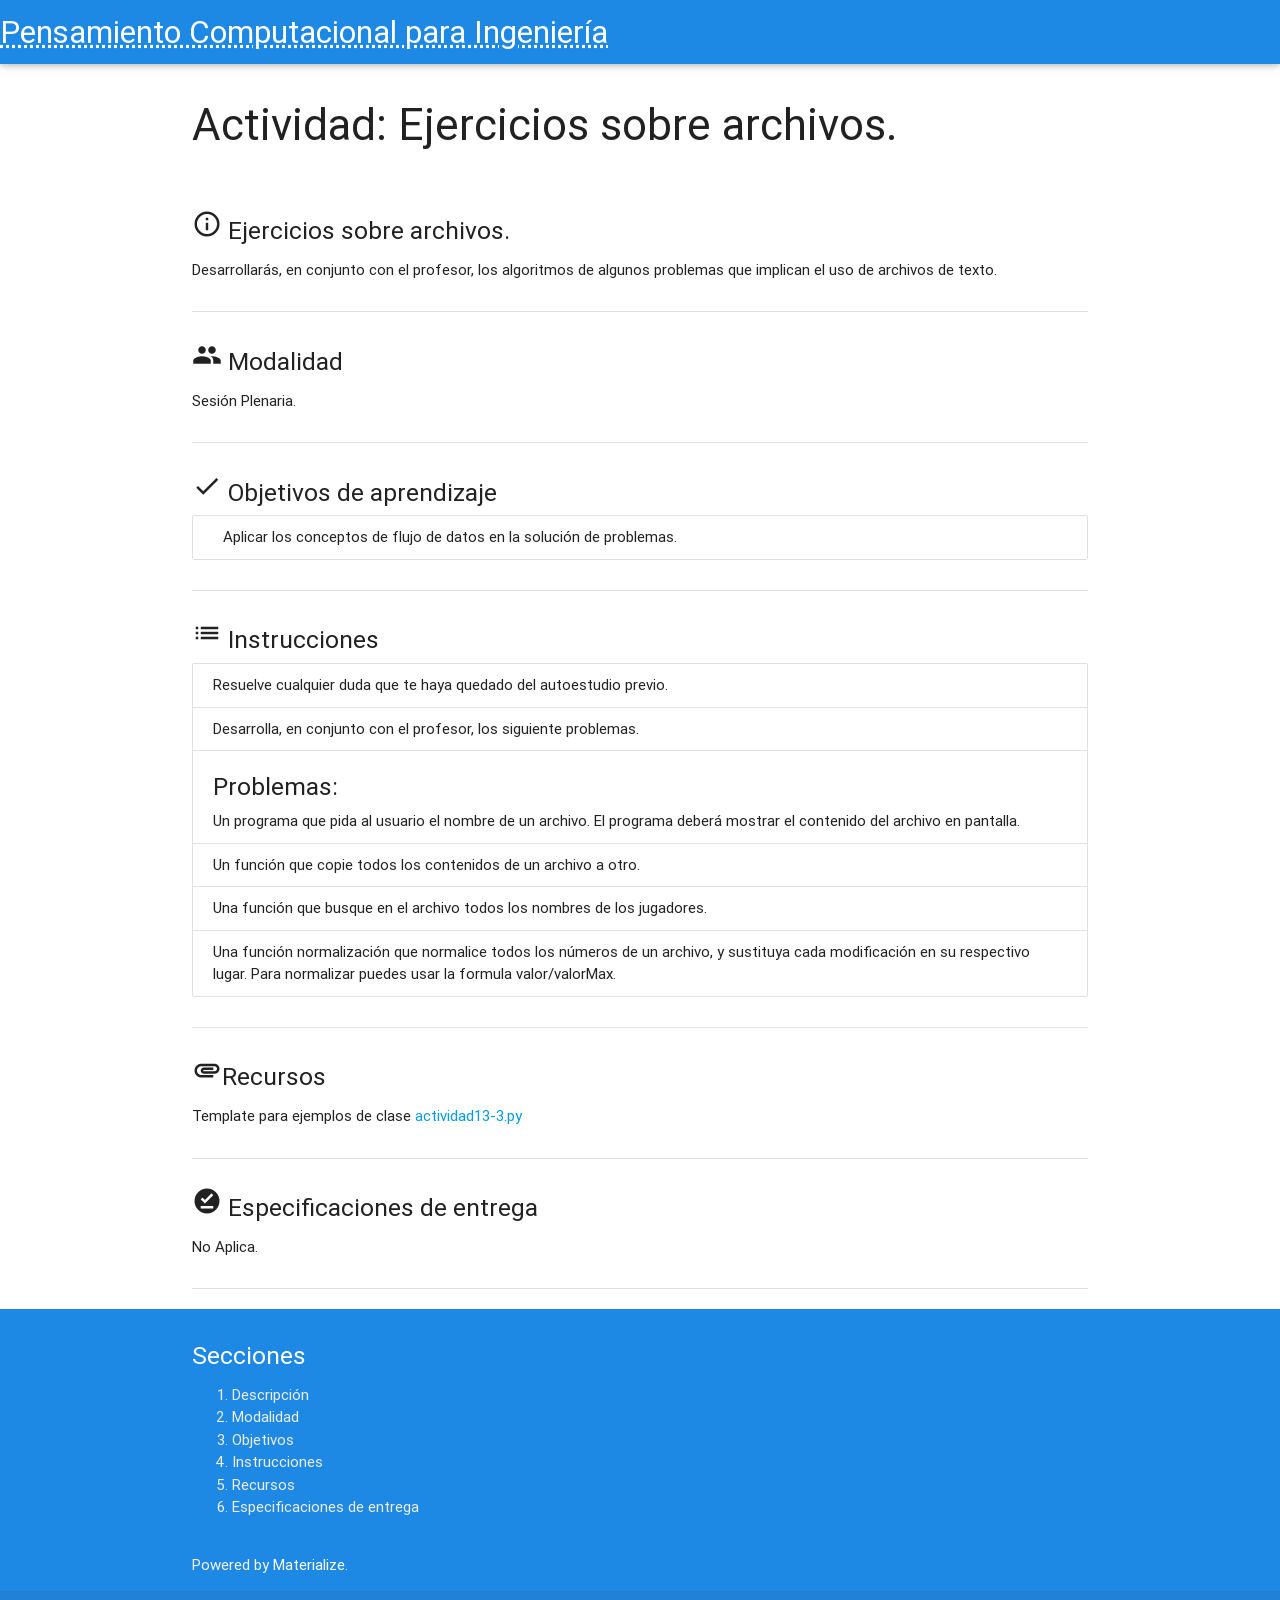
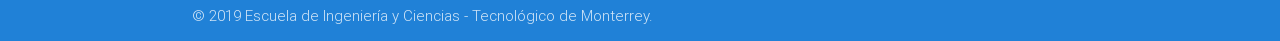
<file: actividad13-3.html>
<!DOCTYPE html>
<html lang="es">

<head>

    <!--Import materialize.css-->
    <link type="text/css" rel="stylesheet" href="css/materialize.min.css" media="screen,projection" />
    <link href="https://fonts.googleapis.com/icon?family=Material+Icons" rel="stylesheet">

    <!--Let browser know website is optimized for mobile-->
    <meta name="viewport" content="width=device-width, initial-scale=1.0, maximum-scale=1.0, user-scalable=no" />

    <meta content="text/html; charset=UTF-8" http-equiv="content-type">

	<meta name="author" content="Eduardo Juárez">

	<meta name="author" content="Benjamín Valdés">

	<meta name="author" content="Becari@ Anónimo">
    <title>Actividad: Ejercicios sobre archivos.</title>
</head>

<body>
    <header>
        <div class="navbar-fixed">
            <nav>
                <div class="blue darken-1 nav-wrapper">
                    <a href="index.html" class="brand-logo"><acronym title="Pensamiento Computacional para Ingeniería">Pensamiento Computacional para Ingeniería</acronym></a>
                </div>
            </nav>
        </div>
    </header>

    <main>

        <div class="container">
            <div class="section">
                <h3>Actividad: Ejercicios sobre archivos.</h3>
            </div>
        </div>

        <div class="container">
            <div class="section" id="descripcion">
                <h5>
                  <i class="small material-icons">info_outline</i>
                  Ejercicios sobre archivos.
                </h5>
                <p>Desarrollarás, en conjunto con el profesor, los algoritmos de algunos problemas que implican el uso de archivos de texto.</p>
            </div>
            <div class="divider"></div>

            <div class="section" id="modalidad">
                <h5>
                  <i class="small material-icons">group</i>
                  Modalidad
                 </h5>
                <p>Sesión Plenaria.</p>
            </div>
            <div class="divider"></div>

            <div class="section" id="objetivos">
                <h5>
                <i class="small material-icons">check</i>
                Objetivos de aprendizaje</h5>
                <ul class="collection with-header">
                    <li class="collection-item">
                    Aplicar los conceptos de flujo de datos en la solución de problemas.</li>
                </ul>
            </div>
            <div class="divider"></div>

            <div class="section" id="instrucciones">
                <h5>
                  <i class="small material-icons">list</i>
                  Instrucciones</h5>
                <ul class="collection">

                    <li class="collection-item">Resuelve cualquier duda que te haya quedado del autoestudio previo.</li>

                    <li class="collection-item">Desarrolla, en conjunto con el profesor, los siguiente problemas.
                    </li>

                    <li class="collection-item">
                    <h5>Problemas:</h5>
                    Un programa que pida al usuario el nombre de un archivo.
					El programa deberá mostrar el contenido del archivo en pantalla.
                    </li>
                    <li class="collection-item">
                    Un función que copie todos los contenidos de un archivo a otro.
					</li>
                    <li class="collection-item">
                    Una función que busque en el archivo todos los nombres de los jugadores.
                    </li>
                    <li class="collection-item">
                    Una función normalización que normalice todos los números de un archivo,
					y sustituya cada modificación en su respectivo lugar. Para normalizar puedes
					usar la formula valor/valorMax.
                    </li>

                </ul>
            </div>
            <div class="divider"></div>

            <div class="section" id="recursos">
                <h5><i class="small material-icons">attachment</i>Recursos</h5>
                <ul><li>
                  Template para ejemplos de clase <a href = "documentos/actividad13-3.py">actividad13-3.py</a>
                </li></ul>
            </div>
            <div class="divider"></div>

            <div class="section" id="entrega">
                <h5>
              <i class="small material-icons">offline_pin</i>
              Especificaciones de entrega
            </h5>
                <p>No Aplica.</p>
            </div>
            <div class="divider"></div>

        </div>
    </main>

    <footer class="blue darken-1 page-footer">
        <div class="container">
            <div class="row">
                <div class="col">
                    <h5 class="white-text">Secciones</h5>
                    <ol class="grey-text text-lighten-3">
                        <li><a class="grey-text text-lighten-3" href="#descripcion">Descripción</a></li>
                        <li><a class="grey-text text-lighten-3" href="#modalidad">Modalidad</a></li>
                        <li><a class="grey-text text-lighten-3" href="#objetivos">Objetivos</a></li>
                        <li><a class="grey-text text-lighten-3" href="#instrucciones">Instrucciones</a></li>
                        <li><a class="grey-text text-lighten-3" href="#recursos">Recursos</a></li>
                        <li><a class="grey-text text-lighten-3" href="#entrega">Especificaciones de entrega</a></li>
                    </ol>
                </div>
            </div>
            <p class="grey-text text-lighten-4">Powered by <a href="http://materializecss.com/" target="_blank" class="white-text text-lighten-4">Materialize</a>.</p>
        </div>
        <div class="footer-copyright">
            <div class="container">
               © 2019 Escuela de Ingeniería y Ciencias - Tecnológico de Monterrey.
            </div>
        </div>
    </footer>


    <!--Import jQuery before materialize.js-->
    <script type="text/javascript" src="https://code.jquery.com/jquery-2.1.1.min.js"></script>
    <script type="text/javascript" src="js/materialize.min.js"></script>
</body>

</html>
</file>
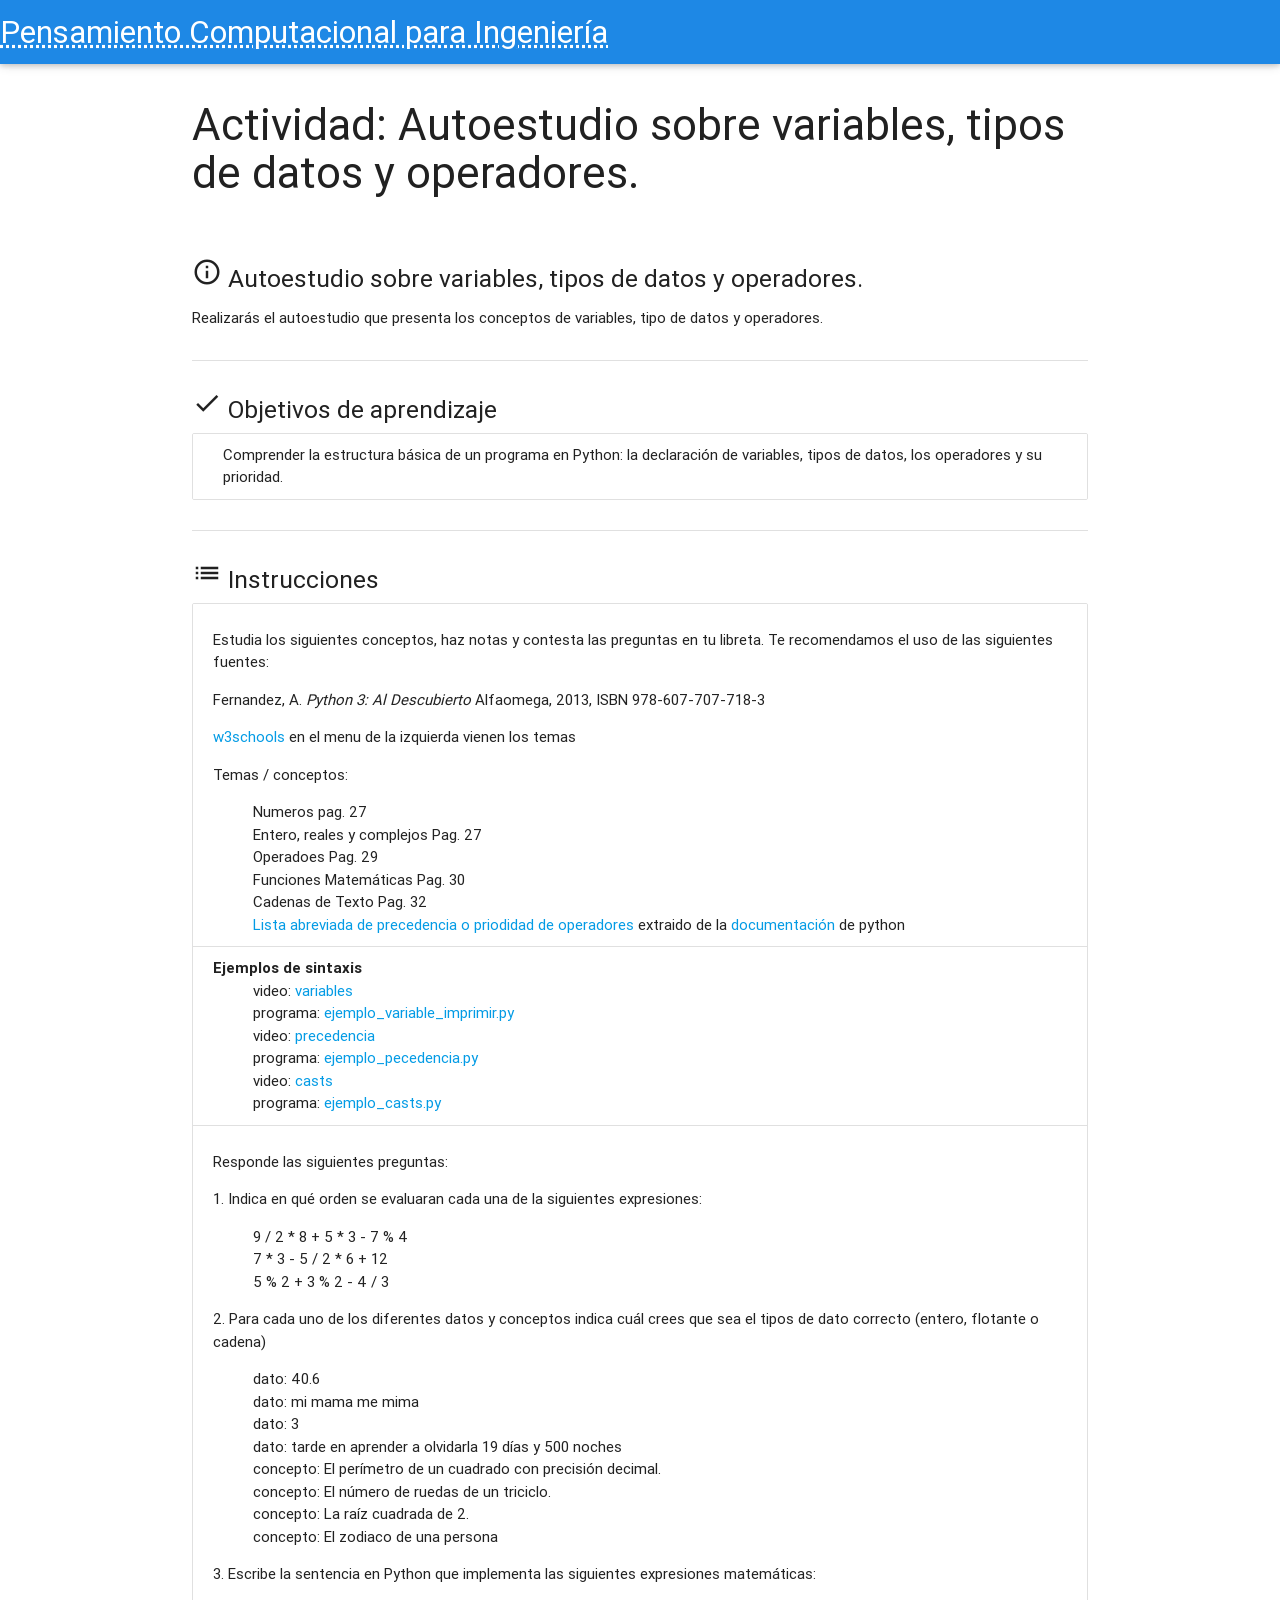
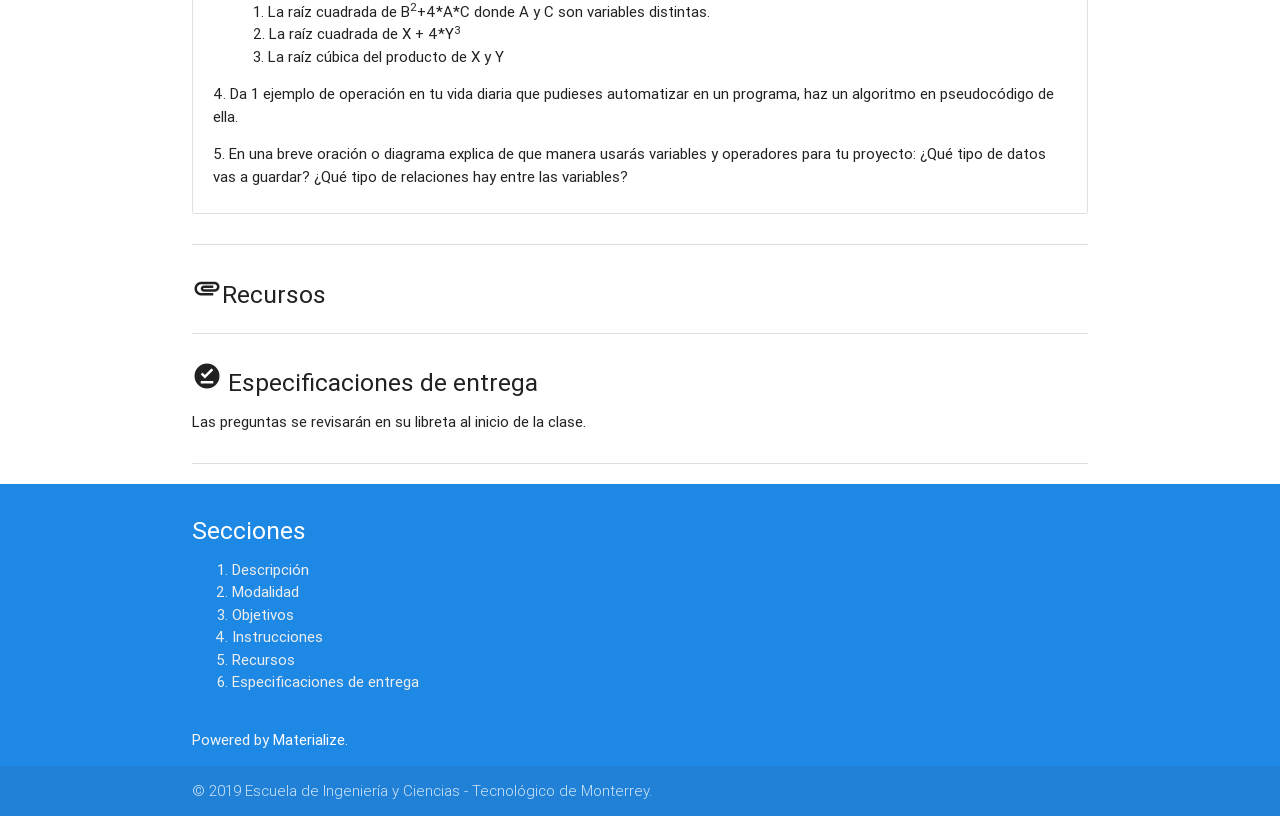
<file: actividad2-1.html>
<!DOCTYPE html>
<html lang="es">
   <head>
      <!--Import materialize.css-->
      <link type="text/css" rel="stylesheet" href="css/materialize.min.css" media="screen,projection" />
      <link href="https://fonts.googleapis.com/icon?family=Material+Icons" rel="stylesheet">
      <!--Let browser know website is optimized for mobile-->
      <meta name="viewport" content="width=device-width, initial-scale=1.0, maximum-scale=1.0, user-scalable=no" />
      <meta content="text/html; charset=UTF-8" http-equiv="content-type">
      <meta name="author" content="Eduardo Juárez">
      <meta name="author" content="Benjamín Valdés">
      <meta name="author" content="Becari@ Anónimo">
      <title>Actividad: Autoestudio sobre variables, tipos de datos y operadore.</title>
   </head>
   <body>
      <header>
         <div class="navbar-fixed">
            <nav>
               <div class="blue darken-1 nav-wrapper">
                  <a href="index.html" class="brand-logo"><acronym title="Pensamiento Computacional para Ingeniería">
                  Pensamiento Computacional para Ingeniería</acronym></a>
               </div>
            </nav>
         </div>
      </header>
      <main>
         <div class="container">
            <div class="section">
               <h3>Actividad: Autoestudio sobre variables, tipos de datos y operadores.</h3>
            </div>
         </div>
         <div class="container">
            <div class="section" id="descripcion">
               <h5>
                  <i class="small material-icons">info_outline</i>
                  Autoestudio sobre variables, tipos de datos y operadores.
               </h5>
               <p>Realizarás el autoestudio que presenta los conceptos de variables, tipo de datos y operadores.</p>
            </div>
            <div class="divider"></div>
            <div class="section" id="objetivos">
               <h5>
                  <i class="small material-icons">check</i>
                  Objetivos de aprendizaje
               </h5>
               <ul class="collection with-header">
                  <li class="collection-item">Comprender la estructura básica de un programa en Python: la declaración de variables, tipos de datos, los operadores y su prioridad.</li>
               </ul>
            </div>
            <div class="divider"></div>
            <div class="section" id="instrucciones">
               <h5>
                  <i class="small material-icons">list</i>
                  Instrucciones
               </h5>
               <ul class="collection">
                  <li class="collection-item">
                     <p>Estudia los siguientes conceptos, haz notas y contesta las preguntas en tu libreta. Te recomendamos el uso de las siguientes fuentes:</p>
                     <p>Fernandez, A. <i>Python 3: Al Descubierto </i>  Alfaomega, 2013, ISBN 978-607-707-718-3 </p>
                     <p><a href="https://www.w3schools.com/python/default.asp"> w3schools </a> en el menu de la izquierda vienen los temas</p>
                     <p>Temas / conceptos:</p>
                     <ol>
                        <li>Numeros pag. 27</li>
                        <li>Entero, reales y complejos Pag. 27</li>
                        <li>Operadoes Pag. 29</li>
                        <li>Funciones Matemáticas Pag. 30</li>
                        <li>Cadenas de Texto Pag. 32</li>
                        <li><a href="documentos\Presedencia.pdf">Lista abreviada de precedencia o priodidad de operadores </a> extraido de la <a href="https://docs.python.org/3/reference/expressions.html#operator-precedence"> documentación </a> de python </li>
                     </ol>
                  </li>
                  <li class="collection-item">
                  <b>Ejemplos de sintaxis</b>
                    <ol>
                      <li>
                        video: <a href="https://vimeo.com/432925365"> variables </a>
                      </li>
                      <li>
                        programa: <a href="documentos/ejemplo_variable_imprimir.py">ejemplo_variable_imprimir.py</a>
                      </li>
                      <li>
                        video: <a href="https://vimeo.com/433802844"> precedencia </a>
                      </li>
                      <li>
                        programa: <a href="documentos/ejemplo_pecedencia.py">ejemplo_pecedencia.py</a>
                      </li>
                      <li>
                        video: <a href="https://vimeo.com/432925610"> casts </a>
                      </li>
                      <li>
                        programa: <a href="documentos/ejemplo_casts.py">ejemplo_casts.py</a>
                      </li>
                    </ol>
                  </li>
                  <li class="collection-item">
                     <p>Responde las siguientes preguntas:</p>
                     <p>1. Indica en qué orden se evaluaran cada una de la siguientes expresiones:</p>
                     <ol> 9 / 2 * 8 + 5 * 3 - 7 % 4
                        <br> 7 * 3 - 5 / 2 * 6 + 12
                        <br> 5 % 2 + 3 % 2 - 4 / 3
                     </ol>
                     <p>2. Para cada uno de los diferentes datos y conceptos indica cuál crees que sea el tipos de dato correcto (entero, flotante o cadena)</p>
                     <ol>
                        dato: 40.6
                        <br> dato: mi mama me mima
                        <br> dato: 3
                        <br> dato: tarde en aprender a olvidarla 19 días y 500 noches
                        <br> concepto: El perímetro de un cuadrado con precisión decimal.
                        <br> concepto: El número de ruedas de un triciclo.
                        <br> concepto: La raíz cuadrada de 2.
                        <br> concepto: El zodiaco de una persona
                     </ol>
                     <p>3. Escribe la sentencia en Python que implementa las siguientes expresiones matemáticas:</p>
                     <ol>
                        <li>1. La raíz cuadrada de B<sup>2</sup>+4*A*C   donde A y C son variables distintas.</li>
                        <li>2. La raíz cuadrada de X + 4*Y<sup>3</sup></li>
                        <li>3. La raíz cúbica del producto de X y Y</li>
                     </ol>
                     <p>4. Da 1 ejemplo de operación en tu vida diaria que pudieses automatizar en un programa, haz un algoritmo en pseudocódigo de ella.</p>
                     <p>5. En una breve oración o diagrama explica de que manera usarás variables y operadores para tu proyecto:
                        ¿Qué tipo de datos vas a guardar? ¿Qué tipo de relaciones hay entre las variables?
                     </p>
                  </li>
               </ul>
            </div>
            <div class="divider"></div>
            <div class="section" id="recursos">
               <h5><i class="small material-icons">attachment</i>Recursos</h5>
            </div>
            <div class="divider"></div>
            <div class="section" id="entrega">
               <h5>
                  <i class="small material-icons">offline_pin</i>
                  Especificaciones de entrega
               </h5>
               <p>Las preguntas se revisarán en su libreta al inicio de la clase.</p>
            </div>
            <div class="divider"></div>
         </div>
      </main>
      <footer class="blue darken-1 page-footer">
         <div class="container">
            <div class="row">
               <div class="col">
                  <h5 class="white-text">Secciones</h5>
                  <ol class="grey-text text-lighten-3">
                     <li><a class="grey-text text-lighten-3" href="#descripcion">Descripción</a></li>
                     <li><a class="grey-text text-lighten-3" href="#modalidad">Modalidad</a></li>
                     <li><a class="grey-text text-lighten-3" href="#objetivos">Objetivos</a></li>
                     <li><a class="grey-text text-lighten-3" href="#instrucciones">Instrucciones</a></li>
                     <li><a class="grey-text text-lighten-3" href="#recursos">Recursos</a></li>
                     <li><a class="grey-text text-lighten-3" href="#entrega">Especificaciones de entrega</a></li>
                  </ol>
               </div>
            </div>
            <p class="grey-text text-lighten-4">Powered by <a href="http://materializecss.com/" target="_blank" class="white-text text-lighten-4">Materialize</a>.</p>
         </div>
         <div class="footer-copyright">
            <div class="container">
               © 2019 Escuela de Ingeniería y Ciencias - Tecnológico de Monterrey.
            </div>
         </div>
      </footer>
      <!--Import jQuery before materialize.js-->
      <script type="text/javascript" src="https://code.jquery.com/jquery-2.1.1.min.js"></script>
      <script type="text/javascript" src="js/materialize.min.js"></script>
   </body>
</html>
</file>
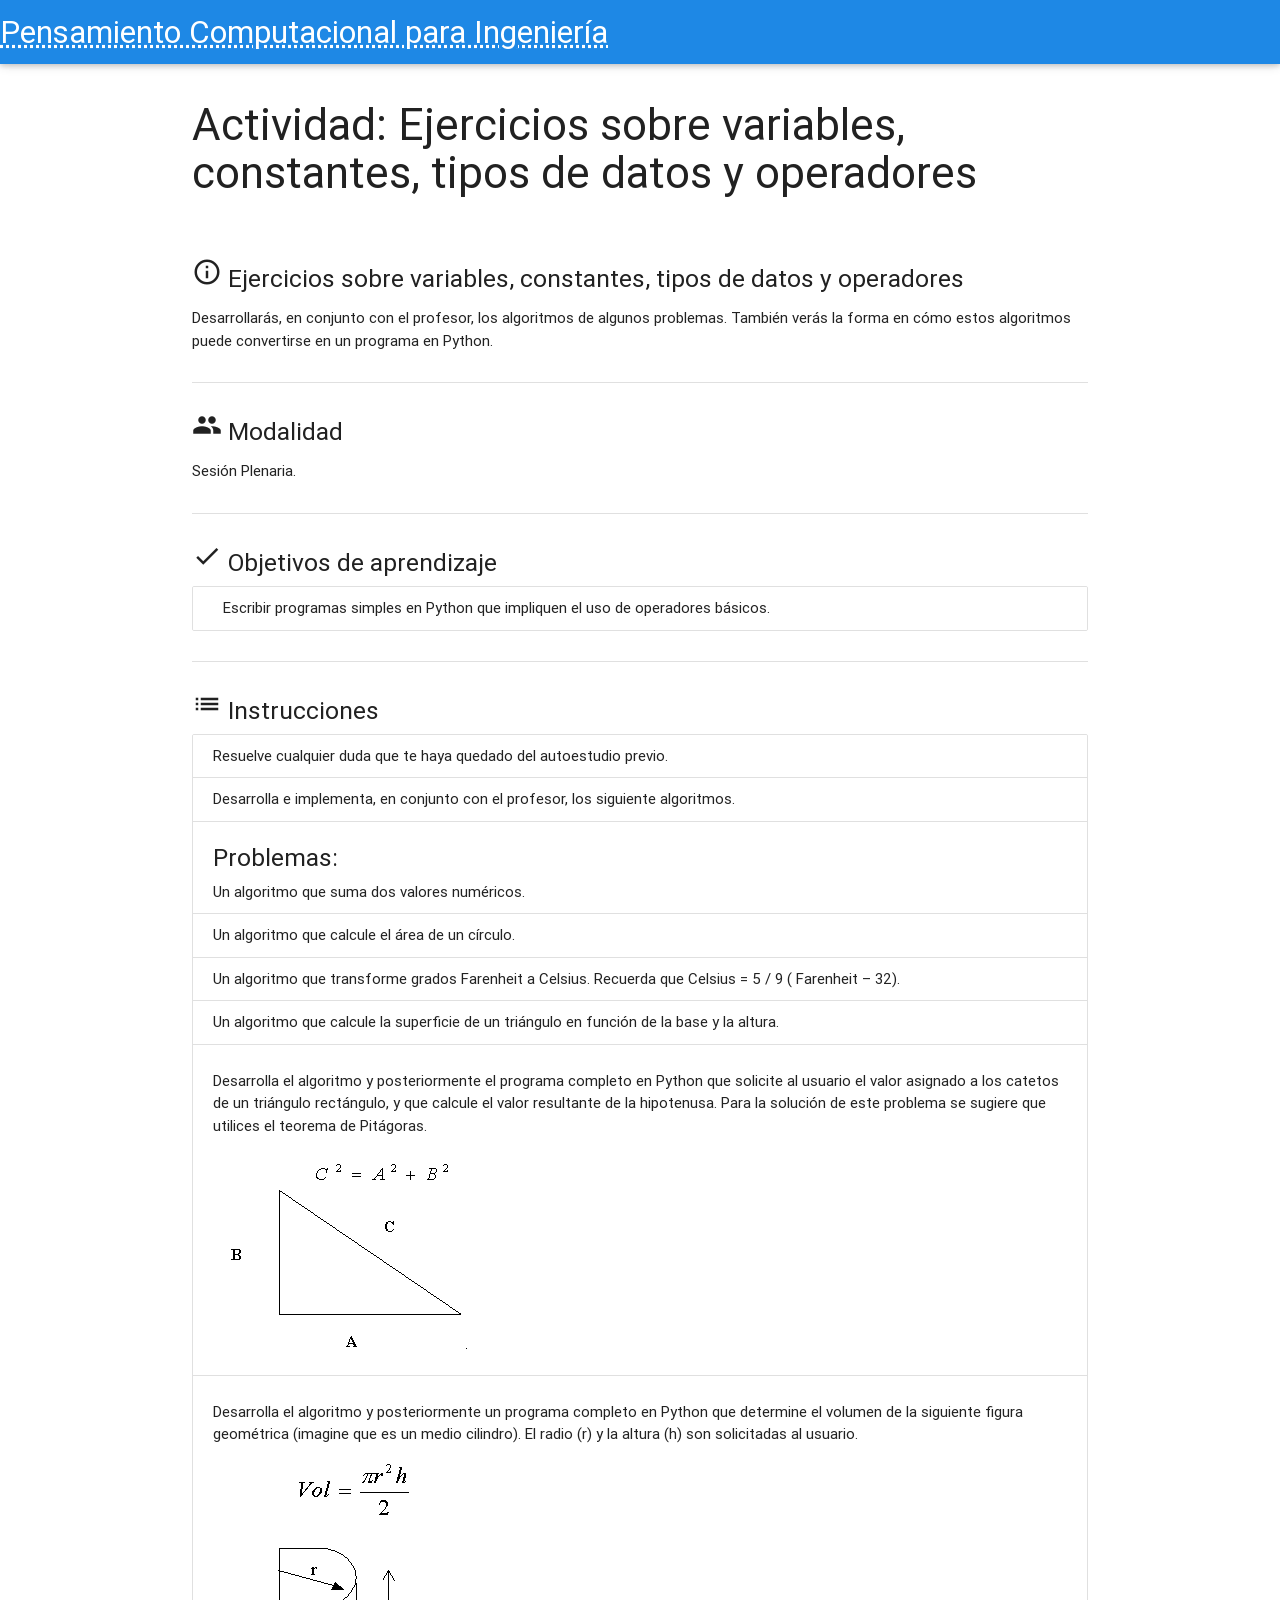
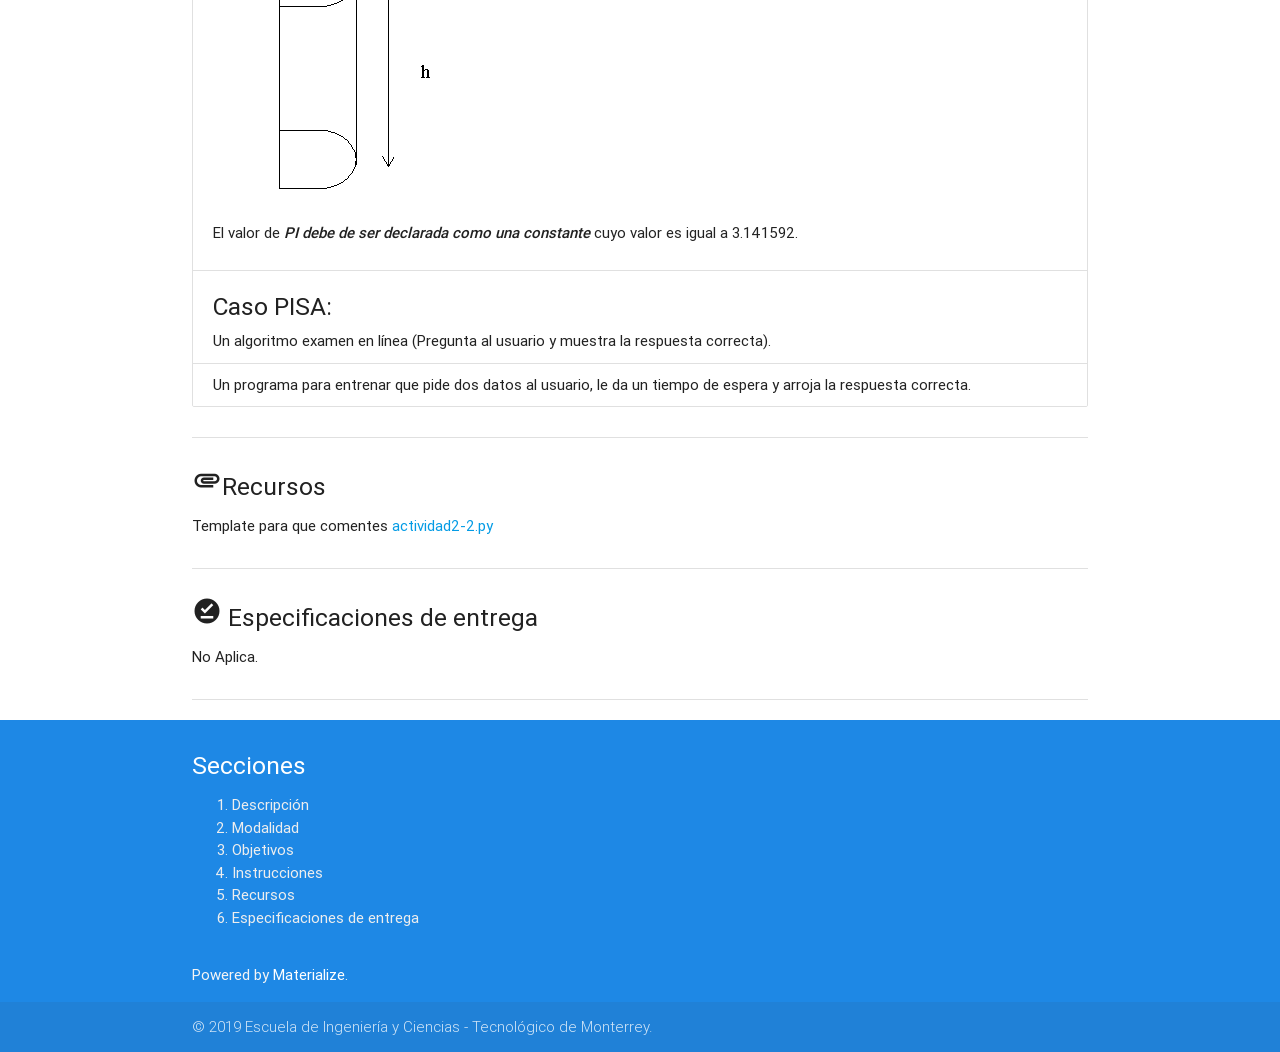
<file: actividad2-2.html>
<!DOCTYPE html>
<html lang="es">

<head>

    <!--Import materialize.css-->
    <link type="text/css" rel="stylesheet" href="css/materialize.min.css" media="screen,projection" />
    <link href="https://fonts.googleapis.com/icon?family=Material+Icons" rel="stylesheet">

    <!--Let browser know website is optimized for mobile-->
    <meta name="viewport" content="width=device-width, initial-scale=1.0, maximum-scale=1.0, user-scalable=no" />

    <meta content="text/html; charset=UTF-8" http-equiv="content-type">

	<meta name="author" content="Eduardo Juárez">

	<meta name="author" content="Benjamín Valdés">

	<meta name="author" content="Becari@ Anónimo">
    <title>Actividad: Ejercicios sobre variables, constantes, tipos de datos y operadores.</title>
</head>

<body>
    <header>
        <div class="navbar-fixed">
            <nav>
                <div class="blue darken-1 nav-wrapper">
                    <a href="index.html" class="brand-logo"><acronym title="Pensamiento Computacional para Ingeniería">
                            Pensamiento Computacional para Ingeniería</acronym></a>
                </div>
            </nav>
        </div>
    </header>

    <main>

        <div class="container">
            <div class="section">
                <h3>Actividad: Ejercicios sobre variables, constantes, tipos de datos y operadores</h3>
            </div>
        </div>

        <div class="container">
            <div class="section" id="descripcion">
                <h5>
                  <i class="small material-icons">info_outline</i>
                  Ejercicios sobre variables, constantes, tipos de datos y operadores
                </h5>
                <p>Desarrollarás, en conjunto con el profesor, los algoritmos de algunos problemas. También verás la forma en cómo estos algoritmos puede convertirse en un programa en Python.</p>
            </div>
            <div class="divider"></div>

            <div class="section" id="modalidad">
                <h5>
                  <i class="small material-icons">group</i>
                  Modalidad
                 </h5>
                <p>Sesión Plenaria.</p>
            </div>
            <div class="divider"></div>

            <div class="section" id="objetivos">
                <h5>
                <i class="small material-icons">check</i>
                Objetivos de aprendizaje</h5>
                <ul class="collection with-header">
                    <li class="collection-item">Escribir programas simples en Python que impliquen el uso de operadores básicos.</li>
                </ul>
            </div>
            <div class="divider"></div>

            <div class="section" id="instrucciones">
                <h5>
                  <i class="small material-icons">list</i>
                  Instrucciones</h5>
                <ul class="collection">

                    <li class="collection-item">
                    Resuelve cualquier duda que te haya quedado del autoestudio previo.</li>
                    <li class="collection-item">
                    Desarrolla e implementa, en conjunto con el profesor, los siguiente algoritmos.
                    </li>
                    <li class="collection-item">
                    <h5>Problemas:</h5>
                    Un algoritmo que suma dos valores numéricos.
                    </li>
                    <li class="collection-item">
                    Un algoritmo que calcule el área de un círculo.
                    </li>
                    <li class="collection-item">
                    Un algoritmo que transforme grados Farenheit a Celsius. Recuerda que Celsius = 5 / 9 ( Farenheit – 32).
                    </li>
                    <li class="collection-item">
                    Un algoritmo que calcule la superficie de un triángulo en función de la base y la altura.
                    </li>
					<li class="collection-item">
                        <p>Desarrolla el algoritmo y posteriormente el programa completo en Python que solicite al usuario el valor asignado a los catetos de un triángulo rectángulo, y que calcule el valor resultante de la hipotenusa. Para la solución de este problema se sugiere que utilices el teorema de Pitágoras.</p>
                        <img class="responsive-img" alt="" src="imagenes/imagen3-1-1.gif"><br>
                    </li>
                    <li class="collection-item">
                        <p>Desarrolla el algoritmo y posteriormente un programa completo en Python que determine el volumen de la siguiente figura geométrica (imagine que es un medio cilindro). El radio (r) y la altura (h) son solicitadas al usuario.</p>
                        <img class="responsive-img" alt="" src="imagenes/imagen3-1-2.gif"><br>
                        <p>El valor de <strong><i>PI debe de ser declarada como una constante</i></strong> cuyo valor es igual a 3.141592. </p>
                    </li>
					<li class="collection-item">
                    <h5>Caso PISA:</h5>
                    Un algoritmo examen en línea (Pregunta al usuario y muestra la respuesta correcta).
                    </li>
                    <li class="collection-item">
                    Un programa para entrenar que pide dos datos al usuario, le da un tiempo de espera y arroja la respuesta correcta.
                    </li>
                </ul>
            </div>
            <div class="divider"></div>

            <div class="section" id="recursos">
                <h5><i class="small material-icons">attachment</i>Recursos</h5>
                <ul>
                <li>Template para que comentes <a href="documentos/actividad2-2.py">actividad2-2.py</a></li>
              </ul>
            </div>
            <div class="divider"></div>
            <div class="section" id="entrega">
                <h5>
              <i class="small material-icons">offline_pin</i>
              Especificaciones de entrega
            </h5>
                <p>No Aplica.</p>
            </div>
            <div class="divider"></div>

        </div>
    </main>

    <footer class="blue darken-1 page-footer">
        <div class="container">
            <div class="row">
                <div class="col">
                    <h5 class="white-text">Secciones</h5>
                    <ol class="grey-text text-lighten-3">
                        <li><a class="grey-text text-lighten-3" href="#descripcion">Descripción</a></li>
                        <li><a class="grey-text text-lighten-3" href="#modalidad">Modalidad</a></li>
                        <li><a class="grey-text text-lighten-3" href="#objetivos">Objetivos</a></li>
                        <li><a class="grey-text text-lighten-3" href="#instrucciones">Instrucciones</a></li>
                        <li><a class="grey-text text-lighten-3" href="#recursos">Recursos</a></li>
                        <li><a class="grey-text text-lighten-3" href="#entrega">Especificaciones de entrega</a></li>
                    </ol>
                </div>
            </div>
            <p class="grey-text text-lighten-4">Powered by <a href="http://materializecss.com/" target="_blank" class="white-text text-lighten-4">Materialize</a>.</p>
        </div>
        <div class="footer-copyright">
            <div class="container">
               © 2019 Escuela de Ingeniería y Ciencias - Tecnológico de Monterrey.
            </div>
        </div>
    </footer>


    <!--Import jQuery before materialize.js-->
    <script type="text/javascript" src="https://code.jquery.com/jquery-2.1.1.min.js"></script>
    <script type="text/javascript" src="js/materialize.min.js"></script>
</body>

</html>
</file>
<file: css/main.css>
.contents-table td,
.contents-table th {
    padding-left: 20px;
}
</file>
